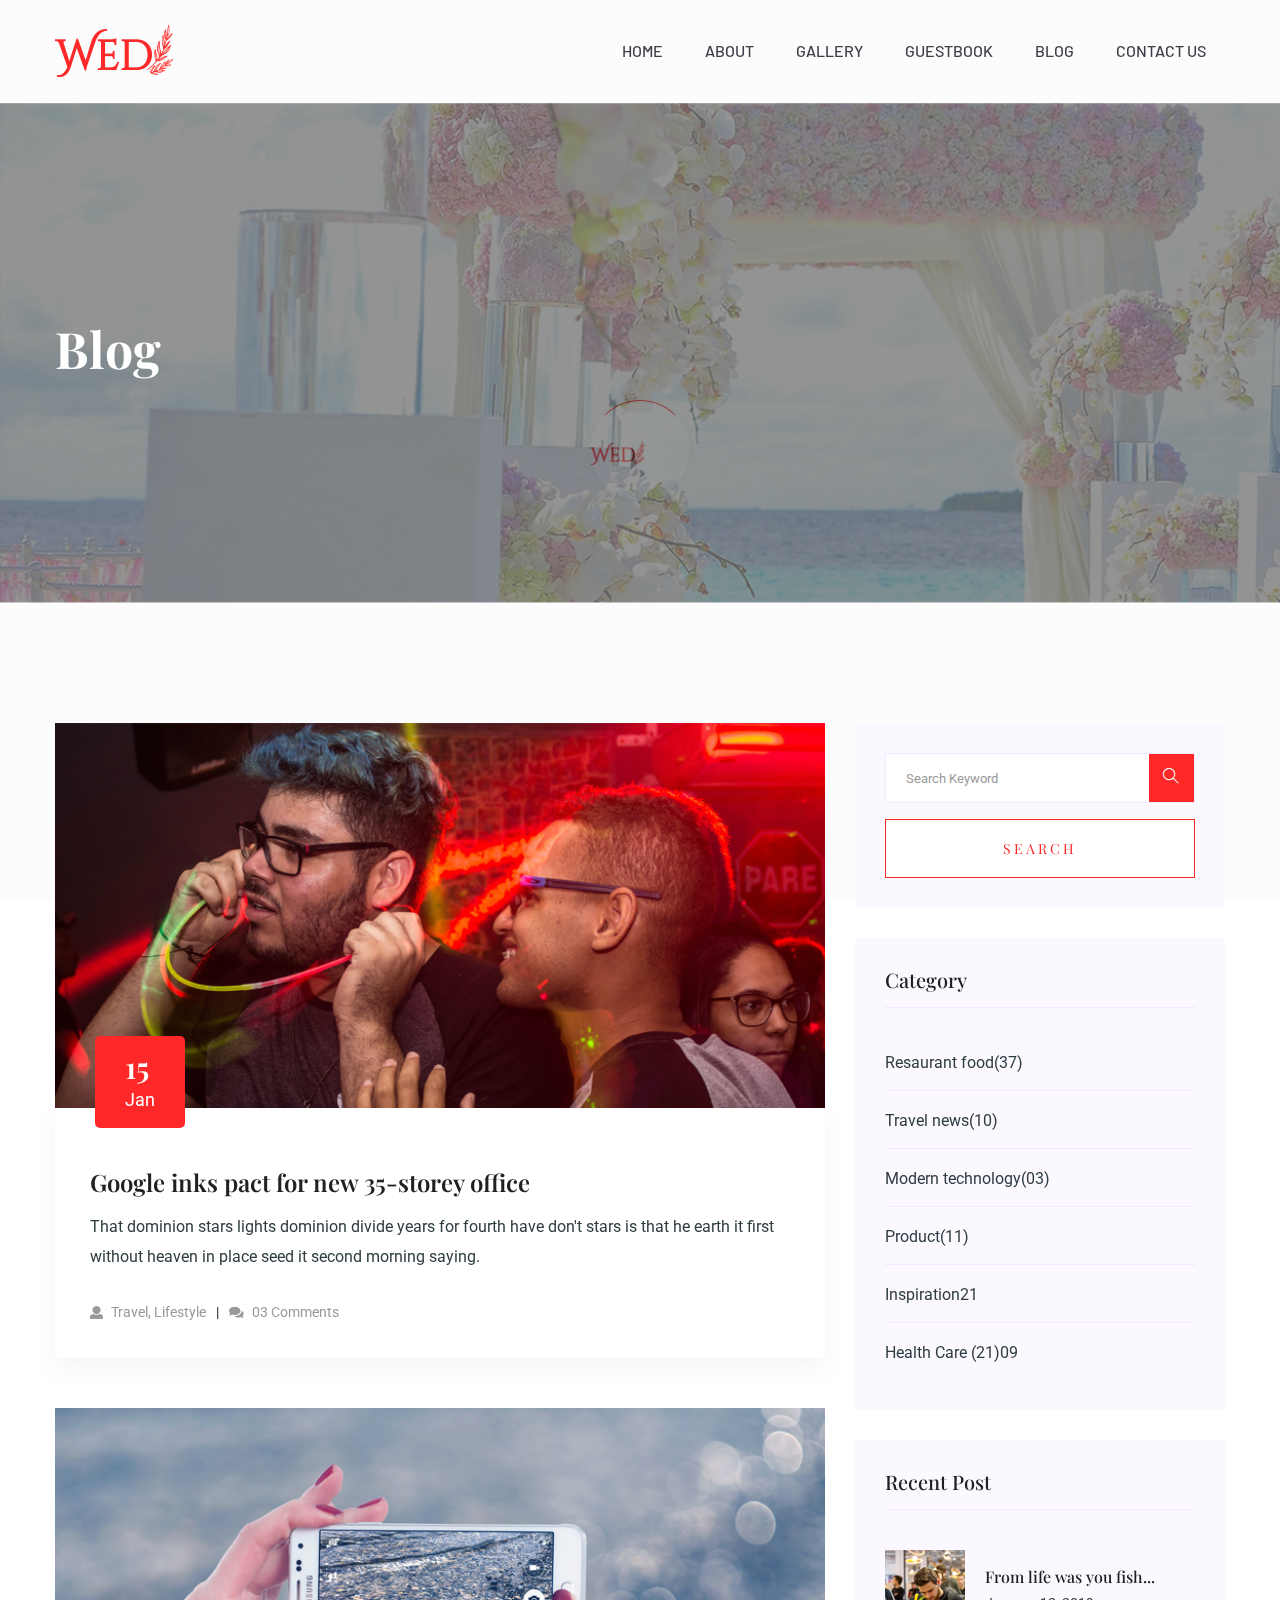
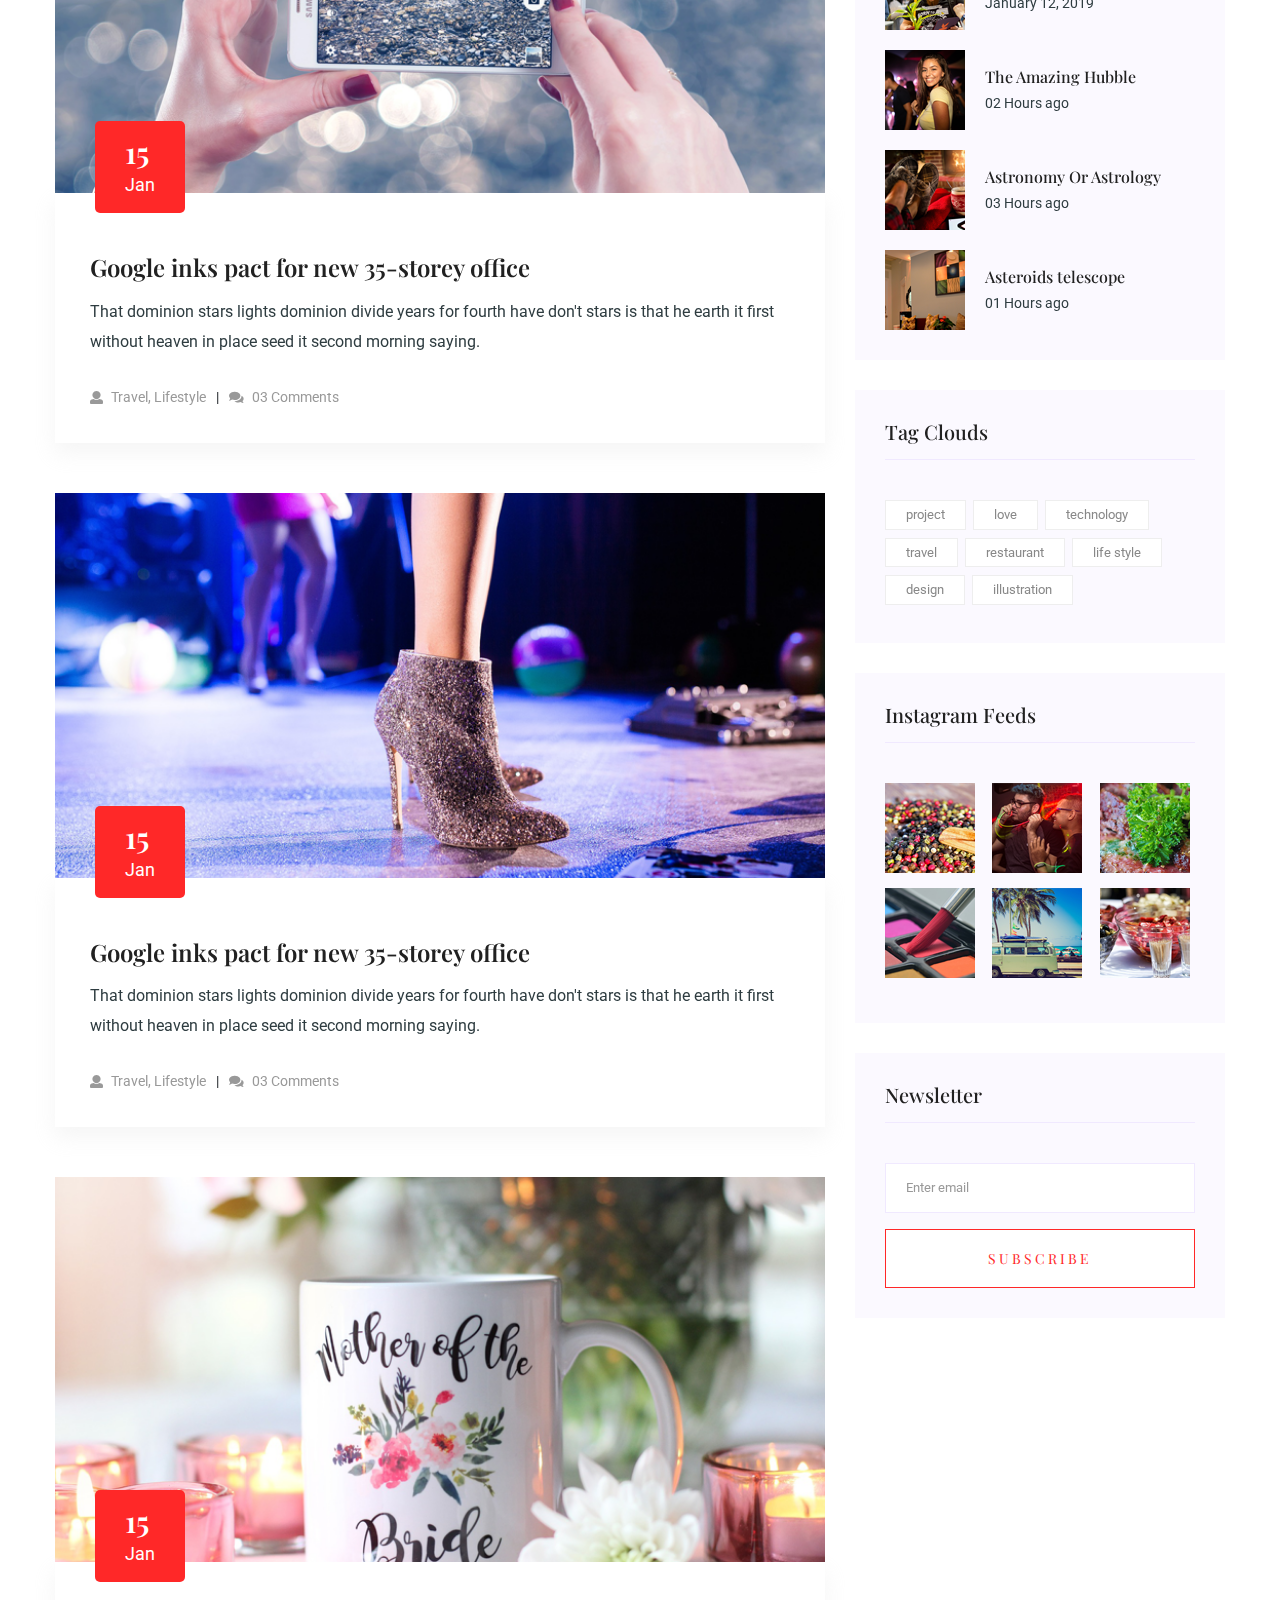
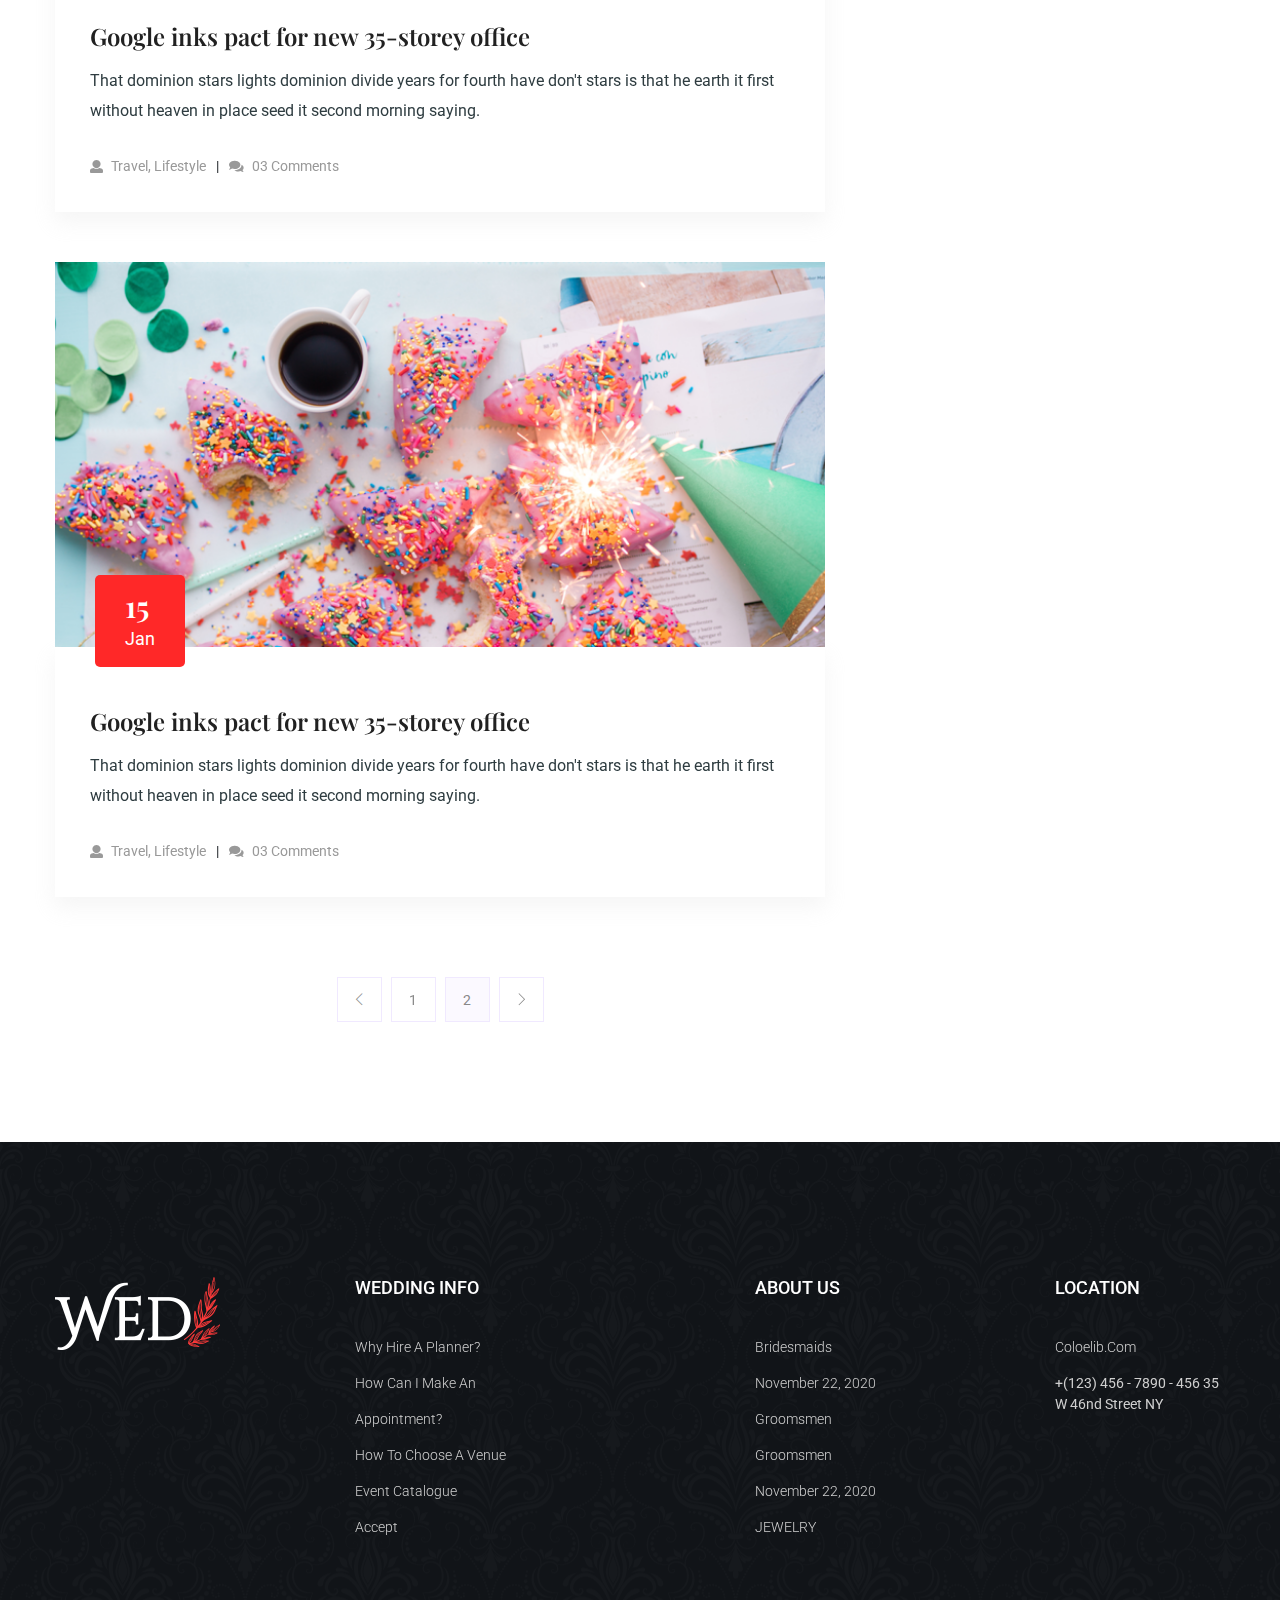
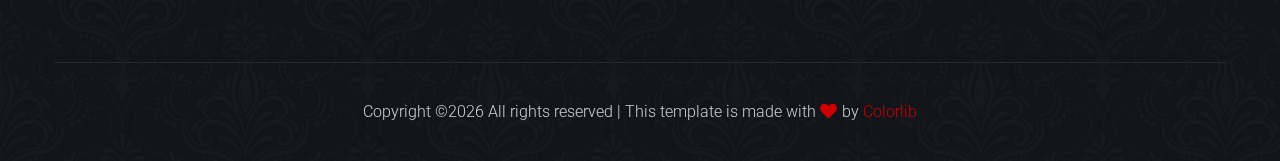
<file: blog.html>
<!doctype html>
<html class="no-js" lang="zxx">
<head>
    <meta charset="utf-8">
    <meta http-equiv="x-ua-compatible" content="ie=edge">
    <title>Wedding | Template </title>
    <meta name="description" content="">
    <meta name="viewport" content="width=device-width, initial-scale=1">
    <link rel="manifest" href="site.webmanifest">
    <link rel="shortcut icon" type="image/x-icon" href="assets/img/favicon.ico">

    <!-- CSS here -->
    <link rel="stylesheet" href="assets/css/bootstrap.min.css">
    <link rel="stylesheet" href="assets/css/owl.carousel.min.css">
    <link rel="stylesheet" href="assets/css/flaticon.css">
    <link rel="stylesheet" href="assets/css/slicknav.css">
    <link rel="stylesheet" href="assets/css/animate.min.css">
    <link rel="stylesheet" href="assets/css/magnific-popup.css">
    <link rel="stylesheet" href="assets/css/fontawesome-all.min.css">
    <link rel="stylesheet" href="assets/css/themify-icons.css">
    <link rel="stylesheet" href="assets/css/slick.css">
    <link rel="stylesheet" href="assets/css/nice-select.css">
    <link rel="stylesheet" href="assets/css/style.css">
</head>
<body>
<!-- Preloader Start -->
<div id="preloader-active">
    <div class="preloader d-flex align-items-center justify-content-center">
        <div class="preloader-inner position-relative">
            <div class="preloader-circle"></div>
            <div class="preloader-img pere-text">
                <img src="assets/img/logo/logo.png" alt="">
            </div>
        </div>
    </div>
</div>
<!-- Preloader Start-->
<header>
    <!-- Header Start -->
    <div class="header-area">
            <div class="main-header header-sticky">
                <div class="container">
                    <div class="row align-items-center">
                        <!-- Logo -->
                        <div class="col-xl-2 col-lg-2">
                            <div class="logo">
                                <a href="index.html"><img src="assets/img/logo/logo.png" alt=""></a>
                            </div>
                        </div>
                        <div class="col-xl-10 col-lg-10 col-md-10">
                            <!-- Main-menu -->
                            <div class="main-menu f-right d-none d-lg-block">
                                <nav>                              
                                    <ul id="navigation">                                                          
                                        <li><a href="index.html"> home</a></li>
                                        <li><a href="about.html">About</a></li>
                                        <li><a href="gallery.html">gallery</a></li>
                                        <li><a href="booking.html">Guestbook</a></li>
                                        <li><a href="blog.html">Blog</a>
                                            <ul class="submenu">
                                                <li><a href="blog.html">Blog</a></li>
                                                <li><a href="single-blog.html">Blog Details</a></li>
                                                <li><a href="elements.html">Element</a></li>
                                            </ul>
                                        </li>
                                        <li><a href="contact.html">Contact Us</a></li>
                                    </ul>
                                </nav>
                            </div>
                        </div> 
                        <!-- Mobile Menu -->
                        <div class="col-12">
                            <div class="mobile_menu d-block d-lg-none"></div>
                        </div>
                    </div>
                </div>
            </div>
    </div>
    <!-- Header End -->
</header>
<main>  
    <!--? slider Area Start-->
    <div class="slider-area2 ">
        <div class="single-slider slider-height2  hero-overly d-flex align-items-center">
            <div class="container">
                <div class="row">
                    <div class="col-xl-12">
                        <div class="hero-cap">
                            <h2>Blog</h2>
                        </div>
                    </div>
                </div>
            </div>
        </div>
    </div>
    <!--================Blog Area =================-->
    <section class="blog_area section-padding">
        <div class="container">
            <div class="row">
                <div class="col-lg-8 mb-5 mb-lg-0">
                    <div class="blog_left_sidebar">
                        <article class="blog_item">
                            <div class="blog_item_img">
                                <img class="card-img rounded-0" src="assets/img/blog/single_blog_1.png" alt="">
                                <a href="#" class="blog_item_date">
                                    <h3>15</h3>
                                    <p>Jan</p>
                                </a>
                            </div>

                            <div class="blog_details">
                                <a class="d-inline-block" href="single-blog.html">
                                    <h2>Google inks pact for new 35-storey office</h2>
                                </a>
                                <p>That dominion stars lights dominion divide years for fourth have don't stars is that
                                    he earth it first without heaven in place seed it second morning saying.</p>
                                <ul class="blog-info-link">
                                    <li><a href="#"><i class="fa fa-user"></i> Travel, Lifestyle</a></li>
                                    <li><a href="#"><i class="fa fa-comments"></i> 03 Comments</a></li>
                                </ul>
                            </div>
                        </article>

                        <article class="blog_item">
                            <div class="blog_item_img">
                                <img class="card-img rounded-0" src="assets/img/blog/single_blog_2.png" alt="">
                                <a href="#" class="blog_item_date">
                                    <h3>15</h3>
                                    <p>Jan</p>
                                </a>
                            </div>

                            <div class="blog_details">
                                <a class="d-inline-block" href="single-blog.html">
                                    <h2>Google inks pact for new 35-storey office</h2>
                                </a>
                                <p>That dominion stars lights dominion divide years for fourth have don't stars is that
                                    he earth it first without heaven in place seed it second morning saying.</p>
                                <ul class="blog-info-link">
                                    <li><a href="#"><i class="fa fa-user"></i> Travel, Lifestyle</a></li>
                                    <li><a href="#"><i class="fa fa-comments"></i> 03 Comments</a></li>
                                </ul>
                            </div>
                        </article>

                        <article class="blog_item">
                            <div class="blog_item_img">
                                <img class="card-img rounded-0" src="assets/img/blog/single_blog_3.png" alt="">
                                <a href="#" class="blog_item_date">
                                    <h3>15</h3>
                                    <p>Jan</p>
                                </a>
                            </div>

                            <div class="blog_details">
                                <a class="d-inline-block" href="single-blog.html">
                                    <h2>Google inks pact for new 35-storey office</h2>
                                </a>
                                <p>That dominion stars lights dominion divide years for fourth have don't stars is that
                                    he earth it first without heaven in place seed it second morning saying.</p>
                                <ul class="blog-info-link">
                                    <li><a href="#"><i class="fa fa-user"></i> Travel, Lifestyle</a></li>
                                    <li><a href="#"><i class="fa fa-comments"></i> 03 Comments</a></li>
                                </ul>
                            </div>
                        </article>

                        <article class="blog_item">
                            <div class="blog_item_img">
                                <img class="card-img rounded-0" src="assets/img/blog/single_blog_4.png" alt="">
                                <a href="#" class="blog_item_date">
                                    <h3>15</h3>
                                    <p>Jan</p>
                                </a>
                            </div>

                            <div class="blog_details">
                                <a class="d-inline-block" href="single-blog.html">
                                    <h2>Google inks pact for new 35-storey office</h2>
                                </a>
                                <p>That dominion stars lights dominion divide years for fourth have don't stars is that
                                    he earth it first without heaven in place seed it second morning saying.</p>
                                <ul class="blog-info-link">
                                    <li><a href="#"><i class="fa fa-user"></i> Travel, Lifestyle</a></li>
                                    <li><a href="#"><i class="fa fa-comments"></i> 03 Comments</a></li>
                                </ul>
                            </div>
                        </article>

                        <article class="blog_item">
                            <div class="blog_item_img">
                                <img class="card-img rounded-0" src="assets/img/blog/single_blog_5.png" alt="">
                                <a href="#" class="blog_item_date">
                                    <h3>15</h3>
                                    <p>Jan</p>
                                </a>
                            </div>

                            <div class="blog_details">
                                <a class="d-inline-block" href="single-blog.html">
                                    <h2>Google inks pact for new 35-storey office</h2>
                                </a>
                                <p>That dominion stars lights dominion divide years for fourth have don't stars is that
                                    he earth it first without heaven in place seed it second morning saying.</p>
                                <ul class="blog-info-link">
                                    <li><a href="#"><i class="fa fa-user"></i> Travel, Lifestyle</a></li>
                                    <li><a href="#"><i class="fa fa-comments"></i> 03 Comments</a></li>
                                </ul>
                            </div>
                        </article>

                        <nav class="blog-pagination justify-content-center d-flex">
                            <ul class="pagination">
                                <li class="page-item">
                                    <a href="#" class="page-link" aria-label="Previous">
                                        <i class="ti-angle-left"></i>
                                    </a>
                                </li>
                                <li class="page-item">
                                    <a href="#" class="page-link">1</a>
                                </li>
                                <li class="page-item active">
                                    <a href="#" class="page-link">2</a>
                                </li>
                                <li class="page-item">
                                    <a href="#" class="page-link" aria-label="Next">
                                        <i class="ti-angle-right"></i>
                                    </a>
                                </li>
                            </ul>
                        </nav>
                    </div>
                </div>
                <div class="col-lg-4">
                    <div class="blog_right_sidebar">
                        <aside class="single_sidebar_widget search_widget">
                            <form action="#">
                                <div class="form-group">
                                    <div class="input-group mb-3">
                                        <input type="text" class="form-control" placeholder='Search Keyword'
                                            onfocus="this.placeholder = ''"
                                            onblur="this.placeholder = 'Search Keyword'">
                                        <div class="input-group-append">
                                            <button class="btns" type="button"><i class="ti-search"></i></button>
                                        </div>
                                    </div>
                                </div>
                                <button class="button rounded-0 primary-bg text-white w-100 btn_1 boxed-btn"
                                    type="submit">Search</button>
                            </form>
                        </aside>

                        <aside class="single_sidebar_widget post_category_widget">
                            <h4 class="widget_title">Category</h4>
                            <ul class="list cat-list">
                                <li>
                                    <a href="#" class="d-flex">
                                        <p>Resaurant food</p>
                                        <p>(37)</p>
                                    </a>
                                </li>
                                <li>
                                    <a href="#" class="d-flex">
                                        <p>Travel news</p>
                                        <p>(10)</p>
                                    </a>
                                </li>
                                <li>
                                    <a href="#" class="d-flex">
                                        <p>Modern technology</p>
                                        <p>(03)</p>
                                    </a>
                                </li>
                                <li>
                                    <a href="#" class="d-flex">
                                        <p>Product</p>
                                        <p>(11)</p>
                                    </a>
                                </li>
                                <li>
                                    <a href="#" class="d-flex">
                                        <p>Inspiration</p>
                                        <p>21</p>
                                    </a>
                                </li>
                                <li>
                                    <a href="#" class="d-flex">
                                        <p>Health Care (21)</p>
                                        <p>09</p>
                                    </a>
                                </li>
                            </ul>
                        </aside>

                        <aside class="single_sidebar_widget popular_post_widget">
                            <h3 class="widget_title">Recent Post</h3>
                            <div class="media post_item">
                                <img src="assets/img/post/post_1.png" alt="post">
                                <div class="media-body">
                                    <a href="single-blog.html">
                                        <h3>From life was you fish...</h3>
                                    </a>
                                    <p>January 12, 2019</p>
                                </div>
                            </div>
                            <div class="media post_item">
                                <img src="assets/img/post/post_2.png" alt="post">
                                <div class="media-body">
                                    <a href="single-blog.html">
                                        <h3>The Amazing Hubble</h3>
                                    </a>
                                    <p>02 Hours ago</p>
                                </div>
                            </div>
                            <div class="media post_item">
                                <img src="assets/img/post/post_3.png" alt="post">
                                <div class="media-body">
                                    <a href="single-blog.html">
                                        <h3>Astronomy Or Astrology</h3>
                                    </a>
                                    <p>03 Hours ago</p>
                                </div>
                            </div>
                            <div class="media post_item">
                                <img src="assets/img/post/post_4.png" alt="post">
                                <div class="media-body">
                                    <a href="single-blog.html">
                                        <h3>Asteroids telescope</h3>
                                    </a>
                                    <p>01 Hours ago</p>
                                </div>
                            </div>
                        </aside>
                        <aside class="single_sidebar_widget tag_cloud_widget">
                            <h4 class="widget_title">Tag Clouds</h4>
                            <ul class="list">
                                <li>
                                    <a href="#">project</a>
                                </li>
                                <li>
                                    <a href="#">love</a>
                                </li>
                                <li>
                                    <a href="#">technology</a>
                                </li>
                                <li>
                                    <a href="#">travel</a>
                                </li>
                                <li>
                                    <a href="#">restaurant</a>
                                </li>
                                <li>
                                    <a href="#">life style</a>
                                </li>
                                <li>
                                    <a href="#">design</a>
                                </li>
                                <li>
                                    <a href="#">illustration</a>
                                </li>
                            </ul>
                        </aside>

                        <aside class="single_sidebar_widget instagram_feeds">
                            <h4 class="widget_title">Instagram Feeds</h4>
                            <ul class="instagram_row flex-wrap">
                                <li>
                                    <a href="#">
                                        <img class="img-fluid" src="assets/img/post/post_5.png" alt="">
                                    </a>
                                </li>
                                <li>
                                    <a href="#">
                                        <img class="img-fluid" src="assets/img/post/post_6.png" alt="">
                                    </a>
                                </li>
                                <li>
                                    <a href="#">
                                        <img class="img-fluid" src="assets/img/post/post_7.png" alt="">
                                    </a>
                                </li>
                                <li>
                                    <a href="#">
                                        <img class="img-fluid" src="assets/img/post/post_8.png" alt="">
                                    </a>
                                </li>
                                <li>
                                    <a href="#">
                                        <img class="img-fluid" src="assets/img/post/post_9.png" alt="">
                                    </a>
                                </li>
                                <li>
                                    <a href="#">
                                        <img class="img-fluid" src="assets/img/post/post_10.png" alt="">
                                    </a>
                                </li>
                            </ul>
                        </aside>


                        <aside class="single_sidebar_widget newsletter_widget">
                            <h4 class="widget_title">Newsletter</h4>

                            <form action="#">
                                <div class="form-group">
                                    <input type="email" class="form-control" onfocus="this.placeholder = ''"
                                        onblur="this.placeholder = 'Enter email'" placeholder='Enter email' required>
                                </div>
                                <button class="button rounded-0 primary-bg text-white w-100 btn_1 boxed-btn"
                                    type="submit">Subscribe</button>
                            </form>
                        </aside>
                    </div>
                </div>
            </div>
        </div>
    </section>
    <!--================Blog Area =================-->
</main>
<footer>
    <!-- Footer Start-->
    <div class="footer-main" data-background="assets/img/gallery/section_bg4.png">
        <div class="footer-area footer-padding">
            <div class="container">
                <div class="row d-flex justify-content-between">
                    <div class="col-xl-2  col-lg-3 col-md-5 col-sm-6">
                        <div class="single-footer-caption mb-50">
                            <div class="single-footer-caption mb-30">
                                <!-- logo -->
                                <div class="footer-logo">
                                    <a href="index.html"><img src="assets/img/logo/logo2_footer.png" alt=""></a>
                                </div>
                            </div>
                        </div>
                    </div>
                    <div class="col-xl-3  col-lg-3 col-lg-2 col-md-5 col-sm-6">
                        <div class="single-footer-caption mb-50">
                            <div class="footer-tittle">
                                <h4>WEDDING INFO</h4>
                                <ul>
                                    <li><a href="#">Why Hire a Planner?</a></li>
                                    <li><a href="#">How Can I Make An</a></li>
                                    <li><a href="#">Appointment?</a></li>
                                    <li><a href="#">How to Choose a Venue</a></li>
                                    <li><a href="#">Event Catalogue</a></li>
                                    <li><a href="#"> Accept</a></li>
                                </ul>
                            </div>
                        </div>
                    </div>
                    <div class="col-xl-2  col-lg-3 col-md-5 col-sm-6">
                        <div class="single-footer-caption mb-50">
                            <div class="footer-tittle">
                                <h4>ABOUT US</h4>
                                <ul>
                                    <li><a href="#">Bridesmaids</a></li>
                                    <li><a href="#">November 22, 2020</a></li>
                                    <li><a href="#">Groomsmen</a></li>
                                    <li><a href="#">Groomsmen</a></li>
                                    <li><a href="#">November 22, 2020</a></li>
                                    <li><a href="#">JEWELRY</a></li>
                                </ul>
                            </div>
                        </div>
                    </div>
                    <div class="col-xl-2  col-lg-3 col-md-5 col-sm-6">
                        <div class="single-footer-caption mb-50">
                            <div class="footer-tittle">
                                <h4>LOCATION</h4>
                                <ul>
                                    <li><a href="#">Coloelib.com</a></li>
                                    <li>+(123) 456 - 7890 - 456 35 W 46nd Street NY</li>
                                </ul>
                            </div>
                        </div>
                    </div>
                </div>
            </div>
        </div>
        <!-- footer-bottom area -->
        <div class="footer-bottom-area">
            <div class="container">
                <div class="footer-border">
                        <div class="row d-flex align-items-center">
                            <div class="col-xl-12 ">
                                <div class="footer-copy-right text-center">
                                    <p><!-- Link back to Colorlib can't be removed. Template is licensed under CC BY 3.0. -->
  Copyright &copy;<script>document.write(new Date().getFullYear());</script> All rights reserved | This template is made with <i class="fa fa-heart" aria-hidden="true"></i> by <a href="https://colorlib.com" target="_blank">Colorlib</a>
  <!-- Link back to Colorlib can't be removed. Template is licensed under CC BY 3.0. --></p>
                                </div>
                            </div>
                        </div>
                </div>
            </div>
        </div>
    </div>
    <!-- Footer End-->
</footer>

<!-- JS here -->

    <script src="./assets/js/vendor/modernizr-3.5.0.min.js"></script>
    <!-- Jquery, Popper, Bootstrap -->
    <script src="./assets/js/vendor/jquery-1.12.4.min.js"></script>
    <script src="./assets/js/popper.min.js"></script>
    <script src="./assets/js/bootstrap.min.js"></script>
    <!-- Jquery Mobile Menu -->
    <script src="./assets/js/jquery.slicknav.min.js"></script>

    <!-- Jquery Slick , Owl-Carousel Plugins -->
    <script src="./assets/js/owl.carousel.min.js"></script>
    <script src="./assets/js/slick.min.js"></script>

    <!-- One Page, Animated-HeadLin -->
    <script src="./assets/js/wow.min.js"></script>
    <script src="./assets/js/animated.headline.js"></script>

    <!-- Scrollup, nice-select, sticky -->
    <script src="./assets/js/jquery.scrollUp.min.js"></script>
    <script src="./assets/js/jquery.nice-select.min.js"></script>
    <script src="./assets/js/jquery.sticky.js"></script>
    <script src="./assets/js/jquery.magnific-popup.js"></script>

    <!-- contact js -->
    <script src="./assets/js/contact.js"></script>
    <script src="./assets/js/jquery.form.js"></script>
    <script src="./assets/js/jquery.validate.min.js"></script>
    <script src="./assets/js/mail-script.js"></script>
    <script src="./assets/js/jquery.ajaxchimp.min.js"></script>

    <!-- Jquery Plugins, main Jquery -->	
    <script src="./assets/js/plugins.js"></script>
    <script src="./assets/js/main.js"></script>

</body>
</html>
</file>
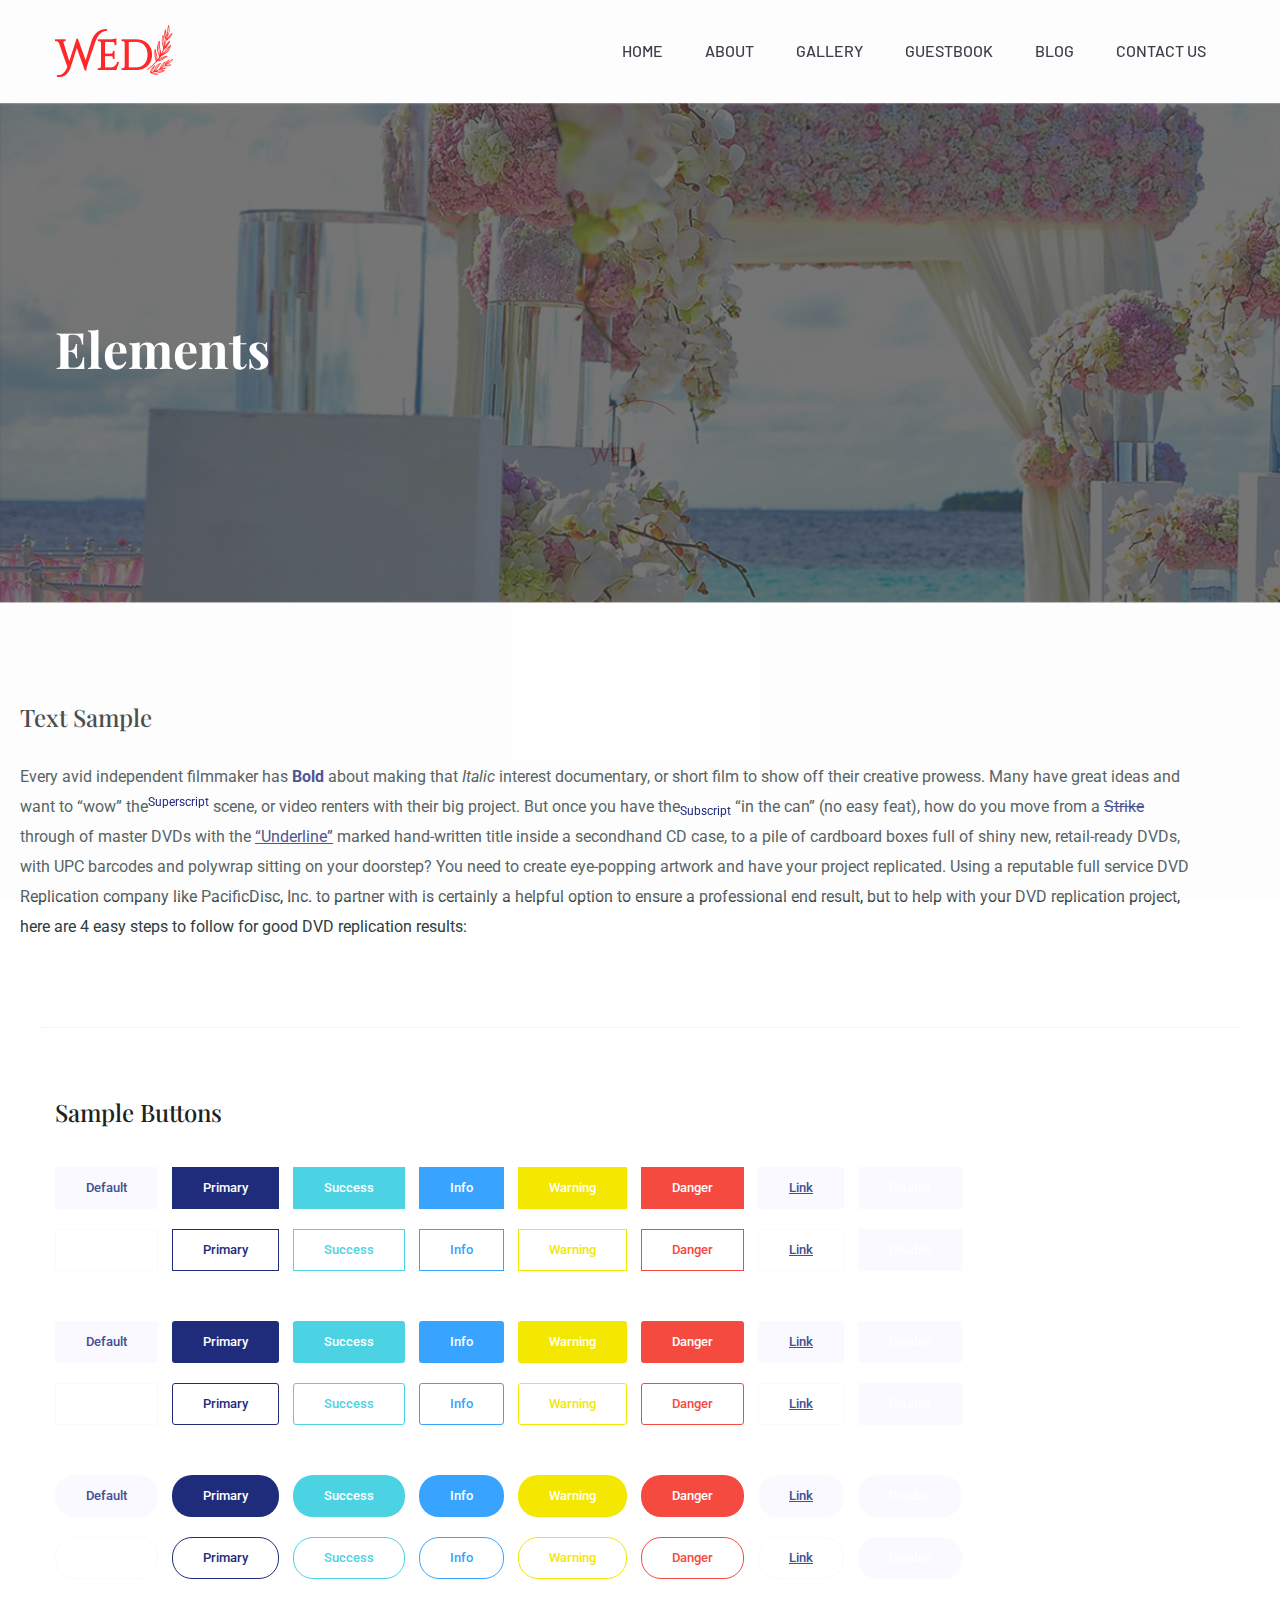
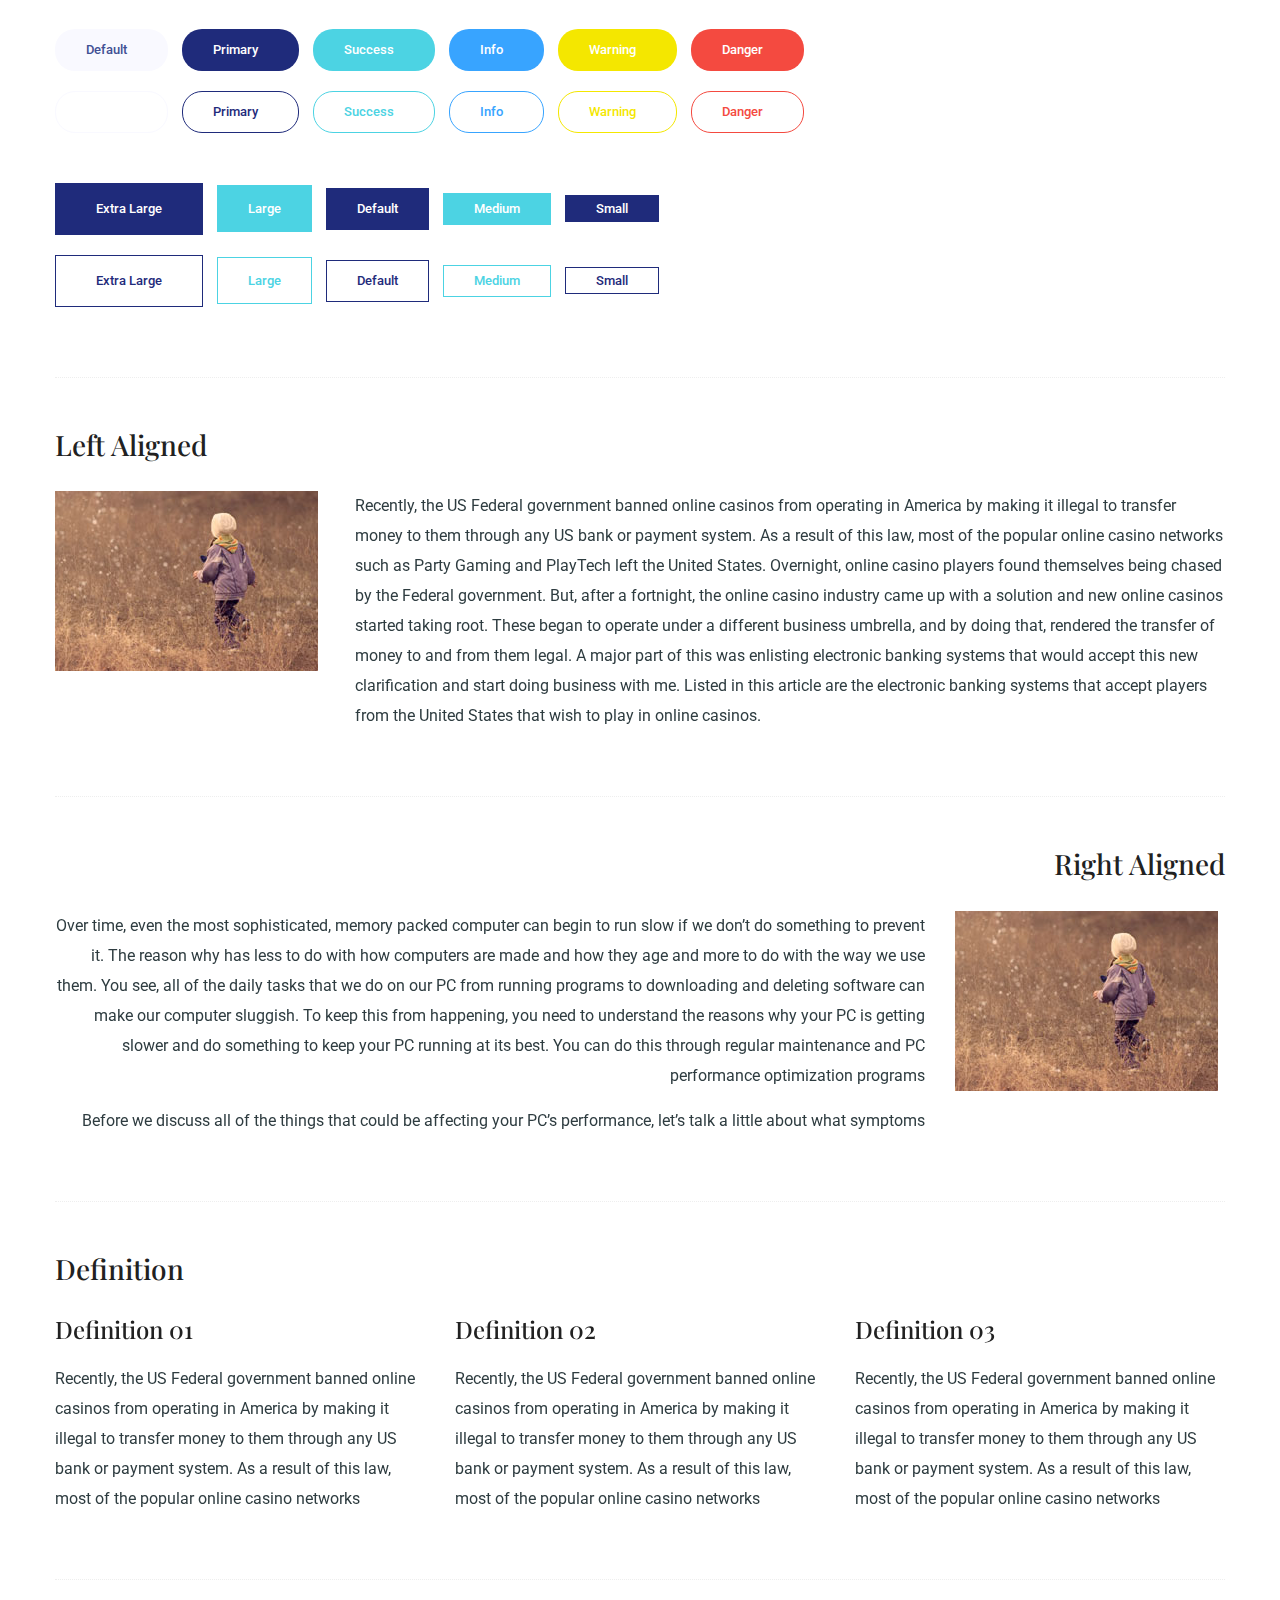
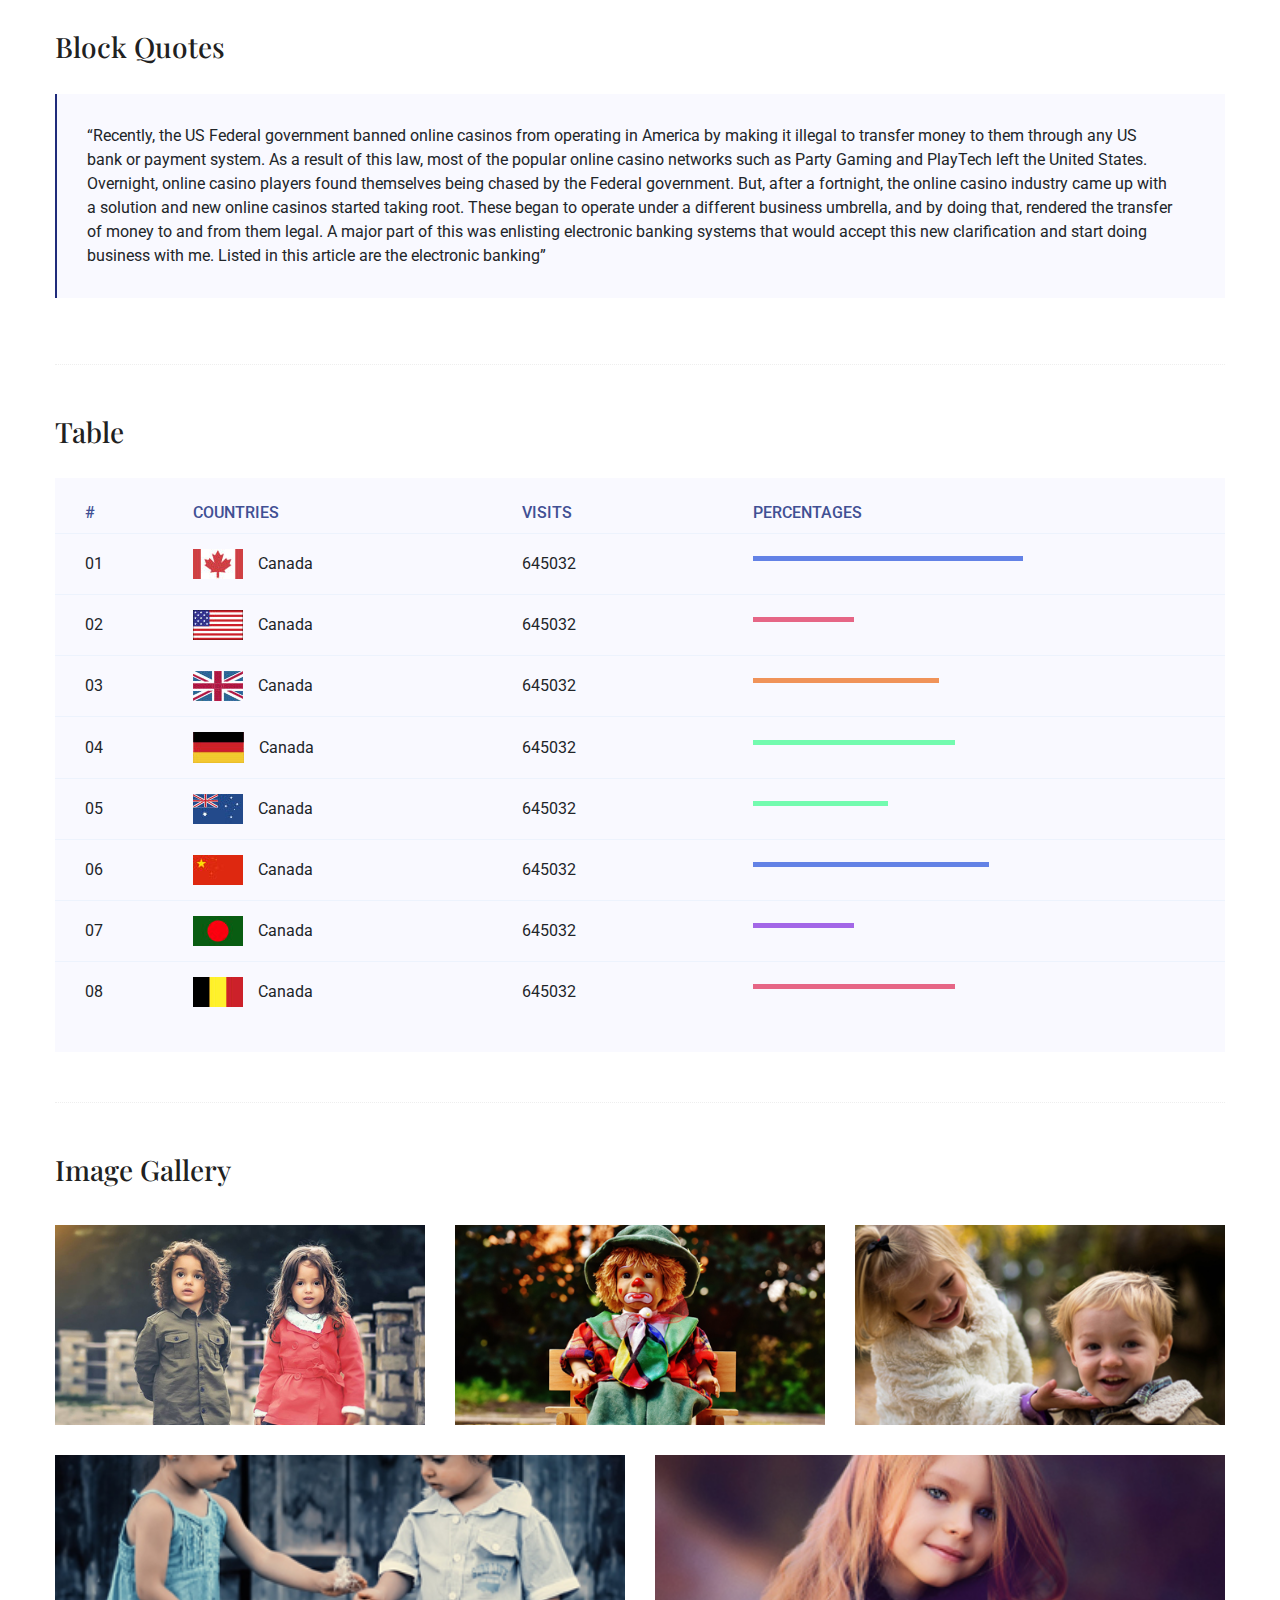
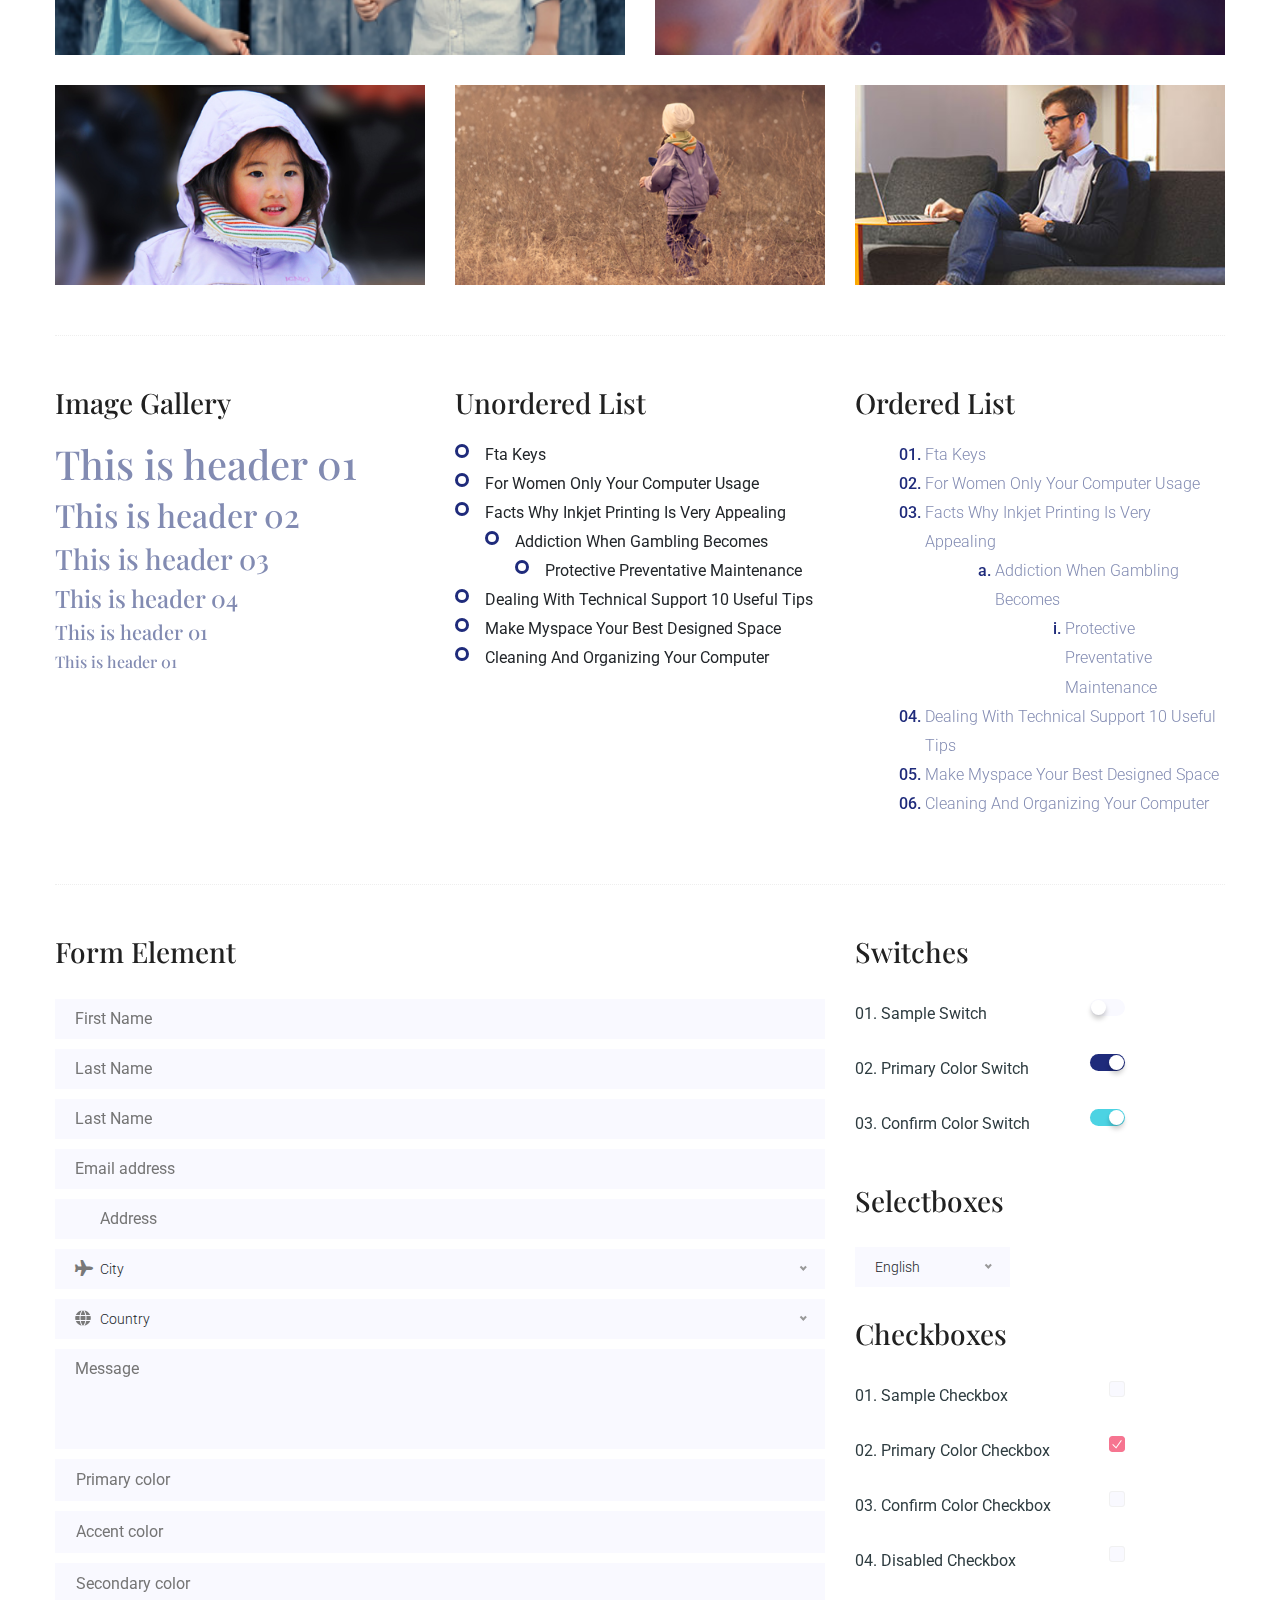
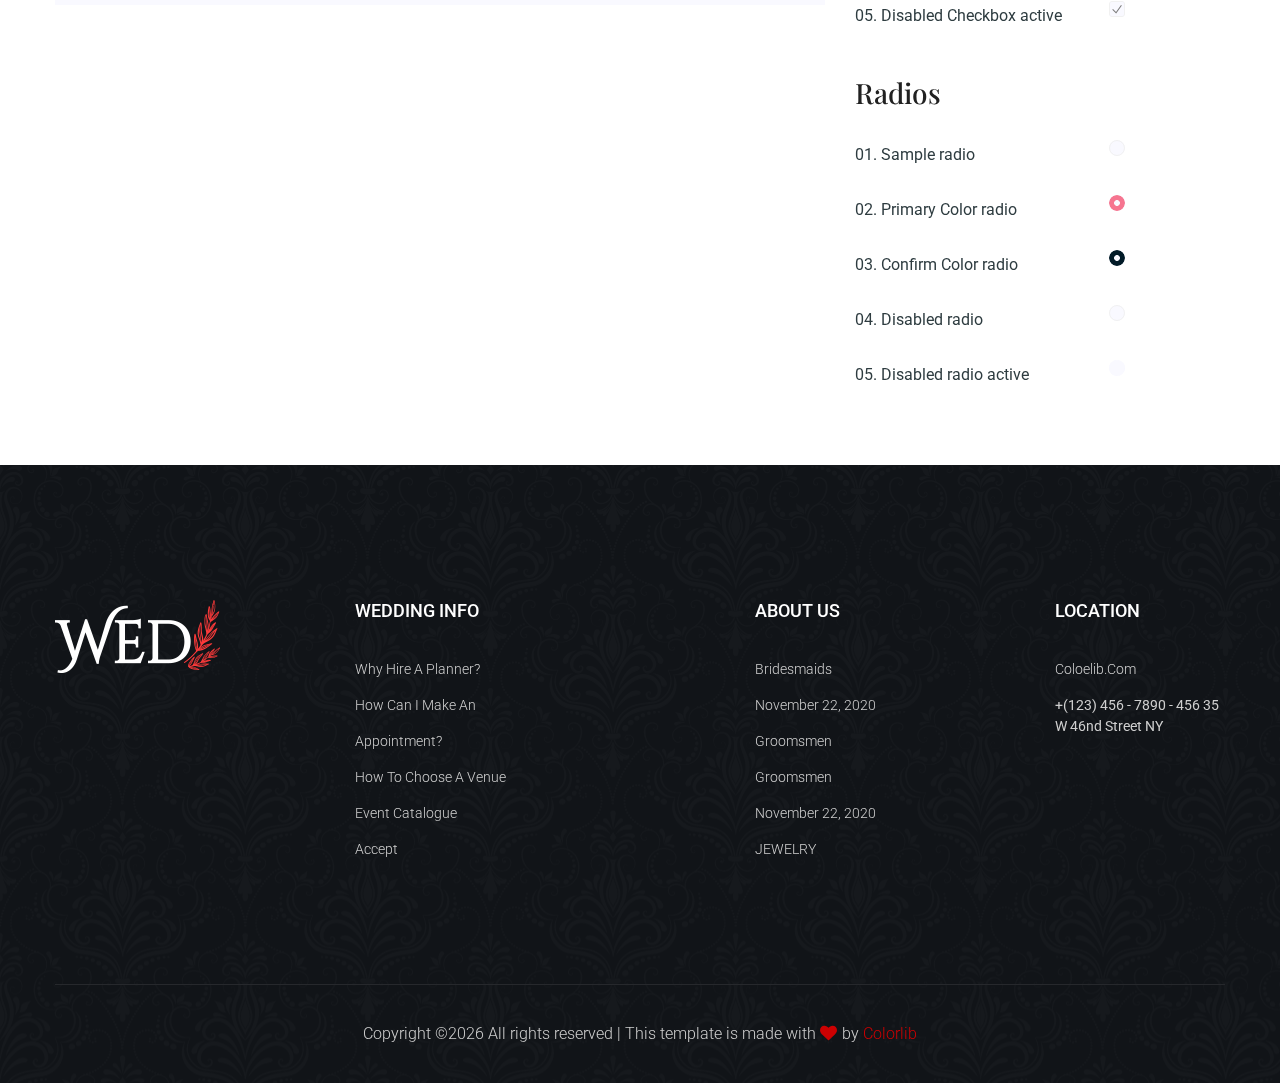
<file: elements.html>
<!doctype html>
<html class="no-js" lang="zxx">
<head>
	<meta charset="utf-8">
	<meta http-equiv="x-ua-compatible" content="ie=edge">
	<title>Wedding | Template </title>
	<meta name="description" content="">
	<meta name="viewport" content="width=device-width, initial-scale=1">
	<link rel="manifest" href="site.webmanifest">
	<link rel="shortcut icon" type="image/x-icon" href="assets/img/favicon.ico">

	<!-- CSS here -->
	<link rel="stylesheet" href="assets/css/bootstrap.min.css">
	<link rel="stylesheet" href="assets/css/owl.carousel.min.css">
	<link rel="stylesheet" href="assets/css/flaticon.css">
	<link rel="stylesheet" href="assets/css/slicknav.css">
	<link rel="stylesheet" href="assets/css/animate.min.css">
	<link rel="stylesheet" href="assets/css/magnific-popup.css">
	<link rel="stylesheet" href="assets/css/fontawesome-all.min.css">
	<link rel="stylesheet" href="assets/css/themify-icons.css">
	<link rel="stylesheet" href="assets/css/slick.css">
	<link rel="stylesheet" href="assets/css/nice-select.css">
	<link rel="stylesheet" href="assets/css/style.css">
</head>
<body>
    <!-- Preloader Start -->
    <div id="preloader-active">
        <div class="preloader d-flex align-items-center justify-content-center">
            <div class="preloader-inner position-relative">
                <div class="preloader-circle"></div>
                <div class="preloader-img pere-text">
                    <img src="assets/img/logo/logo.png" alt="">
                </div>
            </div>
        </div>
    </div>
    <!-- Preloader Start -->
    <header>
        <!-- Header Start -->
        <div class="header-area">
                <div class="main-header header-sticky">
                    <div class="container">
                        <div class="row align-items-center">
                            <!-- Logo -->
                            <div class="col-xl-2 col-lg-2">
                                <div class="logo">
                                    <a href="index.html"><img src="assets/img/logo/logo.png" alt=""></a>
                                </div>
                            </div>
                            <div class="col-xl-10 col-lg-10 col-md-10">
                                <!-- Main-menu -->
                                <div class="main-menu f-right d-none d-lg-block">
                                    <nav>                              
                                        <ul id="navigation">                                                          
                                            <li><a href="index.html"> home</a></li>
                                            <li><a href="about.html">About</a></li>
                                            <li><a href="gallery.html">gallery</a></li>
                                            <li><a href="booking.html">Guestbook</a></li>
                                            <li><a href="blog.html">Blog</a>
                                                <ul class="submenu">
                                                    <li><a href="blog.html">Blog</a></li>
                                                    <li><a href="single-blog.html">Blog Details</a></li>
                                                    <li><a href="elements.html">Element</a></li>
                                                </ul>
                                            </li>
                                            <li><a href="contact.html">Contact Us</a></li>
                                        </ul>
                                    </nav>
                                </div>
                            </div> 
                            <!-- Mobile Menu -->
                            <div class="col-12">
                                <div class="mobile_menu d-block d-lg-none"></div>
                            </div>
                        </div>
                    </div>
                </div>
        </div>
        <!-- Header End -->
	</header>
	<main>
		<!--? slider Area Start-->
		<div class="slider-area2 ">
			<div class="single-slider slider-height2  hero-overly d-flex align-items-center">
				<div class="container">
					<div class="row">
						<div class="col-xl-12">
							<div class="hero-cap">
								<h2>Elements</h2>
							</div>
						</div>
					</div>
				</div>
			</div>
		</div>
		<!-- Start Sample Area -->
		<section class="sample-text-area">
			<div class="container box_1170">
				<h3 class="text-heading">Text Sample</h3>
				<p class="sample-text">
					Every avid independent filmmaker has <b>Bold</b> about making that <i>Italic</i> interest documentary,
					or short
					film to show off their creative prowess. Many have great ideas and want to “wow”
					the<sup>Superscript</sup> scene,
					or video renters with their big project. But once you have the<sub>Subscript</sub> “in the can” (no easy
					feat), how
					do you move from a <del>Strike</del> through of master DVDs with the <u>“Underline”</u> marked
					hand-written title
					inside a secondhand CD case, to a pile of cardboard boxes full of shiny new, retail-ready DVDs, with UPC
					barcodes
					and polywrap sitting on your doorstep? You need to create eye-popping artwork and have your project
					replicated.
					Using a reputable full service DVD Replication company like PacificDisc, Inc. to partner with is
					certainly a
					helpful option to ensure a professional end result, but to help with your DVD replication project, here
					are 4 easy
					steps to follow for good DVD replication results:

				</p>
			</div>
		</section>
		<!-- End Sample Area -->
		<!-- Start Button -->
		<section class="button-area">
			<div class="container box_1170 border-top-generic">
				<h3 class="text-heading">Sample Buttons</h3>
				<div class="button-group-area">
					<a href="#" class="genric-btn default">Default</a>
					<a href="#" class="genric-btn primary">Primary</a>
					<a href="#" class="genric-btn success">Success</a>
					<a href="#" class="genric-btn info">Info</a>
					<a href="#" class="genric-btn warning">Warning</a>
					<a href="#" class="genric-btn danger">Danger</a>
					<a href="#" class="genric-btn link">Link</a>
					<a href="#" class="genric-btn disable">Disable</a>
				</div>
				<div class="button-group-area mt-10">
					<a href="#" class="genric-btn default-border">Default</a>
					<a href="#" class="genric-btn primary-border">Primary</a>
					<a href="#" class="genric-btn success-border">Success</a>
					<a href="#" class="genric-btn info-border">Info</a>
					<a href="#" class="genric-btn warning-border">Warning</a>
					<a href="#" class="genric-btn danger-border">Danger</a>
					<a href="#" class="genric-btn link-border">Link</a>
					<a href="#" class="genric-btn disable">Disable</a>
				</div>
				<div class="button-group-area mt-40">
					<a href="#" class="genric-btn default radius">Default</a>
					<a href="#" class="genric-btn primary radius">Primary</a>
					<a href="#" class="genric-btn success radius">Success</a>
					<a href="#" class="genric-btn info radius">Info</a>
					<a href="#" class="genric-btn warning radius">Warning</a>
					<a href="#" class="genric-btn danger radius">Danger</a>
					<a href="#" class="genric-btn link radius">Link</a>
					<a href="#" class="genric-btn disable radius">Disable</a>
				</div>
				<div class="button-group-area mt-10">
					<a href="#" class="genric-btn default-border radius">Default</a>
					<a href="#" class="genric-btn primary-border radius">Primary</a>
					<a href="#" class="genric-btn success-border radius">Success</a>
					<a href="#" class="genric-btn info-border radius">Info</a>
					<a href="#" class="genric-btn warning-border radius">Warning</a>
					<a href="#" class="genric-btn danger-border radius">Danger</a>
					<a href="#" class="genric-btn link-border radius">Link</a>
					<a href="#" class="genric-btn disable radius">Disable</a>
				</div>
				<div class="button-group-area mt-40">
					<a href="#" class="genric-btn default circle">Default</a>
					<a href="#" class="genric-btn primary circle">Primary</a>
					<a href="#" class="genric-btn success circle">Success</a>
					<a href="#" class="genric-btn info circle">Info</a>
					<a href="#" class="genric-btn warning circle">Warning</a>
					<a href="#" class="genric-btn danger circle">Danger</a>
					<a href="#" class="genric-btn link circle">Link</a>
					<a href="#" class="genric-btn disable circle">Disable</a>
				</div>
				<div class="button-group-area mt-10">
					<a href="#" class="genric-btn default-border circle">Default</a>
					<a href="#" class="genric-btn primary-border circle">Primary</a>
					<a href="#" class="genric-btn success-border circle">Success</a>
					<a href="#" class="genric-btn info-border circle">Info</a>
					<a href="#" class="genric-btn warning-border circle">Warning</a>
					<a href="#" class="genric-btn danger-border circle">Danger</a>
					<a href="#" class="genric-btn link-border circle">Link</a>
					<a href="#" class="genric-btn disable circle">Disable</a>
				</div>
				<div class="button-group-area mt-40">
					<a href="#" class="genric-btn default circle arrow">Default<span class="lnr lnr-arrow-right"></span></a>
					<a href="#" class="genric-btn primary circle arrow">Primary<span class="lnr lnr-arrow-right"></span></a>
					<a href="#" class="genric-btn success circle arrow">Success<span class="lnr lnr-arrow-right"></span></a>
					<a href="#" class="genric-btn info circle arrow">Info<span class="lnr lnr-arrow-right"></span></a>
					<a href="#" class="genric-btn warning circle arrow">Warning<span class="lnr lnr-arrow-right"></span></a>
					<a href="#" class="genric-btn danger circle arrow">Danger<span class="lnr lnr-arrow-right"></span></a>
				</div>
				<div class="button-group-area mt-10">
					<a href="#" class="genric-btn default-border circle arrow">Default<span
							class="lnr lnr-arrow-right"></span></a>
					<a href="#" class="genric-btn primary-border circle arrow">Primary<span
							class="lnr lnr-arrow-right"></span></a>
					<a href="#" class="genric-btn success-border circle arrow">Success<span
							class="lnr lnr-arrow-right"></span></a>
					<a href="#" class="genric-btn info-border circle arrow">Info<span
							class="lnr lnr-arrow-right"></span></a>
					<a href="#" class="genric-btn warning-border circle arrow">Warning<span
							class="lnr lnr-arrow-right"></span></a>
					<a href="#" class="genric-btn danger-border circle arrow">Danger<span
							class="lnr lnr-arrow-right"></span></a>
				</div>
				<div class="button-group-area mt-40">
					<a href="#" class="genric-btn primary e-large">Extra Large</a>
					<a href="#" class="genric-btn success large">Large</a>
					<a href="#" class="genric-btn primary">Default</a>
					<a href="#" class="genric-btn success medium">Medium</a>
					<a href="#" class="genric-btn primary small">Small</a>
				</div>
				<div class="button-group-area mt-10">
					<a href="#" class="genric-btn primary-border e-large">Extra Large</a>
					<a href="#" class="genric-btn success-border large">Large</a>
					<a href="#" class="genric-btn primary-border">Default</a>
					<a href="#" class="genric-btn success-border medium">Medium</a>
					<a href="#" class="genric-btn primary-border small">Small</a>
				</div>
			</div>
		</section>
		<!-- End Button -->
		<!-- Start Align Area -->
		<div class="whole-wrap">
			<div class="container box_1170">
				<div class="section-top-border">
					<h3 class="mb-30">Left Aligned</h3>
					<div class="row">
						<div class="col-md-3">
							<img src="assets/img/elements/d.jpg" alt="" class="img-fluid">
						</div>
						<div class="col-md-9 mt-sm-20">
							<p>Recently, the US Federal government banned online casinos from operating in America by making
								it illegal to
								transfer money to them through any US bank or payment system. As a result of this law, most
								of the popular
								online casino networks such as Party Gaming and PlayTech left the United States. Overnight,
								online casino
								players found themselves being chased by the Federal government. But, after a fortnight, the
								online casino
								industry came up with a solution and new online casinos started taking root. These began to
								operate under a
								different business umbrella, and by doing that, rendered the transfer of money to and from
								them legal. A major
								part of this was enlisting electronic banking systems that would accept this new
								clarification and start doing
								business with me. Listed in this article are the electronic banking systems that accept
								players from the United
								States that wish to play in online casinos.</p>
						</div>
					</div>
				</div>
				<div class="section-top-border text-right">
					<h3 class="mb-30">Right Aligned</h3>
					<div class="row">
						<div class="col-md-9">
							<p class="text-right">Over time, even the most sophisticated, memory packed computer can begin
								to run slow if we
								don’t do something to prevent it. The reason why has less to do with how computers are made
								and how they age and
								more to do with the way we use them. You see, all of the daily tasks that we do on our PC
								from running programs
								to downloading and deleting software can make our computer sluggish. To keep this from
								happening, you need to
								understand the reasons why your PC is getting slower and do something to keep your PC
								running at its best. You
								can do this through regular maintenance and PC performance optimization programs</p>
							<p class="text-right">Before we discuss all of the things that could be affecting your PC’s
								performance, let’s
								talk a little about what symptoms</p>
						</div>
						<div class="col-md-3">
							<img src="assets/img/elements/d.jpg" alt="" class="img-fluid">
						</div>
					</div>
				</div>
				<div class="section-top-border">
					<h3 class="mb-30">Definition</h3>
					<div class="row">
						<div class="col-md-4">
							<div class="single-defination">
								<h4 class="mb-20">Definition 01</h4>
								<p>Recently, the US Federal government banned online casinos from operating in America by
									making it illegal to
									transfer money to them through any US bank or payment system. As a result of this law,
									most of the popular
									online casino networks</p>
							</div>
						</div>
						<div class="col-md-4">
							<div class="single-defination">
								<h4 class="mb-20">Definition 02</h4>
								<p>Recently, the US Federal government banned online casinos from operating in America by
									making it illegal to
									transfer money to them through any US bank or payment system. As a result of this law,
									most of the popular
									online casino networks</p>
							</div>
						</div>
						<div class="col-md-4">
							<div class="single-defination">
								<h4 class="mb-20">Definition 03</h4>
								<p>Recently, the US Federal government banned online casinos from operating in America by
									making it illegal to
									transfer money to them through any US bank or payment system. As a result of this law,
									most of the popular
									online casino networks</p>
							</div>
						</div>
					</div>
				</div>
				<div class="section-top-border">
					<h3 class="mb-30">Block Quotes</h3>
					<div class="row">
						<div class="col-lg-12">
							<blockquote class="generic-blockquote">
								“Recently, the US Federal government banned online casinos from operating in America by
								making it illegal to
								transfer money to them through any US bank or payment system. As a result of this law, most
								of the popular
								online casino networks such as Party Gaming and PlayTech left the United States. Overnight,
								online casino
								players found themselves being chased by the Federal government. But, after a fortnight, the
								online casino
								industry came up with a solution and new online casinos started taking root. These began to
								operate under a
								different business umbrella, and by doing that, rendered the transfer of money to and from
								them legal. A major
								part of this was enlisting electronic banking systems that would accept this new
								clarification and start doing
								business with me. Listed in this article are the electronic banking”
							</blockquote>
						</div>
					</div>
				</div>
				<div class="section-top-border">
					<h3 class="mb-30">Table</h3>
					<div class="progress-table-wrap">
						<div class="progress-table">
							<div class="table-head">
								<div class="serial">#</div>
								<div class="country">Countries</div>
								<div class="visit">Visits</div>
								<div class="percentage">Percentages</div>
							</div>
							<div class="table-row">
								<div class="serial">01</div>
								<div class="country"> <img src="assets/img/elements/f1.jpg" alt="flag">Canada</div>
								<div class="visit">645032</div>
								<div class="percentage">
									<div class="progress">
										<div class="progress-bar color-1" role="progressbar" style="width: 80%"
											aria-valuenow="80" aria-valuemin="0" aria-valuemax="100"></div>
									</div>
								</div>
							</div>
							<div class="table-row">
								<div class="serial">02</div>
								<div class="country"> <img src="assets/img/elements/f2.jpg" alt="flag">Canada</div>
								<div class="visit">645032</div>
								<div class="percentage">
									<div class="progress">
										<div class="progress-bar color-2" role="progressbar" style="width: 30%"
											aria-valuenow="30" aria-valuemin="0" aria-valuemax="100"></div>
									</div>
								</div>
							</div>
							<div class="table-row">
								<div class="serial">03</div>
								<div class="country"> <img src="assets/img/elements/f3.jpg" alt="flag">Canada</div>
								<div class="visit">645032</div>
								<div class="percentage">
									<div class="progress">
										<div class="progress-bar color-3" role="progressbar" style="width: 55%"
											aria-valuenow="55" aria-valuemin="0" aria-valuemax="100"></div>
									</div>
								</div>
							</div>
							<div class="table-row">
								<div class="serial">04</div>
								<div class="country"> <img src="assets/img/elements/f4.jpg" alt="flag">Canada</div>
								<div class="visit">645032</div>
								<div class="percentage">
									<div class="progress">
										<div class="progress-bar color-4" role="progressbar" style="width: 60%"
											aria-valuenow="60" aria-valuemin="0" aria-valuemax="100"></div>
									</div>
								</div>
							</div>
							<div class="table-row">
								<div class="serial">05</div>
								<div class="country"> <img src="assets/img/elements/f5.jpg" alt="flag">Canada</div>
								<div class="visit">645032</div>
								<div class="percentage">
									<div class="progress">
										<div class="progress-bar color-5" role="progressbar" style="width: 40%"
											aria-valuenow="40" aria-valuemin="0" aria-valuemax="100"></div>
									</div>
								</div>
							</div>
							<div class="table-row">
								<div class="serial">06</div>
								<div class="country"> <img src="assets/img/elements/f6.jpg" alt="flag">Canada</div>
								<div class="visit">645032</div>
								<div class="percentage">
									<div class="progress">
										<div class="progress-bar color-6" role="progressbar" style="width: 70%"
											aria-valuenow="70" aria-valuemin="0" aria-valuemax="100"></div>
									</div>
								</div>
							</div>
							<div class="table-row">
								<div class="serial">07</div>
								<div class="country"> <img src="assets/img/elements/f7.jpg" alt="flag">Canada</div>
								<div class="visit">645032</div>
								<div class="percentage">
									<div class="progress">
										<div class="progress-bar color-7" role="progressbar" style="width: 30%"
											aria-valuenow="30" aria-valuemin="0" aria-valuemax="100"></div>
									</div>
								</div>
							</div>
							<div class="table-row">
								<div class="serial">08</div>
								<div class="country"> <img src="assets/img/elements/f8.jpg" alt="flag">Canada</div>
								<div class="visit">645032</div>
								<div class="percentage">
									<div class="progress">
										<div class="progress-bar color-8" role="progressbar" style="width: 60%"
											aria-valuenow="60" aria-valuemin="0" aria-valuemax="100"></div>
									</div>
								</div>
							</div>
						</div>
					</div>
				</div>
				<div class="section-top-border">
					<h3>Image Gallery</h3>
					<div class="row gallery-item">
						<div class="col-md-4">
							<a href="assets/img/elements/g1.jpg" class="img-pop-up">
								<div class="single-gallery-image" style="background: url(assets/img/elements/g1.jpg);"></div>
							</a>
						</div>
						<div class="col-md-4">
							<a href="assets/img/elements/g2.jpg" class="img-pop-up">
								<div class="single-gallery-image" style="background: url(assets/img/elements/g2.jpg);"></div>
							</a>
						</div>
						<div class="col-md-4">
							<a href="assets/img/elements/g3.jpg" class="img-pop-up">
								<div class="single-gallery-image" style="background: url(assets/img/elements/g3.jpg);"></div>
							</a>
						</div>
						<div class="col-md-6">
							<a href="assets/img/elements/g4.jpg" class="img-pop-up">
								<div class="single-gallery-image" style="background: url(assets/img/elements/g4.jpg);"></div>
							</a>
						</div>
						<div class="col-md-6">
							<a href="assets/img/elements/g5.jpg" class="img-pop-up">
								<div class="single-gallery-image" style="background: url(assets/img/elements/g5.jpg);"></div>
							</a>
						</div>
						<div class="col-md-4">
							<a href="assets/img/elements/g6.jpg" class="img-pop-up">
								<div class="single-gallery-image" style="background: url(assets/img/elements/g6.jpg);"></div>
							</a>
						</div>
						<div class="col-md-4">
							<a href="assets/img/elements/g7.jpg" class="img-pop-up">
								<div class="single-gallery-image" style="background: url(assets/img/elements/g7.jpg);"></div>
							</a>
						</div>
						<div class="col-md-4">
							<a href="assets/img/elements/g8.jpg" class="img-pop-up">
								<div class="single-gallery-image" style="background: url(assets/img/elements/g8.jpg);"></div>
							</a>
						</div>
					</div>
				</div>
				<div class="section-top-border">
					<div class="row">
						<div class="col-md-4">
							<h3 class="mb-20">Image Gallery</h3>
							<div class="typography">
								<h1>This is header 01</h1>
								<h2>This is header 02</h2>
								<h3>This is header 03</h3>
								<h4>This is header 04</h4>
								<h5>This is header 01</h5>
								<h6>This is header 01</h6>
							</div>
						</div>
						<div class="col-md-4 mt-sm-30">
							<h3 class="mb-20">Unordered List</h3>
							<div class="">
								<ul class="unordered-list">
									<li>Fta Keys</li>
									<li>For Women Only Your Computer Usage</li>
									<li>Facts Why Inkjet Printing Is Very Appealing
										<ul>
											<li>Addiction When Gambling Becomes
												<ul>
													<li>Protective Preventative Maintenance</li>
												</ul>
											</li>
										</ul>
									</li>
									<li>Dealing With Technical Support 10 Useful Tips</li>
									<li>Make Myspace Your Best Designed Space</li>
									<li>Cleaning And Organizing Your Computer</li>
								</ul>
							</div>
						</div>
						<div class="col-md-4 mt-sm-30">
							<h3 class="mb-20">Ordered List</h3>
							<div class="">
								<ol class="ordered-list">
									<li><span>Fta Keys</span></li>
									<li><span>For Women Only Your Computer Usage</span></li>
									<li><span>Facts Why Inkjet Printing Is Very Appealing</span>
										<ol class="ordered-list-alpha">
											<li><span>Addiction When Gambling Becomes</span>
												<ol class="ordered-list-roman">
													<li><span>Protective Preventative Maintenance</span></li>
												</ol>
											</li>
										</ol>
									</li>
									<li><span>Dealing With Technical Support 10 Useful Tips</span></li>
									<li><span>Make Myspace Your Best Designed Space</span></li>
									<li><span>Cleaning And Organizing Your Computer</span></li>
								</ol>
							</div>
						</div>
					</div>
				</div>
				<div class="section-top-border">
					<div class="row">
						<div class="col-lg-8 col-md-8">
							<h3 class="mb-30">Form Element</h3>
							<form action="#">
								<div class="mt-10">
									<input type="text" name="first_name" placeholder="First Name"
										onfocus="this.placeholder = ''" onblur="this.placeholder = 'First Name'" required
										class="single-input">
								</div>
								<div class="mt-10">
									<input type="text" name="last_name" placeholder="Last Name"
										onfocus="this.placeholder = ''" onblur="this.placeholder = 'Last Name'" required
										class="single-input">
								</div>
								<div class="mt-10">
									<input type="text" name="last_name" placeholder="Last Name"
										onfocus="this.placeholder = ''" onblur="this.placeholder = 'Last Name'" required
										class="single-input">
								</div>
								<div class="mt-10">
									<input type="email" name="EMAIL" placeholder="Email address"
										onfocus="this.placeholder = ''" onblur="this.placeholder = 'Email address'" required
										class="single-input">
								</div>
								<div class="input-group-icon mt-10">
									<div class="icon"><i class="fa fa-thumb-tack" aria-hidden="true"></i></div>
									<input type="text" name="address" placeholder="Address" onfocus="this.placeholder = ''"
										onblur="this.placeholder = 'Address'" required class="single-input">
								</div>
								<div class="input-group-icon mt-10">
									<div class="icon"><i class="fa fa-plane" aria-hidden="true"></i></div>
									<div class="form-select" id="default-select"">
												<select>
													<option value=" 1">City</option>
										<option value="1">Dhaka</option>
										<option value="1">Dilli</option>
										<option value="1">Newyork</option>
										<option value="1">Islamabad</option>
										</select>
									</div>
								</div>
								<div class="input-group-icon mt-10">
									<div class="icon"><i class="fa fa-globe" aria-hidden="true"></i></div>
									<div class="form-select" id="default-select"">
												<select>
													<option value=" 1">Country</option>
										<option value="1">Bangladesh</option>
										<option value="1">India</option>
										<option value="1">England</option>
										<option value="1">Srilanka</option>
										</select>
									</div>
								</div>

								<div class="mt-10">
									<textarea class="single-textarea" placeholder="Message" onfocus="this.placeholder = ''"
										onblur="this.placeholder = 'Message'" required></textarea>
								</div>
								<!-- For Gradient Border Use -->
								<!-- <div class="mt-10">
											<div class="primary-input">
												<input id="primary-input" type="text" name="first_name" placeholder="Primary color" onfocus="this.placeholder = ''" onblur="this.placeholder = 'Primary color'">
												<label for="primary-input"></label>
											</div>
										</div> -->
								<div class="mt-10">
									<input type="text" name="first_name" placeholder="Primary color"
										onfocus="this.placeholder = ''" onblur="this.placeholder = 'Primary color'" required
										class="single-input-primary">
								</div>
								<div class="mt-10">
									<input type="text" name="first_name" placeholder="Accent color"
										onfocus="this.placeholder = ''" onblur="this.placeholder = 'Accent color'" required
										class="single-input-accent">
								</div>
								<div class="mt-10">
									<input type="text" name="first_name" placeholder="Secondary color"
										onfocus="this.placeholder = ''" onblur="this.placeholder = 'Secondary color'"
										required class="single-input-secondary">
								</div>
							</form>
						</div>
						<div class="col-lg-3 col-md-4 mt-sm-30">
							<div class="single-element-widget">
								<h3 class="mb-30">Switches</h3>
								<div class="switch-wrap d-flex justify-content-between">
									<p>01. Sample Switch</p>
									<div class="primary-switch">
										<input type="checkbox" id="default-switch">
										<label for="default-switch"></label>
									</div>
								</div>
								<div class="switch-wrap d-flex justify-content-between">
									<p>02. Primary Color Switch</p>
									<div class="primary-switch">
										<input type="checkbox" id="primary-switch" checked>
										<label for="primary-switch"></label>
									</div>
								</div>
								<div class="switch-wrap d-flex justify-content-between">
									<p>03. Confirm Color Switch</p>
									<div class="confirm-switch">
										<input type="checkbox" id="confirm-switch" checked>
										<label for="confirm-switch"></label>
									</div>
								</div>
							</div>
							<div class="single-element-widget mt-30">
								<h3 class="mb-30">Selectboxes</h3>
								<div class="default-select" id="default-select"">
											<select>
												<option value=" 1">English</option>
									<option value="1">Spanish</option>
									<option value="1">Arabic</option>
									<option value="1">Portuguise</option>
									<option value="1">Bengali</option>
									</select>
								</div>
							</div>
							<div class="single-element-widget mt-30">
								<h3 class="mb-30">Checkboxes</h3>
								<div class="switch-wrap d-flex justify-content-between">
									<p>01. Sample Checkbox</p>
									<div class="primary-checkbox">
										<input type="checkbox" id="default-checkbox">
										<label for="default-checkbox"></label>
									</div>
								</div>
								<div class="switch-wrap d-flex justify-content-between">
									<p>02. Primary Color Checkbox</p>
									<div class="primary-checkbox">
										<input type="checkbox" id="primary-checkbox" checked>
										<label for="primary-checkbox"></label>
									</div>
								</div>
								<div class="switch-wrap d-flex justify-content-between">
									<p>03. Confirm Color Checkbox</p>
									<div class="confirm-checkbox">
										<input type="checkbox" id="confirm-checkbox">
										<label for="confirm-checkbox"></label>
									</div>
								</div>
								<div class="switch-wrap d-flex justify-content-between">
									<p>04. Disabled Checkbox</p>
									<div class="disabled-checkbox">
										<input type="checkbox" id="disabled-checkbox" disabled>
										<label for="disabled-checkbox"></label>
									</div>
								</div>
								<div class="switch-wrap d-flex justify-content-between">
									<p>05. Disabled Checkbox active</p>
									<div class="disabled-checkbox">
										<input type="checkbox" id="disabled-checkbox-active" checked disabled>
										<label for="disabled-checkbox-active"></label>
									</div>
								</div>
							</div>
							<div class="single-element-widget mt-30">
								<h3 class="mb-30">Radios</h3>
								<div class="switch-wrap d-flex justify-content-between">
									<p>01. Sample radio</p>
									<div class="primary-radio">
										<input type="checkbox" id="default-radio">
										<label for="default-radio"></label>
									</div>
								</div>
								<div class="switch-wrap d-flex justify-content-between">
									<p>02. Primary Color radio</p>
									<div class="primary-radio">
										<input type="checkbox" id="primary-radio" checked>
										<label for="primary-radio"></label>
									</div>
								</div>
								<div class="switch-wrap d-flex justify-content-between">
									<p>03. Confirm Color radio</p>
									<div class="confirm-radio">
										<input type="checkbox" id="confirm-radio" checked>
										<label for="confirm-radio"></label>
									</div>
								</div>
								<div class="switch-wrap d-flex justify-content-between">
									<p>04. Disabled radio</p>
									<div class="disabled-radio">
										<input type="checkbox" id="disabled-radio" disabled>
										<label for="disabled-radio"></label>
									</div>
								</div>
								<div class="switch-wrap d-flex justify-content-between">
									<p>05. Disabled radio active</p>
									<div class="disabled-radio">
										<input type="checkbox" id="disabled-radio-active" checked disabled>
										<label for="disabled-radio-active"></label>
									</div>
								</div>
							</div>
						</div>
					</div>
				</div>
			</div>
		</div>
		<!-- End Align Area -->
	</main>
    <footer>
        <!-- Footer Start-->
		<div class="footer-main" data-background="assets/img/gallery/section_bg4.png">
            <div class="footer-area footer-padding">
                <div class="container">
                    <div class="row d-flex justify-content-between">
                        <div class="col-xl-2  col-lg-3 col-md-5 col-sm-6">
                            <div class="single-footer-caption mb-50">
                                <div class="single-footer-caption mb-30">
                                    <!-- logo -->
                                    <div class="footer-logo">
                                        <a href="index.html"><img src="assets/img/logo/logo2_footer.png" alt=""></a>
                                    </div>
                                </div>
                            </div>
                        </div>
                        <div class="col-xl-3  col-lg-3 col-lg-2 col-md-5 col-sm-6">
                            <div class="single-footer-caption mb-50">
                                <div class="footer-tittle">
                                    <h4>WEDDING INFO</h4>
                                    <ul>
                                        <li><a href="#">Why Hire a Planner?</a></li>
                                        <li><a href="#">How Can I Make An</a></li>
                                        <li><a href="#">Appointment?</a></li>
                                        <li><a href="#">How to Choose a Venue</a></li>
                                        <li><a href="#">Event Catalogue</a></li>
                                        <li><a href="#"> Accept</a></li>
                                    </ul>
                                </div>
                            </div>
                        </div>
                        <div class="col-xl-2  col-lg-3 col-md-5 col-sm-6">
                            <div class="single-footer-caption mb-50">
                                <div class="footer-tittle">
                                    <h4>ABOUT US</h4>
                                    <ul>
                                        <li><a href="#">Bridesmaids</a></li>
                                        <li><a href="#">November 22, 2020</a></li>
                                        <li><a href="#">Groomsmen</a></li>
                                        <li><a href="#">Groomsmen</a></li>
                                        <li><a href="#">November 22, 2020</a></li>
                                        <li><a href="#">JEWELRY</a></li>
                                    </ul>
                                </div>
                            </div>
                        </div>
                        <div class="col-xl-2  col-lg-3 col-md-5 col-sm-6">
                            <div class="single-footer-caption mb-50">
                                <div class="footer-tittle">
                                    <h4>LOCATION</h4>
                                    <ul>
                                        <li><a href="#">Coloelib.com</a></li>
                                        <li>+(123) 456 - 7890 - 456 35 W 46nd Street NY</li>
                                    </ul>
                                </div>
                            </div>
                        </div>
                    </div>
                </div>
            </div>
            <!-- footer-bottom area -->
            <div class="footer-bottom-area">
                <div class="container">
                    <div class="footer-border">
                            <div class="row d-flex align-items-center">
                                <div class="col-xl-12 ">
                                    <div class="footer-copy-right text-center">
                                        <p><!-- Link back to Colorlib can't be removed. Template is licensed under CC BY 3.0. -->
  Copyright &copy;<script>document.write(new Date().getFullYear());</script> All rights reserved | This template is made with <i class="fa fa-heart" aria-hidden="true"></i> by <a href="https://colorlib.com" target="_blank">Colorlib</a>
  <!-- Link back to Colorlib can't be removed. Template is licensed under CC BY 3.0. --></p>
                                    </div>
                                </div>
                            </div>
                    </div>
                </div>
            </div>
        </div>
        <!-- Footer End-->
    </footer>

	<!-- JS here -->

	<script src="./assets/js/vendor/modernizr-3.5.0.min.js"></script>
	
	<!-- Jquery, Popper, Bootstrap -->
	<script src="./assets/js/vendor/jquery-1.12.4.min.js"></script>
	<script src="./assets/js/popper.min.js"></script>
	<script src="./assets/js/bootstrap.min.js"></script>
	<!-- Jquery Mobile Menu -->
	<script src="./assets/js/jquery.slicknav.min.js"></script>

	<!-- Jquery Slick , Owl-Carousel Plugins -->
	<script src="./assets/js/owl.carousel.min.js"></script>
	<script src="./assets/js/slick.min.js"></script>
	
	<!-- One Page, Animated-HeadLin -->
	<script src="./assets/js/wow.min.js"></script>
	<script src="./assets/js/animated.headline.js"></script>
	<script src="./assets/js/jquery.magnific-popup.js"></script>
	
	<!-- Scrollup, nice-select, sticky -->
	<script src="./assets/js/jquery.scrollUp.min.js"></script>
	<script src="./assets/js/jquery.nice-select.min.js"></script>
	<script src="./assets/js/jquery.sticky.js"></script>
	
	<!-- contact js -->
	<script src="./assets/js/contact.js"></script>
	<script src="./assets/js/jquery.form.js"></script>
	<script src="./assets/js/jquery.validate.min.js"></script>
	<script src="./assets/js/mail-script.js"></script>
	<script src="./assets/js/jquery.ajaxchimp.min.js"></script>
	
	<!-- Jquery Plugins, main Jquery -->	
	<script src="./assets/js/plugins.js"></script>
	<script src="./assets/js/main.js"></script>
        
</body>
</html>
</file>
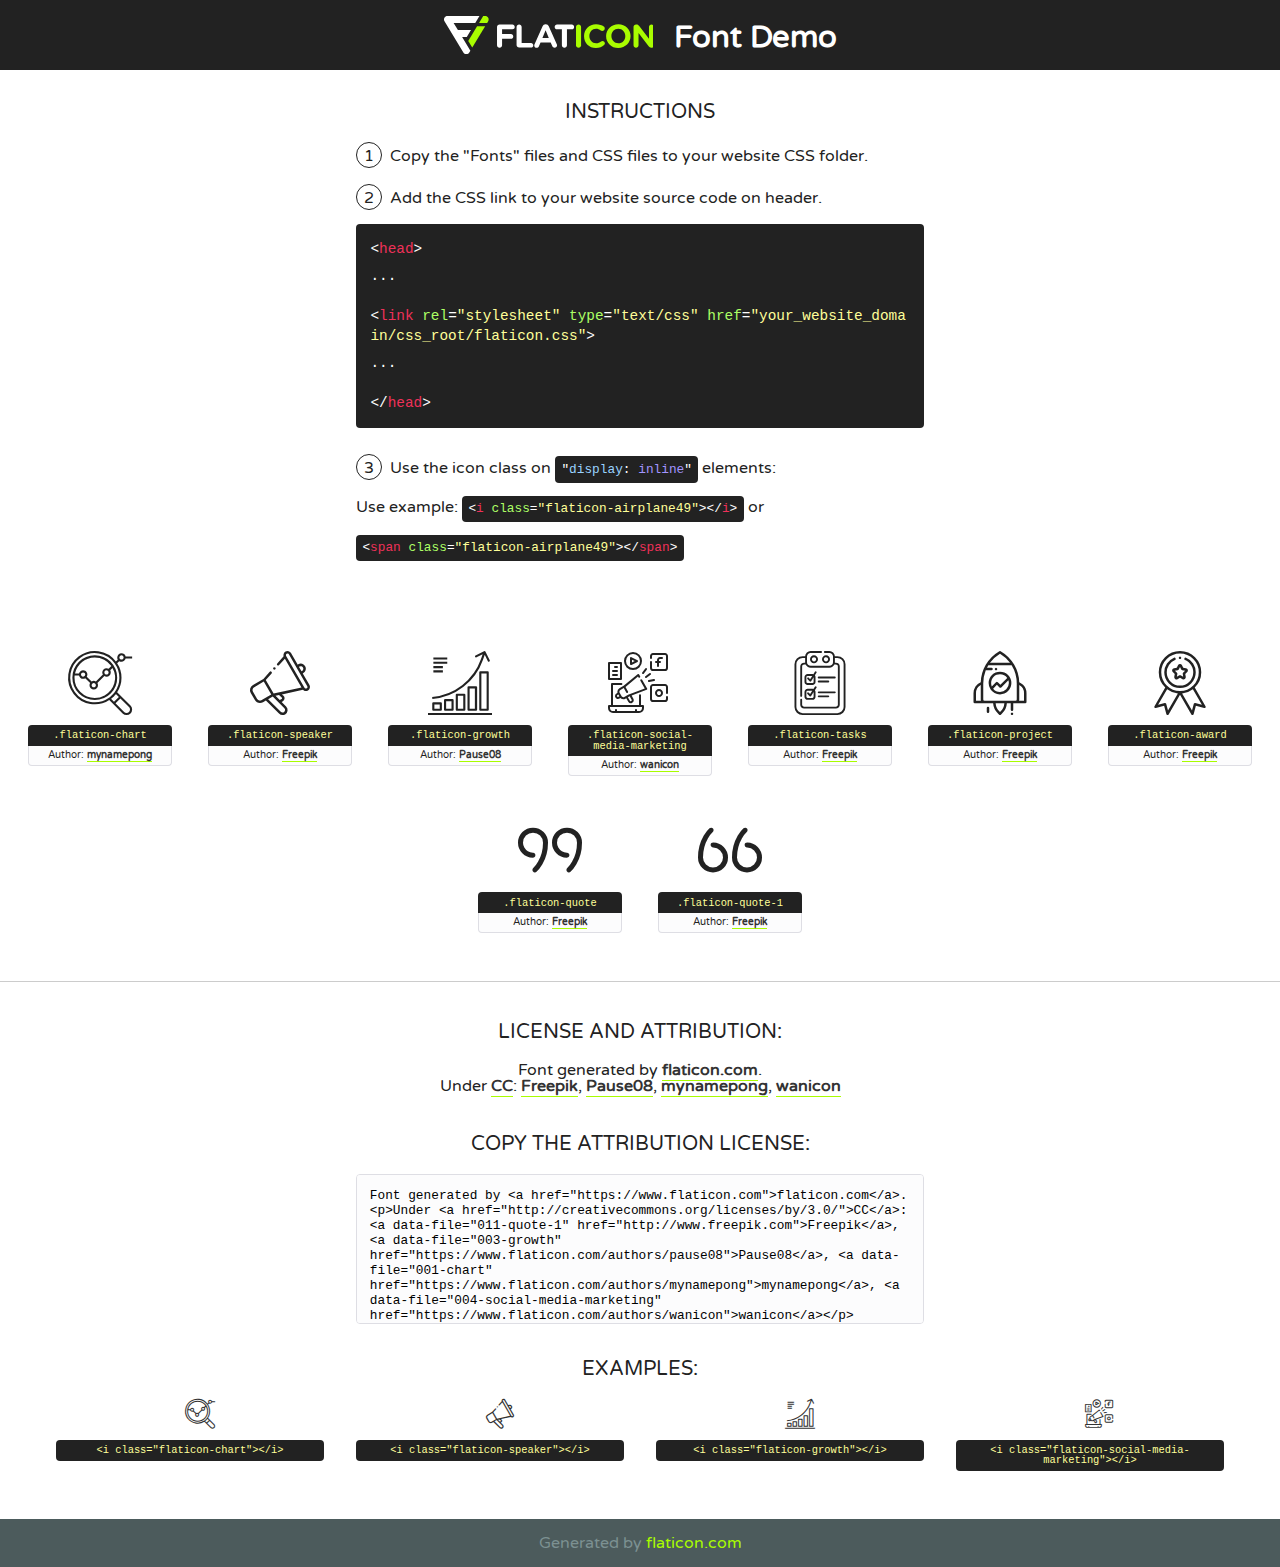
<file: assets/fonts/flaticon.html>
<!DOCTYPE html>
<!--
  Flaticon icon font: Flaticon
  Creation date: 03/02/2020 09:43
-->
<html>
<!DOCTYPE html>
<html>

<head>
    <title>Flaticon WebFont</title>
    <link href="http://fonts.googleapis.com/css?family=Varela+Round" rel="stylesheet" type="text/css" />
    <link rel="stylesheet" type="text/css" href="flaticon.css">
    <meta charset="UTF-8">
    <style>
    html, body, div, span, applet, object, iframe,
    h1, h2, h3, h4, h5, h6, p, blockquote, pre,
    a, abbr, acronym, address, big, cite, code,
    del, dfn, em, img, ins, kbd, q, s, samp,
    small, strike, strong, sub, sup, tt, var,
    b, u, i, center,
    dl, dt, dd, ol, ul, li,
    fieldset, form, label, legend,
    table, caption, tbody, tfoot, thead, tr, th, td,
    article, aside, canvas, details, embed, 
    figure, figcaption, footer, header, hgroup, 
    menu, nav, output, ruby, section, summary,
    time, mark, audio, video {
        margin: 0;
        padding: 0;
        border: 0;
        font-size: 100%;
        font: inherit;
        vertical-align: baseline;
    }
    /* HTML5 display-role reset for older browsers */
    article, aside, details, figcaption, figure, 
    footer, header, hgroup, menu, nav, section {
        display: block;
    }
    body {
        line-height: 1;
    }
    ol, ul {
        list-style: none;
    }
    blockquote, q {
        quotes: none;
    }
    blockquote:before, blockquote:after,
    q:before, q:after {
        content: '';
        content: none;
    }
    table {
        border-collapse: collapse;
        border-spacing: 0;
    }
    body {
        font-family: 'Varela Round', Helvetica, Arial, sans-serif;
        font-size: 16px;
        color: #222;
    }
    a {
        color: #333;
        border-bottom: 1px solid #a9fd00;
        font-weight: bold;
        text-decoration: none;
    }
    * {
        -moz-box-sizing: border-box;
        -webkit-box-sizing: border-box;
        box-sizing: border-box;
        margin: 0;
        padding: 0;
    }
    [class^="flaticon-"]:before, [class*=" flaticon-"]:before, [class^="flaticon-"]:after, [class*=" flaticon-"]:after {
        font-family: Flaticon;
        font-size: 30px;
        font-style: normal;
        margin-left: 20px;
        color: #333;
    }
    .wrapper {
        max-width: 600px;
        margin: auto;
        padding: 0 1em;
    }
    .title {
        font-size: 1.25em;
        text-align: center;
        margin-bottom: 1em;
        text-transform: uppercase;
    }
    header {
        text-align: center;
        background-color: #222;
        color: #fff;
        padding: 1em;
    }
    header .logo {
        width: 210px;
        height: 38px;
        display: inline-block;
        vertical-align: middle;
        margin-right: 1em;
        border: none;
    }
    header strong {
        font-size: 1.95em;
        font-weight: bold;
        vertical-align: middle;
        margin-top: 5px;
        display: inline-block;
    }
    .demo {
        margin: 2em auto;
        line-height: 1.25em;
    }
    .demo ul li {
        margin-bottom: 1em;
    }
    .demo ul li .num {
        color: #222;
        border-radius: 20px;
        display: inline-block;
        width: 26px;
        padding: 3px;
        height: 26px;
        text-align: center;
        margin-right: 0.5em;
        border: 1px solid #222;
    }
    .demo ul li code {
        background-color: #222;
        border-radius: 4px;
        padding: 0.25em 0.5em;
        display: inline-block;
        color: #fff;
        font-family: Consolas,Monaco,Lucida Console,Liberation Mono,DejaVu Sans Mono,Bitstream Vera Sans Mono,Courier New, monospace;
        font-weight: lighter;
        margin-top: 1em;
        font-size: 0.8em;
        word-break: break-all;
    }
    .demo ul li code.big {
        padding: 1em;
        font-size: 0.9em;
    }
    .demo ul li code .red {
        color: #EF3159;
    }
    .demo ul li code .green {
        color: #ACFF65;
    }
    .demo ul li code .yellow {
        color: #FFFF99;
    }
    .demo ul li code .blue {
        color: #99D3FF;
    }
    .demo ul li code .purple {
        color: #A295FF;
    }
    .demo ul li code .dots {
        margin-top: 0.5em;
        display: block;
    }
    #glyphs {
        border-bottom: 1px solid #ccc;
        padding: 2em 0;
        text-align: center;
    }
    .glyph {
        display: inline-block;
        width: 9em;
        margin: 1em;
        text-align: center;
        vertical-align: top;
        background: #FFF;
    }
    .glyph .glyph-icon {
        padding: 10px;
        display: block;
        font-family:"Flaticon";
        font-size: 64px;
        line-height: 1;
    }
    .glyph .glyph-icon:before {
        font-size: 64px;
        color: #222;
        margin-left: 0;
    }
    .class-name {
        font-size: 0.65em;
        background-color: #222;
        color: #fff;
        border-radius: 4px 4px 0 0;
        padding: 0.5em;
        color: #FFFF99;
        font-family: Consolas,Monaco,Lucida Console,Liberation Mono,DejaVu Sans Mono,Bitstream Vera Sans Mono,Courier New, monospace;
    }
    .author-name {
        font-size: 0.6em;
        background-color: #fcfcfd;
        border: 1px solid #DEDEE4;
        border-top: 0;
        border-radius: 0 0 4px 4px;
        padding: 0.5em;
    }
    .class-name:last-child {
        font-size: 10px;
        color:#888;
    }
    .class-name:last-child a {
        font-size: 10px;
        color:#555;
    }
    .class-name:last-child a:hover {
        color:#a9fd00;
    }
    .glyph > input {
        display: block;
        width: 100px;
        margin: 5px auto;
        text-align: center;
        font-size: 12px;
        cursor: text;
    }
    .glyph > input.icon-input {
        font-family:"Flaticon";
        font-size: 16px;
        margin-bottom: 10px;
    }
    .attribution .title {
        margin-top: 2em;
    }
    .attribution textarea {
        background-color: #fcfcfd;
        padding: 1em;
        border: none;
        box-shadow: none;
        border: 1px solid #DEDEE4;
        border-radius: 4px;
        resize: none;
        width: 100%;
        height: 150px;
        font-size: 0.8em;
        font-family: Consolas,Monaco,Lucida Console,Liberation Mono,DejaVu Sans Mono,Bitstream Vera Sans Mono,Courier New, monospace;
        -webkit-appearance: none;
    }
    .iconsuse {
        margin: 2em auto;
        text-align: center;
        max-width: 1200px;
    }
    .iconsuse:after {
        content: '';
        display: table;
        clear: both;
    }
    .iconsuse .image {
        float: left;
        width: 25%;
        padding: 0 1em;
    }
    .iconsuse .image p {
        margin-bottom: 1em;
    }
    .iconsuse .image span {
        display: block;
        font-size: 0.65em;
        background-color: #222;
        color: #fff;
        border-radius: 4px;
        padding: 0.5em;
        color: #FFFF99;
        margin-top: 1em;
        font-family: Consolas,Monaco,Lucida Console,Liberation Mono,DejaVu Sans Mono,Bitstream Vera Sans Mono,Courier New, monospace;
    }
    #footer {
        text-align: center;
        background-color: #4C5B5C;
        color: #7c9192;
        padding: 1em;
    }
    #footer a {
        border: none;
        color: #a9fd00;
        font-weight: normal;
    }
    @media (max-width: 960px) {
        .iconsuse .image {
            width: 50%;
        }
    }
    @media (max-width: 560px) {
        .iconsuse .image {
            width: 100%;
        }
    }
    </style>
</head>

<body class="characters-off">

    <header>
        <a href="https://www.flaticon.com" target="_blank" class="logo">
            <svg version="1.1" xmlns="http://www.w3.org/2000/svg" xmlns:xlink="http://www.w3.org/1999/xlink" xmlns:a="http://ns.adobe.com/AdobeSVGViewerExtensions/3.0/" viewBox="0 0 560.875 102.036" enable-background="new 0 0 560.875 102.036" xml:space="preserve">
                <defs>
                </defs>
                <g>
                    <g class="letters">
                        <path fill="#ffffff" d="M141.596,29.675c0-3.777,2.985-6.767,6.764-6.767h34.438c3.426,0,6.15,2.728,6.15,6.15
                        c0,3.43-2.724,6.149-6.15,6.149h-27.674v13.091h23.719c3.429,0,6.151,2.724,6.151,6.15c0,3.43-2.723,6.149-6.151,6.149h-23.719
                        v17.574c0,3.773-2.986,6.761-6.764,6.761c-3.779,0-6.764-2.989-6.764-6.761V29.675z"></path>
                        <path fill="#ffffff" d="M193.844,29.149c0-3.781,2.985-6.767,6.764-6.767c3.776,0,6.763,2.985,6.763,6.767v42.957h25.039
                        c3.426,0,6.149,2.726,6.149,6.153c0,3.425-2.723,6.15-6.149,6.15h-31.802c-3.779,0-6.764-2.986-6.764-6.768V29.149z"></path>
                        <path fill="#ffffff" d="M241.891,75.71l21.438-48.407c1.492-3.341,4.215-5.357,7.906-5.357h0.792
                        c3.686,0,6.323,2.017,7.815,5.357l21.439,48.407c0.436,0.967,0.701,1.845,0.701,2.723c0,3.602-2.809,6.501-6.414,6.501
                        c-3.161,0-5.269-1.845-6.499-4.655l-4.132-9.661h-27.059l-4.301,10.102c-1.144,2.631-3.426,4.214-6.237,4.214
                        c-3.517,0-6.24-2.81-6.24-6.325C241.1,77.64,241.451,76.677,241.891,75.71z M279.932,58.666l-8.521-20.297l-8.526,20.297H279.932
                        z"></path>
                        <path fill="#ffffff" d="M314.864,35.387H301.86c-3.429,0-6.239-2.813-6.239-6.238c0-3.429,2.811-6.24,6.239-6.24h39.533
                        c3.426,0,6.237,2.811,6.237,6.24c0,3.425-2.811,6.238-6.237,6.238h-13.001v42.785c0,3.773-2.99,6.761-6.764,6.761
                        c-3.779,0-6.764-2.989-6.764-6.761V35.387z"></path>
                        <path fill="#A9FD00" d="M352.615,29.149c0-3.781,2.985-6.767,6.767-6.767c3.774,0,6.761,2.985,6.761,6.767v49.024
                        c0,3.773-2.987,6.761-6.761,6.761c-3.781,0-6.767-2.989-6.767-6.761V29.149z"></path>
                        <path fill="#A9FD00" d="M374.132,53.836v-0.179c0-17.481,13.178-31.801,32.065-31.801c9.22,0,15.459,2.458,20.557,6.238
                        c1.402,1.054,2.637,2.985,2.637,5.357c0,3.692-2.985,6.59-6.681,6.59c-1.845,0-3.071-0.702-4.044-1.319
                        c-3.776-2.813-7.729-4.393-12.562-4.393c-10.364,0-17.831,8.611-17.831,19.154v0.173c0,10.542,7.291,19.329,17.831,19.329
                        c5.715,0,9.492-1.756,13.359-4.834c1.049-0.874,2.458-1.491,4.039-1.491c3.429,0,6.325,2.813,6.325,6.236
                        c0,2.106-1.056,3.78-2.282,4.834c-5.539,4.834-12.036,7.733-21.878,7.733C387.572,85.464,374.132,71.493,374.132,53.836z"></path>
                        <path fill="#A9FD00" d="M433.009,53.836v-0.179c0-17.481,13.79-31.801,32.766-31.801c18.981,0,32.592,14.143,32.592,31.628v0.173
                        c0,17.483-13.785,31.807-32.769,31.807C446.625,85.464,433.009,71.32,433.009,53.836z M484.224,53.836v-0.179
                        c0-10.539-7.725-19.326-18.626-19.326c-10.893,0-18.449,8.611-18.449,19.154v0.173c0,10.542,7.73,19.329,18.626,19.329
                        C476.676,72.986,484.224,64.378,484.224,53.836z"></path>
                        <path fill="#A9FD00" d="M506.233,29.321c0-3.774,2.99-6.763,6.767-6.763h1.401c3.252,0,5.183,1.583,7.029,3.953l26.093,34.265
                        V29.059c0-3.692,2.99-6.677,6.681-6.677c3.683,0,6.671,2.985,6.671,6.677v48.934c0,3.78-2.987,6.765-6.764,6.765h-0.436
                        c-3.257,0-5.188-1.581-7.034-3.953l-27.056-35.492v32.944c0,3.687-2.985,6.676-6.678,6.676c-3.683,0-6.673-2.989-6.673-6.676
                        V29.321z"></path>
                    </g>
                    <g class="insignia">
                        <path fill="#ffffff" d="M48.372,56.137h12.517l11.156-18.537H37.186L25.688,18.539h57.825L94.668,0H9.271
                        C5.925,0,2.842,1.801,1.198,4.716c-1.644,2.907-1.593,6.482,0.134,9.343l50.38,83.501c1.678,2.781,4.689,4.476,7.938,4.476
                        c3.246,0,6.257-1.695,7.935-4.476l2.898-4.804L48.372,56.137z"></path>
                        <g class="i">
                            <path fill="#A9FD00" d="M93.575,18.539h0.031v0.004l21.652,0.004l2.705-4.488c1.727-2.861,1.778-6.436,0.133-9.343
                            C116.454,1.801,113.371,0,110.026,0h-5.294L93.575,18.539z"></path>
                            <polygon fill="#A9FD00" points="88.291,27.356 64.725,66.486 75.519,84.404 109.942,27.356"></polygon>
                        </g>
                    </g>
                </g>
            </svg>
        </a>
        <strong>Font Demo</strong>
    </header>


    <section class="demo wrapper">

        <p class="title">Instructions</p>

        <ul>
            <li>
                <span class="num">1</span>Copy the "Fonts" files and CSS files to your website CSS folder.
            </li>
            <li>
                <span class="num">2</span>Add the CSS link to your website source code on header.
                <code class="big">
                    &lt;<span class="red">head</span>&gt;
                    <br/><span class="dots">...</span>
                    <br/>&lt;<span class="red">link</span> <span class="green">rel</span>=<span class="yellow">"stylesheet"</span> <span class="green">type</span>=<span class="yellow">"text/css"</span> <span class="green">href</span>=<span class="yellow">"your_website_domain/css_root/flaticon.css"</span>&gt;
                    <br/><span class="dots">...</span>
                    <br/>&lt;/<span class="red">head</span>&gt;
                </code>
            </li>

            <li>
                <p>
                    <span class="num">3</span>Use the icon class on <code>"<span class="blue">display</span>:<span class="purple"> inline</span>"</code> elements:
                    <br />
                    Use example: <code>&lt;<span class="red">i</span> <span class="green">class</span>=<span class="yellow">&quot;flaticon-airplane49&quot;</span>&gt;&lt;/<span class="red">i</span>&gt;</code> or <code>&lt;<span class="red">span</span> <span class="green">class</span>=<span class="yellow">&quot;flaticon-airplane49&quot;</span>&gt;&lt;/<span class="red">span</span>&gt;</code>
            </li>
        </ul>

    </section>




   <section id="glyphs">          
    
      
        <div class="glyph"><div class="glyph-icon flaticon-chart"></div>
            <div class="class-name">.flaticon-chart</div>
            <div class="author-name">Author: <a data-file="001-chart" href="https://www.flaticon.com/authors/mynamepong">mynamepong</a> </div> 
        </div>        
        
        <div class="glyph"><div class="glyph-icon flaticon-speaker"></div>
            <div class="class-name">.flaticon-speaker</div>
            <div class="author-name">Author: <a data-file="002-speaker" href="http://www.freepik.com">Freepik</a> </div> 
        </div>        
        
        <div class="glyph"><div class="glyph-icon flaticon-growth"></div>
            <div class="class-name">.flaticon-growth</div>
            <div class="author-name">Author: <a data-file="003-growth" href="https://www.flaticon.com/authors/pause08">Pause08</a> </div> 
        </div>        
        
        <div class="glyph"><div class="glyph-icon flaticon-social-media-marketing"></div>
            <div class="class-name">.flaticon-social-media-marketing</div>
            <div class="author-name">Author: <a data-file="004-social-media-marketing" href="https://www.flaticon.com/authors/wanicon">wanicon</a> </div> 
        </div>        
        
        <div class="glyph"><div class="glyph-icon flaticon-tasks"></div>
            <div class="class-name">.flaticon-tasks</div>
            <div class="author-name">Author: <a data-file="005-tasks" href="http://www.freepik.com">Freepik</a> </div> 
        </div>        
        
        <div class="glyph"><div class="glyph-icon flaticon-project"></div>
            <div class="class-name">.flaticon-project</div>
            <div class="author-name">Author: <a data-file="006-project" href="http://www.freepik.com">Freepik</a> </div> 
        </div>        
        
        <div class="glyph"><div class="glyph-icon flaticon-award"></div>
            <div class="class-name">.flaticon-award</div>
            <div class="author-name">Author: <a data-file="008-award" href="http://www.freepik.com">Freepik</a> </div> 
        </div>        
        
        <div class="glyph"><div class="glyph-icon flaticon-quote"></div>
            <div class="class-name">.flaticon-quote</div>
            <div class="author-name">Author: <a data-file="010-quote" href="http://www.freepik.com">Freepik</a> </div> 
        </div>        
        
        <div class="glyph"><div class="glyph-icon flaticon-quote-1"></div>
            <div class="class-name">.flaticon-quote-1</div>
            <div class="author-name">Author: <a data-file="011-quote-1" href="http://www.freepik.com">Freepik</a> </div> 
        </div>        
        

    </section>



    <section class="attribution wrapper"   style="text-align:center;">

      <div class="title">License and attribution:</div><div class="attrDiv">Font generated by <a href="https://www.flaticon.com">flaticon.com</a>. <div><p>Under <a href="http://creativecommons.org/licenses/by/3.0/">CC</a>: <a data-file="011-quote-1" href="http://www.freepik.com">Freepik</a>, <a data-file="003-growth" href="https://www.flaticon.com/authors/pause08">Pause08</a>, <a data-file="001-chart" href="https://www.flaticon.com/authors/mynamepong">mynamepong</a>, <a data-file="004-social-media-marketing" href="https://www.flaticon.com/authors/wanicon">wanicon</a></p>  </div>
      </div>
      <div class="title">Copy the Attribution License:</div>

    <textarea onclick="this.focus();this.select();">Font generated by &lt;a href=&quot;https://www.flaticon.com&quot;&gt;flaticon.com&lt;/a&gt;. <p>Under <a href="http://creativecommons.org/licenses/by/3.0/">CC</a>: <a data-file="011-quote-1" href="http://www.freepik.com">Freepik</a>, <a data-file="003-growth" href="https://www.flaticon.com/authors/pause08">Pause08</a>, <a data-file="001-chart" href="https://www.flaticon.com/authors/mynamepong">mynamepong</a>, <a data-file="004-social-media-marketing" href="https://www.flaticon.com/authors/wanicon">wanicon</a></p>  
     </textarea>

    </section>

    <section class="iconsuse">

          <div class="title">Examples:</div>            
             
            <div class="image">
                <p>
                    <i class="glyph-icon flaticon-chart"></i> 
                    <span>&lt;i class=&quot;flaticon-chart&quot;&gt;&lt;/i&gt;</span>
                </p>
            </div>
            
            <div class="image">
                <p>
                    <i class="glyph-icon flaticon-speaker"></i> 
                    <span>&lt;i class=&quot;flaticon-speaker&quot;&gt;&lt;/i&gt;</span>
                </p>
            </div>
            
            <div class="image">
                <p>
                    <i class="glyph-icon flaticon-growth"></i> 
                    <span>&lt;i class=&quot;flaticon-growth&quot;&gt;&lt;/i&gt;</span>
                </p>
            </div>
            
            <div class="image">
                <p>
                    <i class="glyph-icon flaticon-social-media-marketing"></i> 
                    <span>&lt;i class=&quot;flaticon-social-media-marketing&quot;&gt;&lt;/i&gt;</span>
                </p>
            </div>
                       
        </div>
                            
    </section>

<div id="footer">
    <div>Generated by <a href="https://www.flaticon.com">flaticon.com</a>
    </div>
</div>



</body>
</html>
</file>
<file: assets/css/flaticon.css>
/*
  	Flaticon icon font: Flaticon
  	Creation date: 03/02/2020 09:43
  	*/

@font-face {
  font-family: "Flaticon";
  src: url("../fonts/Flaticon.eot");
  src: url("../fonts/Flaticon.eot?#iefix") format("embedded-opentype"),
       url("../fonts/Flaticon.woff2") format("woff2"),
       url("../fonts/Flaticon.woff") format("woff"),
       url("../fonts/Flaticon.ttf") format("truetype"),
       url("../fonts/Flaticon.svg#Flaticon") format("svg");
  font-weight: normal;
  font-style: normal;
}

@media screen and (-webkit-min-device-pixel-ratio:0) {
  @font-face {
    font-family: "Flaticon";
    src: url("../fonts/Flaticon.svg#Flaticon") format("svg");
  }
}

[class^="flaticon-"]:before, [class*=" flaticon-"]:before,
[class^="flaticon-"]:after, [class*=" flaticon-"]:after {   
font-family: Flaticon;

}

.flaticon-chart:before { content: "\f100"; }
.flaticon-speaker:before { content: "\f101"; }
.flaticon-growth:before { content: "\f102"; }
.flaticon-social-media-marketing:before { content: "\f103"; }
.flaticon-tasks:before { content: "\f104"; }
.flaticon-project:before { content: "\f105"; }
.flaticon-award:before { content: "\f106"; }
.flaticon-quote:before { content: "\f107"; }
.flaticon-quote-1:before { content: "\f108"; }
</file>
<file: assets/css/themify-icons.css>
@font-face {
	font-family: 'themify';
	src:url('../fonts/themify.eot?-fvbane');


	src:url('../fonts/themify.eot?#iefix-fvbane') format('embedded-opentype'),
		url('../fonts/themify.woff?-fvbane') format('woff'),
		url('../fonts/themify.ttf?-fvbane') format('truetype'),
		url('../fonts/themify.svg?-fvbane#themify') format('svg');
	font-weight: normal;
	font-style: normal;
}

[class^="ti-"], [class*=" ti-"] {
	font-family: 'themify';
	speak: none;
	font-style: normal;
	font-weight: normal;
	font-variant: normal;
	text-transform: none;
	line-height: 1;

	/* Better Font Rendering =========== */
	-webkit-font-smoothing: antialiased;
	-moz-osx-font-smoothing: grayscale;
}

.ti-wand:before {
	content: "\e600";
}
.ti-volume:before {
	content: "\e601";
}
.ti-user:before {
	content: "\e602";
}
.ti-unlock:before {
	content: "\e603";
}
.ti-unlink:before {
	content: "\e604";
}
.ti-trash:before {
	content: "\e605";
}
.ti-thought:before {
	content: "\e606";
}
.ti-target:before {
	content: "\e607";
}
.ti-tag:before {
	content: "\e608";
}
.ti-tablet:before {
	content: "\e609";
}
.ti-star:before {
	content: "\e60a";
}
.ti-spray:before {
	content: "\e60b";
}
.ti-signal:before {
	content: "\e60c";
}
.ti-shopping-cart:before {
	content: "\e60d";
}
.ti-shopping-cart-full:before {
	content: "\e60e";
}
.ti-settings:before {
	content: "\e60f";
}
.ti-search:before {
	content: "\e610";
}
.ti-zoom-in:before {
	content: "\e611";
}
.ti-zoom-out:before {
	content: "\e612";
}
.ti-cut:before {
	content: "\e613";
}
.ti-ruler:before {
	content: "\e614";
}
.ti-ruler-pencil:before {
	content: "\e615";
}
.ti-ruler-alt:before {
	content: "\e616";
}
.ti-bookmark:before {
	content: "\e617";
}
.ti-bookmark-alt:before {
	content: "\e618";
}
.ti-reload:before {
	content: "\e619";
}
.ti-plus:before {
	content: "\e61a";
}
.ti-pin:before {
	content: "\e61b";
}
.ti-pencil:before {
	content: "\e61c";
}
.ti-pencil-alt:before {
	content: "\e61d";
}
.ti-paint-roller:before {
	content: "\e61e";
}
.ti-paint-bucket:before {
	content: "\e61f";
}
.ti-na:before {
	content: "\e620";
}
.ti-mobile:before {
	content: "\e621";
}
.ti-minus:before {
	content: "\e622";
}
.ti-medall:before {
	content: "\e623";
}
.ti-medall-alt:before {
	content: "\e624";
}
.ti-marker:before {
	content: "\e625";
}
.ti-marker-alt:before {
	content: "\e626";
}
.ti-arrow-up:before {
	content: "\e627";
}
.ti-arrow-right:before {
	content: "\e628";
}
.ti-arrow-left:before {
	content: "\e629";
}
.ti-arrow-down:before {
	content: "\e62a";
}
.ti-lock:before {
	content: "\e62b";
}
.ti-location-arrow:before {
	content: "\e62c";
}
.ti-link:before {
	content: "\e62d";
}
.ti-layout:before {
	content: "\e62e";
}
.ti-layers:before {
	content: "\e62f";
}
.ti-layers-alt:before {
	content: "\e630";
}
.ti-key:before {
	content: "\e631";
}
.ti-import:before {
	content: "\e632";
}
.ti-image:before {
	content: "\e633";
}
.ti-heart:before {
	content: "\e634";
}
.ti-heart-broken:before {
	content: "\e635";
}
.ti-hand-stop:before {
	content: "\e636";
}
.ti-hand-open:before {
	content: "\e637";
}
.ti-hand-drag:before {
	content: "\e638";
}
.ti-folder:before {
	content: "\e639";
}
.ti-flag:before {
	content: "\e63a";
}
.ti-flag-alt:before {
	content: "\e63b";
}
.ti-flag-alt-2:before {
	content: "\e63c";
}
.ti-eye:before {
	content: "\e63d";
}
.ti-export:before {
	content: "\e63e";
}
.ti-exchange-vertical:before {
	content: "\e63f";
}
.ti-desktop:before {
	content: "\e640";
}
.ti-cup:before {
	content: "\e641";
}
.ti-crown:before {
	content: "\e642";
}
.ti-comments:before {
	content: "\e643";
}
.ti-comment:before {
	content: "\e644";
}
.ti-comment-alt:before {
	content: "\e645";
}
.ti-close:before {
	content: "\e646";
}
.ti-clip:before {
	content: "\e647";
}
.ti-angle-up:before {
	content: "\e648";
}
.ti-angle-right:before {
	content: "\e649";
}
.ti-angle-left:before {
	content: "\e64a";
}
.ti-angle-down:before {
	content: "\e64b";
}
.ti-check:before {
	content: "\e64c";
}
.ti-check-box:before {
	content: "\e64d";
}
.ti-camera:before {
	content: "\e64e";
}
.ti-announcement:before {
	content: "\e64f";
}
.ti-brush:before {
	content: "\e650";
}
.ti-briefcase:before {
	content: "\e651";
}
.ti-bolt:before {
	content: "\e652";
}
.ti-bolt-alt:before {
	content: "\e653";
}
.ti-blackboard:before {
	content: "\e654";
}
.ti-bag:before {
	content: "\e655";
}
.ti-move:before {
	content: "\e656";
}
.ti-arrows-vertical:before {
	content: "\e657";
}
.ti-arrows-horizontal:before {
	content: "\e658";
}
.ti-fullscreen:before {
	content: "\e659";
}
.ti-arrow-top-right:before {
	content: "\e65a";
}
.ti-arrow-top-left:before {
	content: "\e65b";
}
.ti-arrow-circle-up:before {
	content: "\e65c";
}
.ti-arrow-circle-right:before {
	content: "\e65d";
}
.ti-arrow-circle-left:before {
	content: "\e65e";
}
.ti-arrow-circle-down:before {
	content: "\e65f";
}
.ti-angle-double-up:before {
	content: "\e660";
}
.ti-angle-double-right:before {
	content: "\e661";
}
.ti-angle-double-left:before {
	content: "\e662";
}
.ti-angle-double-down:before {
	content: "\e663";
}
.ti-zip:before {
	content: "\e664";
}
.ti-world:before {
	content: "\e665";
}
.ti-wheelchair:before {
	content: "\e666";
}
.ti-view-list:before {
	content: "\e667";
}
.ti-view-list-alt:before {
	content: "\e668";
}
.ti-view-grid:before {
	content: "\e669";
}
.ti-uppercase:before {
	content: "\e66a";
}
.ti-upload:before {
	content: "\e66b";
}
.ti-underline:before {
	content: "\e66c";
}
.ti-truck:before {
	content: "\e66d";
}
.ti-timer:before {
	content: "\e66e";
}
.ti-ticket:before {
	content: "\e66f";
}
.ti-thumb-up:before {
	content: "\e670";
}
.ti-thumb-down:before {
	content: "\e671";
}
.ti-text:before {
	content: "\e672";
}
.ti-stats-up:before {
	content: "\e673";
}
.ti-stats-down:before {
	content: "\e674";
}
.ti-split-v:before {
	content: "\e675";
}
.ti-split-h:before {
	content: "\e676";
}
.ti-smallcap:before {
	content: "\e677";
}
.ti-shine:before {
	content: "\e678";
}
.ti-shift-right:before {
	content: "\e679";
}
.ti-shift-left:before {
	content: "\e67a";
}
.ti-shield:before {
	content: "\e67b";
}
.ti-notepad:before {
	content: "\e67c";
}
.ti-server:before {
	content: "\e67d";
}
.ti-quote-right:before {
	content: "\e67e";
}
.ti-quote-left:before {
	content: "\e67f";
}
.ti-pulse:before {
	content: "\e680";
}
.ti-printer:before {
	content: "\e681";
}
.ti-power-off:before {
	content: "\e682";
}
.ti-plug:before {
	content: "\e683";
}
.ti-pie-chart:before {
	content: "\e684";
}
.ti-paragraph:before {
	content: "\e685";
}
.ti-panel:before {
	content: "\e686";
}
.ti-package:before {
	content: "\e687";
}
.ti-music:before {
	content: "\e688";
}
.ti-music-alt:before {
	content: "\e689";
}
.ti-mouse:before {
	content: "\e68a";
}
.ti-mouse-alt:before {
	content: "\e68b";
}
.ti-money:before {
	content: "\e68c";
}
.ti-microphone:before {
	content: "\e68d";
}
.ti-menu:before {
	content: "\e68e";
}
.ti-menu-alt:before {
	content: "\e68f";
}
.ti-map:before {
	content: "\e690";
}
.ti-map-alt:before {
	content: "\e691";
}
.ti-loop:before {
	content: "\e692";
}
.ti-location-pin:before {
	content: "\e693";
}
.ti-list:before {
	content: "\e694";
}
.ti-light-bulb:before {
	content: "\e695";
}
.ti-Italic:before {
	content: "\e696";
}
.ti-info:before {
	content: "\e697";
}
.ti-infinite:before {
	content: "\e698";
}
.ti-id-badge:before {
	content: "\e699";
}
.ti-hummer:before {
	content: "\e69a";
}
.ti-home:before {
	content: "\e69b";
}
.ti-help:before {
	content: "\e69c";
}
.ti-headphone:before {
	content: "\e69d";
}
.ti-harddrives:before {
	content: "\e69e";
}
.ti-harddrive:before {
	content: "\e69f";
}
.ti-gift:before {
	content: "\e6a0";
}
.ti-game:before {
	content: "\e6a1";
}
.ti-filter:before {
	content: "\e6a2";
}
.ti-files:before {
	content: "\e6a3";
}
.ti-file:before {
	content: "\e6a4";
}
.ti-eraser:before {
	content: "\e6a5";
}
.ti-envelope:before {
	content: "\e6a6";
}
.ti-download:before {
	content: "\e6a7";
}
.ti-direction:before {
	content: "\e6a8";
}
.ti-direction-alt:before {
	content: "\e6a9";
}
.ti-dashboard:before {
	content: "\e6aa";
}
.ti-control-stop:before {
	content: "\e6ab";
}
.ti-control-shuffle:before {
	content: "\e6ac";
}
.ti-control-play:before {
	content: "\e6ad";
}
.ti-control-pause:before {
	content: "\e6ae";
}
.ti-control-forward:before {
	content: "\e6af";
}
.ti-control-backward:before {
	content: "\e6b0";
}
.ti-cloud:before {
	content: "\e6b1";
}
.ti-cloud-up:before {
	content: "\e6b2";
}
.ti-cloud-down:before {
	content: "\e6b3";
}
.ti-clipboard:before {
	content: "\e6b4";
}
.ti-car:before {
	content: "\e6b5";
}
.ti-calendar:before {
	content: "\e6b6";
}
.ti-book:before {
	content: "\e6b7";
}
.ti-bell:before {
	content: "\e6b8";
}
.ti-basketball:before {
	content: "\e6b9";
}
.ti-bar-chart:before {
	content: "\e6ba";
}
.ti-bar-chart-alt:before {
	content: "\e6bb";
}
.ti-back-right:before {
	content: "\e6bc";
}
.ti-back-left:before {
	content: "\e6bd";
}
.ti-arrows-corner:before {
	content: "\e6be";
}
.ti-archive:before {
	content: "\e6bf";
}
.ti-anchor:before {
	content: "\e6c0";
}
.ti-align-right:before {
	content: "\e6c1";
}
.ti-align-left:before {
	content: "\e6c2";
}
.ti-align-justify:before {
	content: "\e6c3";
}
.ti-align-center:before {
	content: "\e6c4";
}
.ti-alert:before {
	content: "\e6c5";
}
.ti-alarm-clock:before {
	content: "\e6c6";
}
.ti-agenda:before {
	content: "\e6c7";
}
.ti-write:before {
	content: "\e6c8";
}
.ti-window:before {
	content: "\e6c9";
}
.ti-widgetized:before {
	content: "\e6ca";
}
.ti-widget:before {
	content: "\e6cb";
}
.ti-widget-alt:before {
	content: "\e6cc";
}
.ti-wallet:before {
	content: "\e6cd";
}
.ti-video-clapper:before {
	content: "\e6ce";
}
.ti-video-camera:before {
	content: "\e6cf";
}
.ti-vector:before {
	content: "\e6d0";
}
.ti-themify-logo:before {
	content: "\e6d1";
}
.ti-themify-favicon:before {
	content: "\e6d2";
}
.ti-themify-favicon-alt:before {
	content: "\e6d3";
}
.ti-support:before {
	content: "\e6d4";
}
.ti-stamp:before {
	content: "\e6d5";
}
.ti-split-v-alt:before {
	content: "\e6d6";
}
.ti-slice:before {
	content: "\e6d7";
}
.ti-shortcode:before {
	content: "\e6d8";
}
.ti-shift-right-alt:before {
	content: "\e6d9";
}
.ti-shift-left-alt:before {
	content: "\e6da";
}
.ti-ruler-alt-2:before {
	content: "\e6db";
}
.ti-receipt:before {
	content: "\e6dc";
}
.ti-pin2:before {
	content: "\e6dd";
}
.ti-pin-alt:before {
	content: "\e6de";
}
.ti-pencil-alt2:before {
	content: "\e6df";
}
.ti-palette:before {
	content: "\e6e0";
}
.ti-more:before {
	content: "\e6e1";
}
.ti-more-alt:before {
	content: "\e6e2";
}
.ti-microphone-alt:before {
	content: "\e6e3";
}
.ti-magnet:before {
	content: "\e6e4";
}
.ti-line-double:before {
	content: "\e6e5";
}
.ti-line-dotted:before {
	content: "\e6e6";
}
.ti-line-dashed:before {
	content: "\e6e7";
}
.ti-layout-width-full:before {
	content: "\e6e8";
}
.ti-layout-width-default:before {
	content: "\e6e9";
}
.ti-layout-width-default-alt:before {
	content: "\e6ea";
}
.ti-layout-tab:before {
	content: "\e6eb";
}
.ti-layout-tab-window:before {
	content: "\e6ec";
}
.ti-layout-tab-v:before {
	content: "\e6ed";
}
.ti-layout-tab-min:before {
	content: "\e6ee";
}
.ti-layout-slider:before {
	content: "\e6ef";
}
.ti-layout-slider-alt:before {
	content: "\e6f0";
}
.ti-layout-sidebar-right:before {
	content: "\e6f1";
}
.ti-layout-sidebar-none:before {
	content: "\e6f2";
}
.ti-layout-sidebar-left:before {
	content: "\e6f3";
}
.ti-layout-placeholder:before {
	content: "\e6f4";
}
.ti-layout-menu:before {
	content: "\e6f5";
}
.ti-layout-menu-v:before {
	content: "\e6f6";
}
.ti-layout-menu-separated:before {
	content: "\e6f7";
}
.ti-layout-menu-full:before {
	content: "\e6f8";
}
.ti-layout-media-right-alt:before {
	content: "\e6f9";
}
.ti-layout-media-right:before {
	content: "\e6fa";
}
.ti-layout-media-overlay:before {
	content: "\e6fb";
}
.ti-layout-media-overlay-alt:before {
	content: "\e6fc";
}
.ti-layout-media-overlay-alt-2:before {
	content: "\e6fd";
}
.ti-layout-media-left-alt:before {
	content: "\e6fe";
}
.ti-layout-media-left:before {
	content: "\e6ff";
}
.ti-layout-media-center-alt:before {
	content: "\e700";
}
.ti-layout-media-center:before {
	content: "\e701";
}
.ti-layout-list-thumb:before {
	content: "\e702";
}
.ti-layout-list-thumb-alt:before {
	content: "\e703";
}
.ti-layout-list-post:before {
	content: "\e704";
}
.ti-layout-list-large-image:before {
	content: "\e705";
}
.ti-layout-line-solid:before {
	content: "\e706";
}
.ti-layout-grid4:before {
	content: "\e707";
}
.ti-layout-grid3:before {
	content: "\e708";
}
.ti-layout-grid2:before {
	content: "\e709";
}
.ti-layout-grid2-thumb:before {
	content: "\e70a";
}
.ti-layout-cta-right:before {
	content: "\e70b";
}
.ti-layout-cta-left:before {
	content: "\e70c";
}
.ti-layout-cta-center:before {
	content: "\e70d";
}
.ti-layout-cta-btn-right:before {
	content: "\e70e";
}
.ti-layout-cta-btn-left:before {
	content: "\e70f";
}
.ti-layout-column4:before {
	content: "\e710";
}
.ti-layout-column3:before {
	content: "\e711";
}
.ti-layout-column2:before {
	content: "\e712";
}
.ti-layout-accordion-separated:before {
	content: "\e713";
}
.ti-layout-accordion-merged:before {
	content: "\e714";
}
.ti-layout-accordion-list:before {
	content: "\e715";
}
.ti-ink-pen:before {
	content: "\e716";
}
.ti-info-alt:before {
	content: "\e717";
}
.ti-help-alt:before {
	content: "\e718";
}
.ti-headphone-alt:before {
	content: "\e719";
}
.ti-hand-point-up:before {
	content: "\e71a";
}
.ti-hand-point-right:before {
	content: "\e71b";
}
.ti-hand-point-left:before {
	content: "\e71c";
}
.ti-hand-point-down:before {
	content: "\e71d";
}
.ti-gallery:before {
	content: "\e71e";
}
.ti-face-smile:before {
	content: "\e71f";
}
.ti-face-sad:before {
	content: "\e720";
}
.ti-credit-card:before {
	content: "\e721";
}
.ti-control-skip-forward:before {
	content: "\e722";
}
.ti-control-skip-backward:before {
	content: "\e723";
}
.ti-control-record:before {
	content: "\e724";
}
.ti-control-eject:before {
	content: "\e725";
}
.ti-comments-smiley:before {
	content: "\e726";
}
.ti-brush-alt:before {
	content: "\e727";
}
.ti-youtube:before {
	content: "\e728";
}
.ti-vimeo:before {
	content: "\e729";
}
.ti-twitter:before {
	content: "\e72a";
}
.ti-time:before {
	content: "\e72b";
}
.ti-tumblr:before {
	content: "\e72c";
}
.ti-skype:before {
	content: "\e72d";
}
.ti-share:before {
	content: "\e72e";
}
.ti-share-alt:before {
	content: "\e72f";
}
.ti-rocket:before {
	content: "\e730";
}
.ti-pinterest:before {
	content: "\e731";
}
.ti-new-window:before {
	content: "\e732";
}
.ti-microsoft:before {
	content: "\e733";
}
.ti-list-ol:before {
	content: "\e734";
}
.ti-linkedin:before {
	content: "\e735";
}
.ti-layout-sidebar-2:before {
	content: "\e736";
}
.ti-layout-grid4-alt:before {
	content: "\e737";
}
.ti-layout-grid3-alt:before {
	content: "\e738";
}
.ti-layout-grid2-alt:before {
	content: "\e739";
}
.ti-layout-column4-alt:before {
	content: "\e73a";
}
.ti-layout-column3-alt:before {
	content: "\e73b";
}
.ti-layout-column2-alt:before {
	content: "\e73c";
}
.ti-instagram:before {
	content: "\e73d";
}
.ti-google:before {
	content: "\e73e";
}
.ti-github:before {
	content: "\e73f";
}
.ti-flickr:before {
	content: "\e740";
}
.ti-facebook:before {
	content: "\e741";
}
.ti-dropbox:before {
	content: "\e742";
}
.ti-dribbble:before {
	content: "\e743";
}
.ti-apple:before {
	content: "\e744";
}
.ti-android:before {
	content: "\e745";
}
.ti-save:before {
	content: "\e746";
}
.ti-save-alt:before {
	content: "\e747";
}
.ti-yahoo:before {
	content: "\e748";
}
.ti-wordpress:before {
	content: "\e749";
}
.ti-vimeo-alt:before {
	content: "\e74a";
}
.ti-twitter-alt:before {
	content: "\e74b";
}
.ti-tumblr-alt:before {
	content: "\e74c";
}
.ti-trello:before {
	content: "\e74d";
}
.ti-stack-overflow:before {
	content: "\e74e";
}
.ti-soundcloud:before {
	content: "\e74f";
}
.ti-sharethis:before {
	content: "\e750";
}
.ti-sharethis-alt:before {
	content: "\e751";
}
.ti-reddit:before {
	content: "\e752";
}
.ti-pinterest-alt:before {
	content: "\e753";
}
.ti-microsoft-alt:before {
	content: "\e754";
}
.ti-linux:before {
	content: "\e755";
}
.ti-jsfiddle:before {
	content: "\e756";
}
.ti-joomla:before {
	content: "\e757";
}
.ti-html5:before {
	content: "\e758";
}
.ti-flickr-alt:before {
	content: "\e759";
}
.ti-email:before {
	content: "\e75a";
}
.ti-drupal:before {
	content: "\e75b";
}
.ti-dropbox-alt:before {
	content: "\e75c";
}
.ti-css3:before {
	content: "\e75d";
}
.ti-rss:before {
	content: "\e75e";
}
.ti-rss-alt:before {
	content: "\e75f";
}
</file>
<file: assets/css/nice-select.css>
.nice-select {
  -webkit-tap-highlight-color: transparent;
  background-color: #fff;
  border-radius: 5px;
  border: solid 1px #e8e8e8;
  box-sizing: border-box;
  clear: both;
  cursor: pointer;
  display: block;
  float: left;
  font-family: inherit;
  font-size: 14px;
  font-weight: normal;
  height: 42px;
  line-height: 40px;
  outline: none;
  padding-left: 18px;
  padding-right: 30px;
  position: relative;
  text-align: left !important;
  -webkit-transition: all 0.2s ease-in-out;
  transition: all 0.2s ease-in-out;
  -webkit-user-select: none;
     -moz-user-select: none;
      -ms-user-select: none;
          user-select: none;
  white-space: nowrap;
  width: auto; }
  .nice-select:hover {
    border-color: #dbdbdb; }
  .nice-select:active, .nice-select.open, .nice-select:focus {
    border-color: #999; }
  .nice-select:after {
    border-bottom: 2px solid #999;
    border-right: 2px solid #999;
    content: '';
    display: block;
    height: 5px;
    margin-top: -4px;
    pointer-events: none;
    position: absolute;
    right: 12px;
    top: 50%;
    -webkit-transform-origin: 66% 66%;
        -ms-transform-origin: 66% 66%;
            transform-origin: 66% 66%;
    -webkit-transform: rotate(45deg);
        -ms-transform: rotate(45deg);
            transform: rotate(45deg);
    -webkit-transition: all 0.15s ease-in-out;
    transition: all 0.15s ease-in-out;
    width: 5px; }
  .nice-select.open:after {
    -webkit-transform: rotate(-135deg);
        -ms-transform: rotate(-135deg);
            transform: rotate(-135deg); }
  .nice-select.open .list {
    opacity: 1;
    pointer-events: auto;
    -webkit-transform: scale(1) translateY(0);
        -ms-transform: scale(1) translateY(0);
            transform: scale(1) translateY(0); }
  .nice-select.disabled {
    border-color: #ededed;
    color: #999;
    pointer-events: none; }
    .nice-select.disabled:after {
      border-color: #cccccc; }
  .nice-select.wide {
    width: 100%; }
    .nice-select.wide .list {
      left: 0 !important;
      right: 0 !important; }
  .nice-select.right {
    float: right; }
    .nice-select.right .list {
      left: auto;
      right: 0; }
  .nice-select.small {
    font-size: 12px;
    height: 36px;
    line-height: 34px; }
    .nice-select.small:after {
      height: 4px;
      width: 4px; }
    .nice-select.small .option {
      line-height: 34px;
      min-height: 34px; }
  .nice-select .list {
    background-color: #fff;
    border-radius: 5px;
    box-shadow: 0 0 0 1px rgba(68, 68, 68, 0.11);
    box-sizing: border-box;
    margin-top: 4px;
    opacity: 0;
    overflow: hidden;
    padding: 0;
    pointer-events: none;
    position: absolute;
    top: 100%;
    left: 0;
    -webkit-transform-origin: 50% 0;
        -ms-transform-origin: 50% 0;
            transform-origin: 50% 0;
    -webkit-transform: scale(0.75) translateY(-21px);
        -ms-transform: scale(0.75) translateY(-21px);
            transform: scale(0.75) translateY(-21px);
    -webkit-transition: all 0.2s cubic-bezier(0.5, 0, 0, 1.25), opacity 0.15s ease-out;
    transition: all 0.2s cubic-bezier(0.5, 0, 0, 1.25), opacity 0.15s ease-out;
    z-index: 9; }
    .nice-select .list:hover .option:not(:hover) {
      background-color: transparent !important; }
  .nice-select .option {
    cursor: pointer;
    font-weight: 400;
    line-height: 40px;
    list-style: none;
    min-height: 40px;
    outline: none;
    padding-left: 18px;
    padding-right: 29px;
    text-align: left;
    -webkit-transition: all 0.2s;
    transition: all 0.2s; }
    .nice-select .option:hover, .nice-select .option.focus, .nice-select .option.selected.focus {
      background-color: #f6f6f6; }
    .nice-select .option.selected {
      font-weight: bold; }
    .nice-select .option.disabled {
      background-color: transparent;
      color: #999;
      cursor: default; }

.no-csspointerevents .nice-select .list {
  display: none; }

.no-csspointerevents .nice-select.open .list {
  display: block; }
</file>
<file: assets/css/style.css>
@import url("https://fonts.googleapis.com/css?family=Barlow:300,400,500,600,700|Playfair+Display:400,500,600,700,800,900|Roboto:300,400,500,700&display=swap");.white-bg{background:#ffffff}.gray-bg{background:#f5f5f5}.section-bg1{background:#13151b}.gray-bg{background:#f7f7fd}.white-bg{background:#fff}.black-bg{background:#16161a}.theme-bg{background:#ff2828}.brand-bg{background:#f1f4fa}.testimonial-bg{background:#f9fafc}.white-color{color:#fff}.black-color{color:#16161a}.theme-color{color:#ff2828}.boxed-btn{background:#fff;color:#ff2828 !important;display:inline-block;padding:18px 44px;font-family:"Playfair Display",serif;font-size:14px;font-weight:400;border:0;border:1px solid #ff2828;letter-spacing:3px;text-align:center;color:#ff2828;text-transform:uppercase;cursor:pointer}.boxed-btn:hover{background:#ff2828;color:#fff !important;border:1px solid #ff2828}.boxed-btn:focus{outline:none}.boxed-btn.large-width{width:220px}[data-overlay]{position:relative;background-size:cover;background-repeat:no-repeat;background-position:center center}[data-overlay]::before{position:absolute;left:0;top:0;right:0;bottom:0;content:""}[data-opacity="1"]::before{opacity:0.1}[data-opacity="2"]::before{opacity:0.2}[data-opacity="3"]::before{opacity:0.3}[data-opacity="4"]::before{opacity:0.4}[data-opacity="5"]::before{opacity:0.5}[data-opacity="6"]::before{opacity:0.6}[data-opacity="7"]::before{opacity:0.7}[data-opacity="8"]::before{opacity:0.8}[data-opacity="9"]::before{opacity:0.9}body{font-family:"Roboto",sans-serif;font-weight:normal;font-style:normal}h1,h2,h3,h3,h4,h5,h6{font-family:"Playfair Display",serif;color:#212121;margin-top:0px;font-style:normal;font-weight:500;text-transform:normal}p{font-family:"Roboto",sans-serif;color:#2e3c40;font-size:16px;line-height:30px;margin-bottom:15px;font-weight:normal}.bg-img-1{background-image:url(../img/slider/slider-img-1.jpg)}.bg-img-2{background-image:url(../img/background-img/bg-img-2.jpg)}.cta-bg-1{background-image:url(../img/background-img/bg-img-3.jpg)}.img{max-width:100%;-webkit-transition:all .3s ease-out 0s;-moz-transition:all .3s ease-out 0s;-ms-transition:all .3s ease-out 0s;-o-transition:all .3s ease-out 0s;transition:all .3s ease-out 0s}.f-left{float:left}.f-right{float:right}.fix{overflow:hidden}.clear{clear:both}a,.button{-webkit-transition:all .3s ease-out 0s;-moz-transition:all .3s ease-out 0s;-ms-transition:all .3s ease-out 0s;-o-transition:all .3s ease-out 0s;transition:all .3s ease-out 0s}a:focus,.button:focus{text-decoration:none;outline:none}a{color:#635c5c}a:hover{color:#fff}a:focus,a:hover,.portfolio-cat a:hover,.footer -menu li a:hover{text-decoration:none}a,button{color:#fff;outline:medium none}button:focus,input:focus,input:focus,textarea,textarea:focus{outline:0}.uppercase{text-transform:uppercase}input:focus::-moz-placeholder{opacity:0;-webkit-transition:.4s;-o-transition:.4s;transition:.4s}.capitalize{text-transform:capitalize}h1 a,h2 a,h3 a,h4 a,h5 a,h6 a{color:inherit}ul{margin:0px;padding:0px}li{list-style:none}hr{border-bottom:1px solid #eceff8;border-top:0 none;margin:30px 0;padding:0}.theme-overlay{position:relative}.theme-overlay::before{background:#1696e7 none repeat scroll 0 0;content:"";height:100%;left:0;opacity:0.6;position:absolute;top:0;width:100%}.overlay{position:relative;z-index:0}.overlay::before{position:absolute;content:"";top:0;left:0;width:100%;height:100%;z-index:-1}.overlay2{position:relative;z-index:0}.overlay2::before{position:absolute;content:"";background-color:#2E2200;top:0;left:0;width:100%;height:100%;z-index:-1;opacity:0.5}.section-padding{padding-top:120px;padding-bottom:120px}.separator{border-top:1px solid #f2f2f2}.mb-90{margin-bottom:90px}@media (max-width: 767px){.mb-90{margin-bottom:30px}}@media (min-width: 768px) and (max-width: 991px){.mb-90{margin-bottom:45px}}.owl-carousel .owl-nav div{background:rgba(255,255,255,0.8) none repeat scroll 0 0;height:40px;left:20px;line-height:40px;font-size:22px;color:#646464;opacity:1;visibility:visible;position:absolute;text-align:center;top:50%;transform:translateY(-50%);transition:all 0.3s ease 0s;width:40px}.owl-carousel .owl-nav div.owl-next{left:auto;right:-30px}.owl-carousel .owl-nav div.owl-next i{position:relative;right:0;top:1px}.owl-carousel .owl-nav div.owl-prev i{position:relative;right:1px;top:0px}.owl-carousel:hover .owl-nav div{opacity:1;visibility:visible}.owl-carousel:hover .owl-nav div:hover{color:#fff;background:#ff3500}.btn{background:#ff2828;text-transform:uppercase;color:#fff;font-size:16px;font-weight:400;padding:30px 44px;padding:30px 27px;border-radius:30px;letter-spacing:1px;line-height:0;margin-bottom:0;cursor:pointer;display:inline-block;-moz-user-select:none;cursor:pointer;transition:color 0.4s linear;position:relative;z-index:1;border:0;overflow:hidden;margin:0}.btn::before{content:"";position:absolute;left:0;top:0;width:100%;height:100%;background:#da1b1b;z-index:1;border-radius:5px;transition:transform 0.5s;transition-timing-function:ease;transform-origin:0 0;transition-timing-function:cubic-bezier(0.5, 1.6, 0.4, 0.7);transform:scaleX(0)}.btn:hover::before{transform:scaleX(1);color:#fff !important;z-index:-1}.header-btn{background:#4043bc;padding:20px 11px;min-width:120px;position:relative}.header-btn::before{background:#ec4683}.btn-whit{background:#fff;text-transform:uppercase;color:#362d2b;font-size:16px;font-weight:400;padding:30px 44px;border-radius:30px}.btn.focus,.btn:focus{outline:0;box-shadow:none}.hero-btn{padding:30px 56px}.border-btn{background:none;-moz-user-select:none;border:2px solid #ff2828;padding:18px 38px;margin:10px;text-transform:capitalize;color:#ff2828;cursor:pointer;display:inline-block;font-size:14px;font-weight:500;letter-spacing:1px;margin-bottom:0;border-radius:5px;position:relative;transition:color 0.4s linear;position:relative;overflow:hidden;margin:0}.border-btn::before{border:2px solid transparent;content:"";position:absolute;left:0;top:0;width:100%;height:100%;background:#ff2828;z-index:-1;transition:transform 0.5s;transition-timing-function:ease;transform-origin:0 0;transition-timing-function:cubic-bezier(0.5, 1.6, 0.4, 0.7);transform:scaleY(0)}.border-btn:hover::before{transform:scaleY(1);order:2px solid transparent}.border-btn.border-btn2{padding:17px 52px}.send-btn{background:#ff2828;color:#fff;font-size:14px;width:100%;height:55px;border:none;border-radius:5px;cursor:pointer;transition:color 0.4s linear;position:relative;overflow:hidden;z-index:1}.send-btn::before{border:2px solid transparent;content:"";position:absolute;left:0;top:0;width:100%;height:100%;background:#e6373d;color:#ff2828;z-index:-1;transition:transform 0.5s;transition-timing-function:ease;transform-origin:0 0;transition-timing-function:cubic-bezier(0.5, 1.6, 0.4, 0.7);transform:scaleX(0)}.send-btn:hover::before{transform:scaleY(1);order:2px solid transparent;color:red}.breadcrumb>.active{color:#888}#scrollUp{background:#ff2828;height:50px;width:50px;right:31px;bottom:18px;color:#fff;font-size:20px;text-align:center;border-radius:50%;line-height:48px;border:2px solid transparent}@media (max-width: 575px){#scrollUp{right:16px}}#scrollUp:hover{color:#fff}.sticky-bar{left:0;margin:auto;position:fixed;top:0;width:100%;-webkit-box-shadow:0 10px 15px rgba(25,25,25,0.1);box-shadow:0 10px 15px rgba(25,25,25,0.1);z-index:9999;-webkit-animation:500ms ease-in-out 0s normal none 1 running fadeInDown;animation:500ms ease-in-out 0s normal none 1 running fadeInDown;-webkit-box-shadow:0 10px 15px rgba(25,25,25,0.1);background:#fff}.mt-5{margin-top:5px}.mt-10{margin-top:10px}.mt-15{margin-top:15px}.mt-20{margin-top:20px}.mt-25{margin-top:25px}.mt-30{margin-top:30px}.mt-35{margin-top:35px}.mt-40{margin-top:40px}.mt-45{margin-top:45px}.mt-50{margin-top:50px}.mt-55{margin-top:55px}.mt-60{margin-top:60px}.mt-65{margin-top:65px}.mt-70{margin-top:70px}.mt-75{margin-top:75px}.mt-80{margin-top:80px}.mt-85{margin-top:85px}.mt-90{margin-top:90px}.mt-95{margin-top:95px}.mt-100{margin-top:100px}.mt-105{margin-top:105px}.mt-110{margin-top:110px}.mt-115{margin-top:115px}.mt-120{margin-top:120px}.mt-125{margin-top:125px}.mt-130{margin-top:130px}.mt-135{margin-top:135px}.mt-140{margin-top:140px}.mt-145{margin-top:145px}.mt-150{margin-top:150px}.mt-155{margin-top:155px}.mt-160{margin-top:160px}.mt-165{margin-top:165px}.mt-170{margin-top:170px}.mt-175{margin-top:175px}.mt-180{margin-top:180px}.mt-185{margin-top:185px}.mt-190{margin-top:190px}.mt-195{margin-top:195px}.mt-200{margin-top:200px}.mb-5{margin-bottom:5px}.mb-10{margin-bottom:10px}.mb-15{margin-bottom:15px}.mb-20{margin-bottom:20px}.mb-25{margin-bottom:25px}.mb-30{margin-bottom:30px}.mb-35{margin-bottom:35px}.mb-40{margin-bottom:40px}.mb-45{margin-bottom:45px}.mb-50{margin-bottom:50px}.mb-55{margin-bottom:55px}.mb-60{margin-bottom:60px}.mb-65{margin-bottom:65px}.mb-70{margin-bottom:70px}.mb-75{margin-bottom:75px}.mb-80{margin-bottom:80px}.mb-85{margin-bottom:85px}.mb-90{margin-bottom:90px}.mb-95{margin-bottom:95px}.mb-100{margin-bottom:100px}.mb-105{margin-bottom:105px}.mb-110{margin-bottom:110px}.mb-115{margin-bottom:115px}.mb-120{margin-bottom:120px}.mb-125{margin-bottom:125px}.mb-130{margin-bottom:130px}.mb-135{margin-bottom:135px}.mb-140{margin-bottom:140px}.mb-145{margin-bottom:145px}.mb-150{margin-bottom:150px}.mb-155{margin-bottom:155px}.mb-160{margin-bottom:160px}.mb-165{margin-bottom:165px}.mb-170{margin-bottom:170px}.mb-175{margin-bottom:175px}.mb-180{margin-bottom:180px}.mb-185{margin-bottom:185px}.mb-190{margin-bottom:190px}.mb-195{margin-bottom:195px}.mb-200{margin-bottom:200px}.ml-5{margin-left:5px}.ml-10{margin-left:10px}.ml-15{margin-left:15px}.ml-20{margin-left:20px}.ml-25{margin-left:25px}.ml-30{margin-left:30px}.ml-35{margin-left:35px}.ml-40{margin-left:40px}.ml-45{margin-left:45px}.ml-50{margin-left:50px}.ml-55{margin-left:55px}.ml-60{margin-left:60px}.ml-65{margin-left:65px}.ml-70{margin-left:70px}.ml-75{margin-left:75px}.ml-80{margin-left:80px}.ml-85{margin-left:85px}.ml-90{margin-left:90px}.ml-95{margin-left:95px}.ml-100{margin-left:100px}.ml-105{margin-left:105px}.ml-110{margin-left:110px}.ml-115{margin-left:115px}.ml-120{margin-left:120px}.ml-125{margin-left:125px}.ml-130{margin-left:130px}.ml-135{margin-left:135px}.ml-140{margin-left:140px}.ml-145{margin-left:145px}.ml-150{margin-left:150px}.ml-155{margin-left:155px}.ml-160{margin-left:160px}.ml-165{margin-left:165px}.ml-170{margin-left:170px}.ml-175{margin-left:175px}.ml-180{margin-left:180px}.ml-185{margin-left:185px}.ml-190{margin-left:190px}.ml-195{margin-left:195px}.ml-200{margin-left:200px}.mr-5{margin-right:5px}.mr-10{margin-right:10px}.mr-15{margin-right:15px}.mr-20{margin-right:20px}.mr-25{margin-right:25px}.mr-30{margin-right:30px}.mr-35{margin-right:35px}.mr-40{margin-right:40px}.mr-45{margin-right:45px}.mr-50{margin-right:50px}.mr-55{margin-right:55px}.mr-60{margin-right:60px}.mr-65{margin-right:65px}.mr-70{margin-right:70px}.mr-75{margin-right:75px}.mr-80{margin-right:80px}.mr-85{margin-right:85px}.mr-90{margin-right:90px}.mr-95{margin-right:95px}.mr-100{margin-right:100px}.mr-105{margin-right:105px}.mr-110{margin-right:110px}.mr-115{margin-right:115px}.mr-120{margin-right:120px}.mr-125{margin-right:125px}.mr-130{margin-right:130px}.mr-135{margin-right:135px}.mr-140{margin-right:140px}.mr-145{margin-right:145px}.mr-150{margin-right:150px}.mr-155{margin-right:155px}.mr-160{margin-right:160px}.mr-165{margin-right:165px}.mr-170{margin-right:170px}.mr-175{margin-right:175px}.mr-180{margin-right:180px}.mr-185{margin-right:185px}.mr-190{margin-right:190px}.mr-195{margin-right:195px}.mr-200{margin-right:200px}.pt-5{padding-top:5px}.pt-10{padding-top:10px}.pt-15{padding-top:15px}.pt-20{padding-top:20px}.pt-25{padding-top:25px}.pt-30{padding-top:30px}.pt-35{padding-top:35px}.pt-40{padding-top:40px}.pt-45{padding-top:45px}.pt-50{padding-top:50px}.pt-55{padding-top:55px}.pt-60{padding-top:60px}.pt-65{padding-top:65px}.pt-70{padding-top:70px}.pt-75{padding-top:75px}.pt-80{padding-top:80px}.pt-85{padding-top:85px}.pt-90{padding-top:90px}.pt-95{padding-top:95px}.pt-100{padding-top:100px}.pt-105{padding-top:105px}.pt-110{padding-top:110px}.pt-115{padding-top:115px}.pt-120{padding-top:120px}.pt-125{padding-top:125px}.pt-130{padding-top:130px}.pt-135{padding-top:135px}.pt-140{padding-top:140px}.pt-145{padding-top:145px}.pt-150{padding-top:150px}.pt-155{padding-top:155px}.pt-160{padding-top:160px}.pt-165{padding-top:165px}.pt-170{padding-top:170px}.pt-175{padding-top:175px}.pt-180{padding-top:180px}.pt-185{padding-top:185px}.pt-190{padding-top:190px}.pt-195{padding-top:195px}.pt-200{padding-top:200px}.pt-260{padding-top:260px}.pb-5{padding-bottom:5px}.pb-10{padding-bottom:10px}.pb-15{padding-bottom:15px}.pb-20{padding-bottom:20px}.pb-25{padding-bottom:25px}.pb-30{padding-bottom:30px}.pb-35{padding-bottom:35px}.pb-40{padding-bottom:40px}.pb-45{padding-bottom:45px}.pb-50{padding-bottom:50px}.pb-55{padding-bottom:55px}.pb-60{padding-bottom:60px}.pb-65{padding-bottom:65px}.pb-70{padding-bottom:70px}.pb-75{padding-bottom:75px}.pb-80{padding-bottom:80px}.pb-85{padding-bottom:85px}.pb-90{padding-bottom:90px}.pb-95{padding-bottom:95px}.pb-100{padding-bottom:100px}.pb-105{padding-bottom:105px}.pb-110{padding-bottom:110px}.pb-115{padding-bottom:115px}.pb-120{padding-bottom:120px}.pb-125{padding-bottom:125px}.pb-130{padding-bottom:130px}.pb-135{padding-bottom:135px}.pb-140{padding-bottom:140px}.pb-145{padding-bottom:145px}.pb-150{padding-bottom:150px}.pb-155{padding-bottom:155px}.pb-160{padding-bottom:160px}.pb-165{padding-bottom:165px}.pb-170{padding-bottom:170px}.pb-175{padding-bottom:175px}.pb-180{padding-bottom:180px}.pb-185{padding-bottom:185px}.pb-190{padding-bottom:190px}.pb-195{padding-bottom:195px}.pb-200{padding-bottom:200px}.pl-5{padding-left:5px}.pl-10{padding-left:10px}.pl-15{padding-left:15px}.pl-20{padding-left:20px}.pl-25{padding-left:25px}.pl-30{padding-left:30px}.pl-35{padding-left:35px}.pl-40{padding-left:40px}.pl-45{padding-left:45px}.pl-50{padding-left:50px}.pl-55{padding-left:55px}.pl-60{padding-left:60px}.pl-65{padding-left:65px}.pl-70{padding-left:70px}.pl-75{padding-left:75px}.pl-80{padding-left:80px}.pl-85{padding-left:85px}.pl-90{padding-left:90px}.pl-95{padding-left:95px}.pl-100{padding-left:100px}.pl-105{padding-left:105px}.pl-110{padding-left:110px}.pl-115{padding-left:115px}.pl-120{padding-left:120px}.pl-125{padding-left:125px}.pl-130{padding-left:130px}.pl-135{padding-left:135px}.pl-140{padding-left:140px}.pl-145{padding-left:145px}.pl-150{padding-left:150px}.pl-155{padding-left:155px}.pl-160{padding-left:160px}.pl-165{padding-left:165px}.pl-170{padding-left:170px}.pl-175{padding-left:175px}.pl-180{padding-left:180px}.pl-185{padding-left:185px}.pl-190{padding-left:190px}.pl-195{padding-left:195px}.pl-200{padding-left:200px}.pr-5{padding-right:5px}.pr-10{padding-right:10px}.pr-15{padding-right:15px}.pr-20{padding-right:20px}.pr-25{padding-right:25px}.pr-30{padding-right:30px}.pr-35{padding-right:35px}.pr-40{padding-right:40px}.pr-45{padding-right:45px}.pr-50{padding-right:50px}.pr-55{padding-right:55px}.pr-60{padding-right:60px}.pr-65{padding-right:65px}.pr-70{padding-right:70px}.pr-75{padding-right:75px}.pr-80{padding-right:80px}.pr-85{padding-right:85px}.pr-90{padding-right:90px}.pr-95{padding-right:95px}.pr-100{padding-right:100px}.pr-105{padding-right:105px}.pr-110{padding-right:110px}.pr-115{padding-right:115px}.pr-120{padding-right:120px}.pr-125{padding-right:125px}.pr-130{padding-right:130px}.pr-135{padding-right:135px}.pr-140{padding-right:140px}.pr-145{padding-right:145px}.pr-150{padding-right:150px}.pr-155{padding-right:155px}.pr-160{padding-right:160px}.pr-165{padding-right:165px}.pr-170{padding-right:170px}.pr-175{padding-right:175px}.pr-180{padding-right:180px}.pr-185{padding-right:185px}.pr-190{padding-right:190px}.pr-195{padding-right:195px}.pr-200{padding-right:200px}.bounce-animate{animation-name:float-bob;animation-duration:2s;animation-iteration-count:infinite;-moz-animation-name:float-bob;-moz-animation-duration:2s;-moz-animation-iteration-count:infinite;-moz-animation-timing-function:linear;-ms-animation-name:float-bob;-ms-animation-duration:2s;-ms-animation-iteration-count:infinite;-ms-animation-timing-function:linear;-o-animation-name:float-bob;-o-animation-duration:2s;-o-animation-iteration-count:infinite;-o-animation-timing-function:linear}@-webkit-keyframes float-bob{0%{-webkit-transform:translateY(-20px);transform:translateY(-20px)}50%{-webkit-transform:translateY(-10px);transform:translateY(-10px)}100%{-webkit-transform:translateY(-20px);transform:translateY(-20px)}}.heartbeat{animation:heartbeat 1s infinite alternate}@-webkit-keyframes heartbeat{to{-webkit-transform:scale(1.03);transform:scale(1.03)}}.rotateme{-webkit-animation-name:rotateme;animation-name:rotateme;-webkit-animation-duration:30s;animation-duration:30s;-webkit-animation-iteration-count:infinite;animation-iteration-count:infinite;-webkit-animation-timing-function:linear;animation-timing-function:linear}@keyframes rotateme{from{-webkit-transform:rotate(0deg);transform:rotate(0deg)}to{-webkit-transform:rotate(360deg);transform:rotate(360deg)}}@-webkit-keyframes rotateme{from{-webkit-transform:rotate(0deg)}to{-webkit-transform:rotate(360deg)}}.services-img::before{content:"";position:absolute;left:50%;top:50%;height:150px;width:150px;background:#520c0c;z-index:-1;border-radius:50%;transform:translate(-50%, -50%);animation:pulse-border 3000ms ease-out infinite}@keyframes pulse-border{0%{transform:translateX(-50%) translateY(-50%) translateZ(0) scale(1);opacity:1}100%{transform:translateX(-50%) translateY(-50%) translateZ(0) scale(1.5);opacity:0}}@-webkit-keyframes pulse-border{0%{transform:translateX(-50%) translateY(-50%) translateZ(0) scale(1);opacity:1}100%{transform:translateX(-50%) translateY(-50%) translateZ(0) scale(1.5);opacity:0}}.preloader{background-color:#f7f7f7;width:100%;height:100%;position:fixed;top:0;left:0;right:0;bottom:0;z-index:999999;-webkit-transition:.6s;-o-transition:.6s;transition:.6s;margin:0 auto}.preloader .preloader-circle{width:100px;height:100px;position:relative;border-style:solid;border-width:1px;border-top-color:#ff2828;border-bottom-color:transparent;border-left-color:transparent;border-right-color:transparent;z-index:10;border-radius:50%;-webkit-box-shadow:0 1px 5px 0 rgba(35,181,185,0.15);box-shadow:0 1px 5px 0 rgba(35,181,185,0.15);background-color:#ffffff;-webkit-animation:zoom 2000ms infinite ease;animation:zoom 2000ms infinite ease;-webkit-transition:.6s;-o-transition:.6s;transition:.6s}.preloader .preloader-circle2{border-top-color:#0078ff}.preloader .preloader-img{position:absolute;top:50%;z-index:200;left:0;right:0;margin:0 auto;text-align:center;display:inline-block;-webkit-transform:translateY(-50%);-ms-transform:translateY(-50%);transform:translateY(-50%);padding-top:6px;-webkit-transition:.6s;-o-transition:.6s;transition:.6s}.preloader .preloader-img img{max-width:55px}.preloader .pere-text strong{font-weight:800;color:#dca73a;text-transform:uppercase}@-webkit-keyframes zoom{0%{-webkit-transform:rotate(0deg);transform:rotate(0deg);-webkit-transition:.6s;-o-transition:.6s;transition:.6s}100%{-webkit-transform:rotate(360deg);transform:rotate(360deg);-webkit-transition:.6s;-o-transition:.6s;transition:.6s}}@keyframes zoom{0%{-webkit-transform:rotate(0deg);transform:rotate(0deg);-webkit-transition:.6s;-o-transition:.6s;transition:.6s}100%{-webkit-transform:rotate(360deg);transform:rotate(360deg);-webkit-transition:.6s;-o-transition:.6s;transition:.6s}}.section-padding2{padding-top:200px;padding-bottom:200px}@media only screen and (min-width: 1200px) and (max-width: 1600px){.section-padding2{padding-top:200px;padding-bottom:200px}}@media only screen and (min-width: 992px) and (max-width: 1199px){.section-padding2{padding-top:200px;padding-bottom:200px}}@media only screen and (min-width: 768px) and (max-width: 991px){.section-padding2{padding-top:100px;padding-bottom:100px}}@media only screen and (min-width: 576px) and (max-width: 767px){.section-padding2{padding-top:70px;padding-bottom:70px}}@media (max-width: 575px){.section-padding2{padding-top:70px;padding-bottom:70px}}.story-padding{padding-top:190px;padding-bottom:150px}@media only screen and (min-width: 992px) and (max-width: 1199px){.story-padding{padding-top:190px;padding-bottom:150px}}@media only screen and (min-width: 768px) and (max-width: 991px){.story-padding{padding-top:100px;padding-bottom:100px}}@media only screen and (min-width: 576px) and (max-width: 767px){.story-padding{padding-top:80px;padding-bottom:80px}}@media (max-width: 575px){.story-padding{padding-top:80px;padding-bottom:80px}}.gift-padding{padding-top:120px;padding-bottom:130px}@media only screen and (min-width: 992px) and (max-width: 1199px){.gift-padding{padding-top:120px;padding-bottom:130px}}@media only screen and (min-width: 768px) and (max-width: 991px){.gift-padding{padding-top:100px;padding-bottom:100px}}@media only screen and (min-width: 576px) and (max-width: 767px){.gift-padding{padding-top:100px;padding-bottom:100px}}@media (max-width: 575px){.gift-padding{padding-top:100px;padding-bottom:100px}}.section-padding30{padding-top:195px;padding-bottom:170px}@media only screen and (min-width: 1200px) and (max-width: 1600px){.section-padding30{padding-top:195px;padding-bottom:170px}}@media only screen and (min-width: 992px) and (max-width: 1199px){.section-padding30{padding-top:150px;padding-bottom:110px}}@media only screen and (min-width: 768px) and (max-width: 991px){.section-padding30{padding-top:100px;padding-bottom:100px}}@media only screen and (min-width: 576px) and (max-width: 767px){.section-padding30{padding-top:65px;padding-bottom:100px}}@media (max-width: 575px){.section-padding30{padding-top:65px;padding-bottom:100px}}.section-padding4{padding-top:100px;padding-bottom:170px}@media only screen and (min-width: 1200px) and (max-width: 1600px){.section-padding4{padding-top:100px;padding-bottom:170px}}@media only screen and (min-width: 992px) and (max-width: 1199px){.section-padding4{padding-top:100px;padding-bottom:110px}}@media only screen and (min-width: 768px) and (max-width: 991px){.section-padding4{padding-top:100px;padding-bottom:70px}}@media only screen and (min-width: 576px) and (max-width: 767px){.section-padding4{padding-top:0px;padding-bottom:30px}}@media (max-width: 575px){.section-padding4{padding-top:0px;padding-bottom:30px}}.testimonial-padding{padding-top:157px;padding-bottom:157px}@media only screen and (min-width: 1200px) and (max-width: 1600px){.testimonial-padding{padding-top:157px;padding-bottom:157px}}@media only screen and (min-width: 992px) and (max-width: 1199px){.testimonial-padding{padding-top:120px;padding-bottom:120px}}@media only screen and (min-width: 768px) and (max-width: 991px){.testimonial-padding{padding-top:100px;padding-bottom:100px}}@media only screen and (min-width: 576px) and (max-width: 767px){.testimonial-padding{padding-top:80px;padding-bottom:60px}}@media (max-width: 575px){.testimonial-padding{padding-top:80px;padding-bottom:60px}}.footer-padding{padding-top:135px;padding-bottom:74px}@media only screen and (min-width: 992px) and (max-width: 1199px){.footer-padding{padding-top:120px;padding-bottom:74px}}@media only screen and (min-width: 768px) and (max-width: 991px){.footer-padding{padding-top:120px;padding-bottom:0px}}@media only screen and (min-width: 576px) and (max-width: 767px){.footer-padding{padding-top:100px;padding-bottom:0px}}@media (max-width: 575px){.footer-padding{padding-top:100px;padding-bottom:0px}}.section-padding-b{padding-bottom:150px}@media only screen and (min-width: 992px) and (max-width: 1199px){.section-padding-b{padding-bottom:70x}}@media only screen and (min-width: 768px) and (max-width: 991px){.section-padding-b{padding-bottom:50px}}@media only screen and (min-width: 576px) and (max-width: 767px){.section-padding-b{padding-bottom:50px}}@media (max-width: 575px){.section-padding-b{padding-bottom:50px}}.section-tittle img{-webkit-transition:all .6s ease-out 0s;-moz-transition:all .6s ease-out 0s;-ms-transition:all .6s ease-out 0s;-o-transition:all .6s ease-out 0s;transition:all .6s ease-out 0s;position:relative;top:-5px;margin-bottom:25px}@media (max-width: 575px){.section-tittle img{width:95%}}.section-tittle h2{color:#212121;font-size:40px;font-weight:700;line-height:1.3}@media (max-width: 575px){.section-tittle h2{font-size:39px;line-height:1.3}}.section-tittle.tittle-form img{position:relative;top:5px;width:unset}.section-tittle.tittle-form h2{font-size:30px}@media only screen and (min-width: 768px) and (max-width: 991px){.section-tittle.tittle-form h2{font-size:34px;line-height:1.3}}@media (max-width: 575px){.section-tittle.tittle-form h2{font-size:21px;line-height:1.3}}.section-bg{background-size:cover !important;background-repeat:no-repeat !important;background-position:center center !important}.white-bg{background:#ffffff}.gray-bg{background:#f5f5f5}.section-bg1{background:#13151b}.gray-bg{background:#f7f7fd}.white-bg{background:#fff}.black-bg{background:#16161a}.theme-bg{background:#ff2828}.brand-bg{background:#f1f4fa}.testimonial-bg{background:#f9fafc}.white-color{color:#fff}.black-color{color:#16161a}.theme-color{color:#ff2828}.owl-carousel .owl-stage{display:flex}@media only screen and (min-width: 768px) and (max-width: 991px){.main-header{padding:15px 0}}@media only screen and (min-width: 576px) and (max-width: 767px){.main-header{padding:15px 0}}@media (max-width: 575px){.main-header{padding:15px 0}}.main-header .main-menu ul li{display:inline-block;position:relative;z-index:1}.main-header .main-menu ul li a{color:#3c3e48;font-weight:500;padding:39px 19px;text-transform:uppercase;display:block;font-size:16px;font-family:"Barlow",sans-serif;-webkit-transition:all .3s ease-out 0s;-moz-transition:all .3s ease-out 0s;-ms-transition:all .3s ease-out 0s;-o-transition:all .3s ease-out 0s;transition:all .3s ease-out 0s}@media only screen and (min-width: 992px) and (max-width: 1199px){.main-header .main-menu ul li a{padding:39px 15px}}.main-header .main-menu ul li:hover>a{color:#ff2828}.main-header .main-menu ul ul.submenu{position:absolute;width:170px;background:#fff;left:0;top:120%;visibility:hidden;opacity:0;box-shadow:0 0 10px 3px rgba(0,0,0,0.05);padding:17px 0;border-top:5px solid #ff2828;border-bottom:5px solid #ff2828;border-radius:0 37px 0px 24px;-webkit-transition:all .3s ease-out 0s;-moz-transition:all .3s ease-out 0s;-ms-transition:all .3s ease-out 0s;-o-transition:all .3s ease-out 0s;transition:all .3s ease-out 0s}.main-header .main-menu ul ul.submenu>li{margin-left:7px;display:block}.main-header .main-menu ul ul.submenu>li>a{padding:6px 10px !important;font-size:14px;color:#0b1c39;text-transform:capitalize}.main-header .main-menu ul ul.submenu>li>a:hover{color:#ff2828;background:none}.main-header ul>li:hover>ul.submenu{visibility:visible;opacity:1;top:100%}.top-bg{background:#002d5b}.header-sticky ul li a{padding:10px 19px}.header-sticky.sticky-bar.sticky .main-menu ul>li>a{padding:26px 20px}.mobile_menu{position:absolute;right:0px;width:100%;z-index:99;top:-15px}.mobile_menu .slicknav_menu{background:transparent;margin-top:0px !important}.mobile_menu .slicknav_menu .slicknav_btn{top:-21px}.mobile_menu .slicknav_menu .slicknav_btn .slicknav_icon-bar{background-color:red !important}.mobile_menu .slicknav_menu .slicknav_nav{margin-top:24px !important}.mobile_menu .slicknav_menu .slicknav_nav a:hover{background:transparent;color:#ff2828}.mobile_menu .slicknav_menu .slicknav_nav a{font-size:15px;padding:7px 10px}.mobile_menu .slicknav_menu .slicknav_nav .slicknav_item a{padding:0 !important}.slider-height{height:980px}@media only screen and (min-width: 992px) and (max-width: 1199px){.slider-height{height:600px}}@media only screen and (min-width: 768px) and (max-width: 991px){.slider-height{height:500px}}@media only screen and (min-width: 576px) and (max-width: 767px){.slider-height{height:500px}}@media (max-width: 575px){.slider-height{height:350px}}.slider-height2{height:500px;background-size:cover}@media only screen and (min-width: 768px) and (max-width: 991px){.slider-height2{height:350px}}@media only screen and (min-width: 576px) and (max-width: 767px){.slider-height2{height:260px}}@media (max-width: 575px){.slider-height2{height:260px}}.slider-area2{background-image:url(../img/hero/hero2.png);background-repeat:no-repeat;background-size:cover}.slider-area{background-image:url(../img/hero/homeHero_1.jpg);background-repeat:no-repeat;background-position:center center;background-size:cover}.slider-area .hero__caption{overflow:hidden}.slider-area .hero__caption span{color:#fff;text-transform:uppercase;font-size:22px;font-weight:700;font-family:"Barlow",sans-serif;position:relative;display:inline-block;padding-left:50px;line-height:2.1;letter-spacing:0.3em;position:relative}@media only screen and (min-width: 576px) and (max-width: 767px){.slider-area .hero__caption span{font-size:18px;margin-bottom:7px}}@media (max-width: 575px){.slider-area .hero__caption span{font-size:18px;margin-bottom:7px}}.slider-area .hero__caption span::before{content:"";position:absolute;left:0;bottom:0;top:0;background-image:url(../img/hero/hero_shape1.png);width:36px;height:45px;background-repeat:no-repeat}.slider-area .hero__caption h1{font-size:99px;font-weight:700;margin-bottom:14px;color:#fff;font-family:"Playfair Display",serif;line-height:1.2;text-transform:capitalize;margin-bottom:30px;position:relative}.slider-area .hero__caption h1::before{content:"";position:absolute;right:34px;top:-17px;background-image:url(../img/hero/hero_shape2.png);width:80px;height:84px;background-repeat:no-repeat}@media only screen and (min-width: 992px) and (max-width: 1199px){.slider-area .hero__caption h1::before{right:0;top:-39px}}@media only screen and (min-width: 768px) and (max-width: 991px){.slider-area .hero__caption h1::before{right:-2px;top:-42px}}@media only screen and (min-width: 576px) and (max-width: 767px){.slider-area .hero__caption h1::before{display:none}}@media (max-width: 575px){.slider-area .hero__caption h1::before{display:none}}@media only screen and (min-width: 992px) and (max-width: 1199px){.slider-area .hero__caption h1{font-size:50px;line-height:1.2}}@media only screen and (min-width: 768px) and (max-width: 991px){.slider-area .hero__caption h1{font-size:52px;line-height:1.2;margin-bottom:10px}}@media only screen and (min-width: 576px) and (max-width: 767px){.slider-area .hero__caption h1{font-size:47px;line-height:1.4;margin-bottom:8px}}@media (max-width: 575px){.slider-area .hero__caption h1{font-size:33px;line-height:1.4;margin-bottom:8px}}.slider-area .hero__caption h1 strong{font-style:italic;font-size:49px;font-family:"Playfair Display",serif;font-weight:400;padding:0 7px 0 4px}@media only screen and (min-width: 768px) and (max-width: 991px){.slider-area .hero__caption h1 strong{font-size:40px}}@media only screen and (min-width: 576px) and (max-width: 767px){.slider-area .hero__caption h1 strong{font-size:25px}}@media (max-width: 575px){.slider-area .hero__caption h1 strong{font-size:20px}}.slider-area .hero__caption p{color:#fff;text-transform:uppercase;font-size:23px;letter-spacing:0.2em}@media only screen and (min-width: 768px) and (max-width: 991px){.slider-area .hero__caption p{font-size:15px}}@media only screen and (min-width: 576px) and (max-width: 767px){.slider-area .hero__caption p{font-size:15px}}@media (max-width: 575px){.slider-area .hero__caption p{font-size:13px}}.slider-area .hero__img img{max-width:584px;max-height:607px}@media only screen and (min-width: 992px) and (max-width: 1199px){.slider-area .hero__img img{max-width:386px}}.hero-overly{position:relative;z-index:0}.hero-overly::before{position:absolute;content:"";background-color:rgba(0,0,0,0.1);width:100%;height:100%;left:0;top:0;bottom:0;right:0;z-index:1;background-repeat:no-repeat}.slider-area2 .hero-cap{position:relative;z-index:1}.slider-area2 .hero-cap h2{color:#fff;font-size:50px;font-weight:700;text-transform:capitalize}.services-area{padding-top:270px}.header2{background:#fbf7f3}.Our-story-area{position:relative}.Our-story-area .story-img img{width:100%}.Our-story-area .story-img .story2{position:relative;bottom:-51px;left:-30px}@media only screen and (min-width: 768px) and (max-width: 991px){.Our-story-area .story-img .story2{bottom:0px;left:0px}}@media only screen and (min-width: 576px) and (max-width: 767px){.Our-story-area .story-img .story2{bottom:0px;left:0px}}@media (max-width: 575px){.Our-story-area .story-img .story2{bottom:0px;left:0px}}.Our-story-area .story-caption{display:flex;align-items:center}.Our-story-area .story-caption .story-details{padding-left:150px;padding-right:24px}@media only screen and (min-width: 992px) and (max-width: 1199px){.Our-story-area .story-caption .story-details{padding-left:121px;padding-right:24px}}@media (max-width: 575px){.Our-story-area .story-caption .story-details{padding-left:94px;padding-right:5px}}.Our-story-area .story-caption .story-details h4{font-size:30px;font-weight:400;color:#fff;text-transform:capitalize;margin-bottom:21px}.Our-story-area .story-caption .story-details p{color:#fff}@media (max-width: 575px){.Our-story-area .story-caption .story-details p{font-size:15px}}.Our-story-area .story-caption.background-img{width:474px;height:583px;background-repeat:no-repeat;background-size:cover}@media (max-width: 575px){.Our-story-area .story-caption.background-img{width:291px;height:395px}}.pricing-card-area .single-card{background:#fff;padding:70px 25px;padding-bottom:0;box-shadow:0px 0px 9px 0px rgba(131,93,248,0.07);-webkit-transition:all .3s ease-out 0s;-moz-transition:all .3s ease-out 0s;-ms-transition:all .3s ease-out 0s;-o-transition:all .3s ease-out 0s;transition:all .3s ease-out 0s;border:1px solid transparent}.pricing-card-area .single-card .card-top{border-bottom:2px solid #f4f4f4;margin-bottom:46px}.pricing-card-area .single-card .card-top span{font-size:50px;display:block;margin-bottom:10px}.pricing-card-area .single-card .card-top h4{color:#2e3c40;font-size:25px;font-weight:700;margin-bottom:26px}.pricing-card-area .single-card .card-bottom ul li{color:#636363;font-weight:300;margin-bottom:26px;font-size:16px}.pricing-card-area .single-card .card-bottom ul li:last-child{margin-bottom:0px}.pricing-card-area .single-card .card-bottom ul li i{padding-right:7px}.pricing-card-area .single-card .card-buttons{-webkit-transition:all .3s ease-out 0s;-moz-transition:all .3s ease-out 0s;-ms-transition:all .3s ease-out 0s;-o-transition:all .3s ease-out 0s;transition:all .3s ease-out 0s;visibility:hidden;opacity:0}.pricing-card-area .single-card.active{padding-bottom:70px;border:1px solid #ff2828}.pricing-card-area .single-card.active .card-buttons{visibility:visible;opacity:1}.pricing-card-area .single-card:hover{box-shadow:0px 10px 30px 0px rgba(133,66,189,0.1);border:1px solid #ff2828;padding-bottom:70px}.pricing-card-area .single-card:hover .card-buttons{visibility:visible;opacity:1}.count-down-area{position:relative;top:-73px}.count-down-area .count-down-wrapper{background-repeat:no-repeat;background-size:cover;background-position:center center}.count-down-area .count-down-wrapper .single-counter{padding:44px 10px 44px 9px;margin-bottom:30px}.count-down-area .count-down-wrapper .single-counter span{color:#fff;font-size:36px;line-height:1;margin-bottom:12px;display:block;font-weight:600;text-transform:uppercase;font-family:"Barlow",sans-serif}.count-down-area .count-down-wrapper .single-counter p{font-size:18px;color:#fff;line-height:1;margin:0;padding:0;font-weight:600;text-transform:uppercase;font-family:"Barlow",sans-serif}.gallery-area .single-gallery{overflow:hidden}.gallery-area .single-gallery:hover::before{opacity:1;visibility:visible}.gallery-area .single-gallery .gallery-img{position:relative;height:565px;background-size:cover;background-repeat:no-repeat}.gallery-area .single-gallery .thumb-content-box{position:relative}.gallery-area .single-gallery .thumb-content-box .thumb-content{position:absolute;bottom:0;align-items:end;background:#e72526;display:flex;padding:32px 97px 32px 40px;opacity:0;visibility:hidden;-webkit-transition:all .4s ease-out 0s;-moz-transition:all .4s ease-out 0s;-ms-transition:all .4s ease-out 0s;-o-transition:all .4s ease-out 0s;transition:all .4s ease-out 0s;transform:translateX(-70%)}.gallery-area .single-gallery .thumb-content-box .thumb-content::before{content:"";position:absolute;right:0;bottom:0;background-image:url(../img/gallery/shape1.png);width:108px;height:61px;background-repeat:no-repeat}.gallery-area .single-gallery .thumb-content-box .thumb-content h3{color:#ffffff;font-weight:600;font-size:24px;margin:0}@media only screen and (min-width: 1200px) and (max-width: 1600px){.gallery-area .single-gallery .thumb-content-box .thumb-content h3{font-size:32px}}@media only screen and (min-width: 992px) and (max-width: 1199px){.gallery-area .single-gallery .thumb-content-box .thumb-content h3{font-size:32px}}@media only screen and (min-width: 576px) and (max-width: 767px){.gallery-area .single-gallery .thumb-content-box .thumb-content h3{font-size:27px}}@media (max-width: 575px){.gallery-area .single-gallery .thumb-content-box .thumb-content h3{font-size:23px}}.gallery-area .single-gallery .thumb-content-box .thumb-content a{color:#fff;width:30px;height:30px;line-height:30px;border-radius:50%;display:block;text-align:center;border:2px solid #fff;position:relative;right:-34px}.gallery-area .single-gallery .thumb-content-box .thumb-content a:hover{background:#fff;color:#ff0000}.single-gallery:hover .thumb-content-box .thumb-content{opacity:1;visibility:visible;transform:translateX(0)}.single-gallery:hover .memories-img .menorie-icon i{opacity:1;visibility:visible;transform:scale(1)}.gallery-area2 img{width:100%}.gift-area{background-repeat:no-repeat;background-size:cover;background-position:center center}.gift-area .gift-caption h2{font-size:70px;font-weight:700;margin-bottom:14px;color:#fff;font-family:"Playfair Display",serif;line-height:1.2;text-transform:capitalize;margin-bottom:14px}@media only screen and (min-width: 768px) and (max-width: 991px){.gift-area .gift-caption h2{font-size:55px}}@media only screen and (min-width: 576px) and (max-width: 767px){.gift-area .gift-caption h2{margin-bottom:20px;font-size:40px}}@media (max-width: 575px){.gift-area .gift-caption h2{font-size:26px;margin-bottom:20px}}.gift-area .gift-caption p{color:#fff;font-size:30px;margin-bottom:60px;line-height:1.3}@media (max-width: 575px){.gift-area .gift-caption p{font-size:23px}}@media only screen and (min-width: 576px) and (max-width: 767px){.gift-area .gift-caption p{font-size:19px}}@media (max-width: 575px){.gift-area .gift-caption p{font-size:18px}}.contact-form .form-wrapper{background:#fff;padding:125px 70px 115px 70px;box-shadow:0px 0px 86px 0px rgba(0,0,0,0.06);position:relative}.contact-form .form-wrapper #contact-form{position:relative;z-index:1}@media only screen and (min-width: 992px) and (max-width: 1199px){.contact-form .form-wrapper{padding:100px 82px 115px 82px}}@media only screen and (min-width: 768px) and (max-width: 991px){.contact-form .form-wrapper{padding:100px 82px 115px 82px}}@media only screen and (min-width: 576px) and (max-width: 767px){.contact-form .form-wrapper{padding:100px 34px 115px 36px}}@media (max-width: 575px){.contact-form .form-wrapper{padding:100px 34px 115px 36px}}.contact-form .form-wrapper .shape-inner-flower .shpe2{position:absolute;top:17px;left:16px;width:94%;height:839px}@media only screen and (min-width: 992px) and (max-width: 1199px){.contact-form .form-wrapper .shape-inner-flower .shpe2{height:800px}}@media only screen and (min-width: 768px) and (max-width: 991px){.contact-form .form-wrapper .shape-inner-flower .shpe2{height:800px}}@media only screen and (min-width: 576px) and (max-width: 767px){.contact-form .form-wrapper .shape-inner-flower .shpe2{height:780px;width:95%}}@media (max-width: 575px){.contact-form .form-wrapper .shape-inner-flower .shpe2{width:90%;height:778px}}.contact-form .form-wrapper .shape-outer-flower .outer-top{position:absolute;top:-62px;left:-143px;z-index:-1;-webkit-transition:all .6s ease-out 0s;-moz-transition:all .6s ease-out 0s;-ms-transition:all .6s ease-out 0s;-o-transition:all .6s ease-out 0s;transition:all .6s ease-out 0s}.contact-form .form-wrapper .shape-outer-flower .outer-bottom{position:absolute;bottom:2px;right:-133px;z-index:-1;-webkit-transition:all .6s ease-out 0s;-moz-transition:all .6s ease-out 0s;-ms-transition:all .6s ease-out 0s;-o-transition:all .6s ease-out 0s;transition:all .6s ease-out 0s}.contact-form .form-wrapper input{background:none;height:60px;width:100%;padding:10px 25px;padding-right:25px;padding-right:30px;border:0;color:#a3a3a3;font-weight:500;text-transform:capitalize;border-radius:5px;border:1px solid #d9d9d9}.contact-form .form-wrapper .nice-select{background:none;height:60px;width:100%;border:0;color:#a3a3a3;font-weight:500;text-transform:capitalize;padding-top:10px;border-radius:5px;border:1px solid #d9d9d9}.contact-form .form-wrapper .nice-select .option{color:#a3a3a3}.contact-form .form-wrapper .nice-select::after{border-bottom:2px solid #a3a3a3;border-right:2px solid #a3a3a3;height:7px;right:41px;width:7px}.contact-form .form-wrapper .nice-select.open .list{width:100%;border-radius:0}.contact-form .form-wrapper .nice-select .list{width:100%}.contact-form .form-wrapper textarea{color:#a3a3a3;background:none;font-weight:500;letter-spacing:2px;text-transform:capitalize;height:140px;width:100%;padding:30px 50px;border:0;border-radius:5px;border:1px solid #d9d9d9}@media only screen and (min-width: 768px) and (max-width: 991px){.contact-form .form-wrapper textarea{padding:30px 42px}}@media only screen and (min-width: 576px) and (max-width: 767px){.contact-form .form-wrapper textarea{padding:30px 42px}}@media (max-width: 575px){.contact-form .form-wrapper textarea{padding:30px 42px}}.contact-form input::-moz-placeholder,.contact-form input::-moz-placeholder{color:#a3a3a3;-webkit-transition:.4s;-o-transition:.4s;transition:.4s}.contact-form input::-moz-placeholder,.contact-form input::placeholder{color:#a3a3a3;-webkit-transition:.4s;-o-transition:.4s;transition:.4s}.contact-form input:focus::-webkit-input-placeholder{opacity:0;-webkit-transition:.4s;-o-transition:.4s;transition:.4s}.form-wrapper:hover .shape-outer-flower .outer-top{top:-70px}.form-wrapper:hover .shape-outer-flower .outer-bottom{bottom:18px}@media only screen and (min-width: 576px) and (max-width: 767px){.submit-info{text-align:center}}@media (max-width: 575px){.submit-info{text-align:center}}.footer-area .footer-logo{margin-bottom:30px}.footer-area .footer-pera .info1{line-height:1.8;margin-bottom:30px;padding-right:5px}.footer-area .footer-pera .info2{margin-bottom:0}.footer-area .footer-pera.footer-pera2 p{line-height:1.9;padding:0}.footer-area .footer-tittle h4{color:#fff;font-family:"Roboto",sans-serif;font-size:18px;margin-bottom:38px;font-weight:500;text-transform:uppercase}.footer-area .footer-tittle ul li{color:#cfcfcf;margin-bottom:15px;text-transform:capitalize;font-size:14px}.footer-area .footer-tittle ul li a{color:#cfcfcf;font-weight:300}.footer-area .footer-tittle ul li a:hover{padding-left:5px}.footer-bottom-area .footer-border{border-top:1px solid #26282c;padding:33px 0px 33px}.footer-bottom-area .footer-copy-right p{font-weight:300;font-size:16px;line-height:2;margin:0;color:#cfcfcf}.footer-bottom-area .footer-copy-right p i{color:#cd0102}.footer-bottom-area .footer-copy-right p a{color:#cd0102}.footer-bottom-area .footer-copy-right p a:hover{color:#fff}.hero-caption span{color:#fff;font-size:16px;display:block;margin-bottom:24px;font-weight:600;padding-left:95px;position:relative}.hero-caption span::before{position:absolute;content:"";width:75px;height:3px;background:#ff2828;left:0;top:52%;transform:translateY(-50%)}.hero-caption h2{color:#fff;font-size:50px;font-weight:700}.latest-blog-area .area-heading{margin-bottom:70px}.blog_area a{color:"Playfair Display",serif !important;text-decoration:none;transition:.4s}.blog_area a:hover,.blog_area a :hover{background:-webkit-linear-gradient(131deg, #ff2828 0%, #ff2828 99%);-webkit-background-clip:text;-webkit-text-fill-color:transparent;text-decoration:none;transition:.4s}.single-blog{overflow:hidden;margin-bottom:30px}.single-blog:hover{box-shadow:0px 10px 20px 0px rgba(42,34,123,0.1)}.single-blog .thumb{overflow:hidden;position:relative}.single-blog .thumb:after{content:'';position:absolute;left:0;top:0;width:100%;height:100%;background:#000;opacity:0;-webkit-transition:all .3s ease-out 0s;-moz-transition:all .3s ease-out 0s;-ms-transition:all .3s ease-out 0s;-o-transition:all .3s ease-out 0s;transition:all .3s ease-out 0s}.single-blog h4{border-bottom:1px solid #dfdfdf;padding-bottom:34px;margin-bottom:25px}.single-blog a{font-size:20px;font-weight:600}.single-blog .date{color:#666666;text-align:left;display:inline-block;font-size:13px;font-weight:300}.single-blog .tag{text-align:left;display:inline-block;float:left;font-size:13px;font-weight:300;margin-right:22px;position:relative}.single-blog .tag:after{content:'';position:absolute;width:1px;height:10px;background:#acacac;right:-12px;top:7px}@media (max-width: 1199px){.single-blog .tag{margin-right:8px}.single-blog .tag:after{display:none}}.single-blog .likes{margin-right:16px}@media (max-width: 800px){.single-blog{margin-bottom:30px}}.single-blog .single-blog-content{padding:30px}.single-blog .single-blog-content .meta-bottom p{font-size:13px;font-weight:300}.single-blog .single-blog-content .meta-bottom i{color:#fdcb9e;font-size:13px;margin-right:7px}@media (max-width: 1199px){.single-blog .single-blog-content{padding:15px}}.single-blog:hover .thumb:after{opacity:.7;-webkit-transition:all .3s ease-out 0s;-moz-transition:all .3s ease-out 0s;-ms-transition:all .3s ease-out 0s;-o-transition:all .3s ease-out 0s;transition:all .3s ease-out 0s}@media (max-width: 1199px){.single-blog h4{transition:all 300ms linear 0s;border-bottom:1px solid #dfdfdf;padding-bottom:14px;margin-bottom:12px}.single-blog h4 a{font-size:18px}}.full_image.single-blog{position:relative}.full_image.single-blog .single-blog-content{position:absolute;left:35px;bottom:0;opacity:0;visibility:hidden;-webkit-transition:all .3s ease-out 0s;-moz-transition:all .3s ease-out 0s;-ms-transition:all .3s ease-out 0s;-o-transition:all .3s ease-out 0s;transition:all .3s ease-out 0s}@media (min-width: 992px){.full_image.single-blog .single-blog-content{bottom:100px}}.full_image.single-blog h4{-webkit-transition:all .3s ease-out 0s;-moz-transition:all .3s ease-out 0s;-ms-transition:all .3s ease-out 0s;-o-transition:all .3s ease-out 0s;transition:all .3s ease-out 0s;border-bottom:none;padding-bottom:5px}.full_image.single-blog a{font-size:20px;font-weight:600}.full_image.single-blog .date{color:#fff}.full_image.single-blog:hover .single-blog-content{opacity:1;visibility:visible;-webkit-transition:all .3s ease-out 0s;-moz-transition:all .3s ease-out 0s;-ms-transition:all .3s ease-out 0s;-o-transition:all .3s ease-out 0s;transition:all .3s ease-out 0s}.l_blog_item .l_blog_text .date{margin-top:24px;margin-bottom:15px}.l_blog_item .l_blog_text .date a{font-size:12px}.l_blog_item .l_blog_text h4{font-size:18px;border-bottom:1px solid #eeeeee;margin-bottom:0px;padding-bottom:20px;-webkit-transition:all .3s ease-out 0s;-moz-transition:all .3s ease-out 0s;-ms-transition:all .3s ease-out 0s;-o-transition:all .3s ease-out 0s;transition:all .3s ease-out 0s}.l_blog_item .l_blog_text p{margin-bottom:0px;padding-top:20px}.causes_slider .owl-dots{text-align:center;margin-top:80px}.causes_slider .owl-dots .owl-dot{height:14px;width:14px;background:#eeeeee;display:inline-block;margin-right:7px}.causes_slider .owl-dots .owl-dot:last-child{margin-right:0px}.causes_item{background:#fff}.causes_item .causes_img{position:relative}.causes_item .causes_img .c_parcent{position:absolute;bottom:0px;width:100%;left:0px;height:3px;background:rgba(255,255,255,0.5)}.causes_item .causes_img .c_parcent span{width:70%;height:3px;position:absolute;left:0px;bottom:0px}.causes_item .causes_img .c_parcent span:before{content:"75%";position:absolute;right:-10px;bottom:0px;color:#fff;padding:0px 5px}.causes_item .causes_text{padding:30px 35px 40px 30px}.causes_item .causes_text h4{font-size:18px;font-weight:600;margin-bottom:15px;cursor:pointer}.causes_item .causes_text p{font-size:14px;line-height:24px;font-weight:300;margin-bottom:0px}.causes_item .causes_bottom a{width:50%;border:1px solid;text-align:center;float:left;line-height:50px;color:#fff;font-size:14px;font-weight:500}.causes_item .causes_bottom a+a{border-color:#eeeeee;background:#fff;font-size:14px}.latest_blog_area{background:#f9f9ff}.single-recent-blog-post{margin-bottom:30px}.single-recent-blog-post .thumb{overflow:hidden}.single-recent-blog-post .thumb img{transition:all 0.7s linear}.single-recent-blog-post .details{padding-top:30px}.single-recent-blog-post .details .sec_h4{line-height:24px;padding:10px 0px 13px;transition:all 0.3s linear}.single-recent-blog-post .date{font-size:14px;line-height:24px;font-weight:400}.single-recent-blog-post:hover img{transform:scale(1.23) rotate(10deg)}.tags .tag_btn{font-size:12px;font-weight:500;line-height:20px;border:1px solid #eeeeee;display:inline-block;padding:1px 18px;text-align:center}.tags .tag_btn+.tag_btn{margin-left:2px}.blog_categorie_area{padding-top:30px;padding-bottom:30px}@media (min-width: 900px){.blog_categorie_area{padding-top:80px;padding-bottom:80px}}@media (min-width: 1100px){.blog_categorie_area{padding-top:120px;padding-bottom:120px}}.categories_post{position:relative;text-align:center;cursor:pointer}.categories_post img{max-width:100%}.categories_post .categories_details{position:absolute;top:20px;left:20px;right:20px;bottom:20px;background:rgba(34,34,34,0.75);color:#fff;transition:all 0.3s linear;display:flex;align-items:center;justify-content:center}.categories_post .categories_details h5{margin-bottom:0px;font-size:18px;line-height:26px;text-transform:uppercase;color:#fff;position:relative}.categories_post .categories_details p{font-weight:300;font-size:14px;line-height:26px;margin-bottom:0px}.categories_post .categories_details .border_line{margin:10px 0px;background:#fff;width:100%;height:1px}.categories_post:hover .categories_details{background:rgba(222,99,32,0.85)}.blog_item{margin-bottom:50px}.blog_details{padding:30px 0 20px 10px;box-shadow:0px 10px 20px 0px rgba(221,221,221,0.3)}@media (min-width: 768px){.blog_details{padding:60px 30px 35px 35px}}.blog_details p{margin-bottom:30px}.blog_details a{color:#242b5e}.blog_details a:hover{color:#ff2828}.blog_details h2{font-size:18px;font-weight:600;margin-bottom:8px}@media (min-width: 768px){.blog_details h2{font-size:24px;margin-bottom:15px}}.blog-info-link li{float:left;font-size:14px}.blog-info-link li a{color:#999999}.blog-info-link li i,.blog-info-link li span{font-size:13px;margin-right:5px}.blog-info-link li::after{content:"|";padding-left:10px;padding-right:10px}.blog-info-link li:last-child::after{display:none}.blog-info-link::after{content:"";display:block;clear:both;display:table}.blog_item_img{position:relative}.blog_item_img .blog_item_date{position:absolute;bottom:-10px;left:10px;display:block;color:#fff;background-color:#ff2828;padding:8px 15px;border-radius:5px}@media (min-width: 768px){.blog_item_img .blog_item_date{bottom:-20px;left:40px;padding:13px 30px}}.blog_item_img .blog_item_date h3{font-size:22px;font-weight:600;color:#fff;margin-bottom:0;line-height:1.2}@media (min-width: 768px){.blog_item_img .blog_item_date h3{font-size:30px}}.blog_item_img .blog_item_date p{font-size:18px;margin-bottom:0;color:#fff}@media (min-width: 768px){.blog_item_img .blog_item_date p{font-size:18px}}.blog_right_sidebar .widget_title{font-size:20px;margin-bottom:40px}.blog_right_sidebar .widget_title::after{content:"";display:block;padding-top:15px;border-bottom:1px solid #f0e9ff}.blog_right_sidebar .single_sidebar_widget{background:#fbf9ff;padding:30px;margin-bottom:30px}.blog_right_sidebar .single_sidebar_widget .btn_1{margin-top:0px}.blog_right_sidebar .search_widget .form-control{height:50px;border-color:#f0e9ff;font-size:13px;color:#999999;padding-left:20px;border-radius:0;border-right:0}.blog_right_sidebar .search_widget .form-control::placeholder{color:#999999}.blog_right_sidebar .search_widget .form-control:focus{border-color:#f0e9ff;outline:0;box-shadow:none}.blog_right_sidebar .search_widget .input-group button{background:#ff2828;border-left:0;border:1px solid #f0e9ff;padding:4px 15px;border-left:0;cursor:pointer}.blog_right_sidebar .search_widget .input-group button i{color:#fff}.blog_right_sidebar .search_widget .input-group button span{font-size:14px;color:#999999}.blog_right_sidebar .newsletter_widget .form-control{height:50px;border-color:#f0e9ff;font-size:13px;color:#999999;padding-left:20px;border-radius:0}.blog_right_sidebar .newsletter_widget .form-control::placeholder{color:#999999}.blog_right_sidebar .newsletter_widget .form-control:focus{border-color:#f0e9ff;outline:0;box-shadow:none}.blog_right_sidebar .newsletter_widget .input-group button{background:#fff;border-left:0;border:1px solid #f0e9ff;padding:4px 15px;border-left:0}.blog_right_sidebar .newsletter_widget .input-group button i,.blog_right_sidebar .newsletter_widget .input-group button span{font-size:14px;color:#fff}.blog_right_sidebar .post_category_widget .cat-list li{border-bottom:1px solid #f0e9ff;transition:all 0.3s ease 0s;padding-bottom:12px}.blog_right_sidebar .post_category_widget .cat-list li:last-child{border-bottom:0}.blog_right_sidebar .post_category_widget .cat-list li a{font-size:14px;line-height:20px;color:#888888}.blog_right_sidebar .post_category_widget .cat-list li a p{margin-bottom:0px}.blog_right_sidebar .post_category_widget .cat-list li+li{padding-top:15px}.blog_right_sidebar .popular_post_widget .post_item .media-body{justify-content:center;align-self:center;padding-left:20px}.blog_right_sidebar .popular_post_widget .post_item .media-body h3{font-size:16px;line-height:20px;margin-bottom:6px;transition:all 0.3s linear}.blog_right_sidebar .popular_post_widget .post_item .media-body a:hover{color:#fff}.blog_right_sidebar .popular_post_widget .post_item .media-body p{font-size:14px;line-height:21px;margin-bottom:0px}.blog_right_sidebar .popular_post_widget .post_item+.post_item{margin-top:20px}.blog_right_sidebar .tag_cloud_widget ul li{display:inline-block}.blog_right_sidebar .tag_cloud_widget ul li a{display:inline-block;border:1px solid #eeeeee;background:#fff;padding:4px 20px;margin-bottom:8px;margin-right:3px;transition:all 0.3s ease 0s;color:#888888;font-size:13px}.blog_right_sidebar .tag_cloud_widget ul li a:hover{background:#ff2828;color:#fff !important;-webkit-text-fill-color:#fff;text-decoration:none;-webkit-transition:0.5s;transition:0.5s}.blog_right_sidebar .instagram_feeds .instagram_row{display:flex;margin-right:-6px;margin-left:-6px}.blog_right_sidebar .instagram_feeds .instagram_row li{width:33.33%;float:left;padding-right:6px;padding-left:6px;margin-bottom:15px}.blog_right_sidebar .br{width:100%;height:1px;background:#eee;margin:30px 0px}.blog-pagination{margin-top:80px}.blog-pagination .page-link{font-size:14px;position:relative;display:block;padding:0;text-align:center;margin-left:-1px;line-height:45px;width:45px;height:45px;border-radius:0 !important;color:#8a8a8a;border:1px solid #f0e9ff;margin-right:10px}.blog-pagination .page-link i,.blog-pagination .page-link span{font-size:13px}.blog-pagination .page-item.active .page-link{background-color:#fbf9ff;border-color:#f0e9ff;color:#888888}.blog-pagination .page-item:last-child .page-link{margin-right:0}.single-post-area .blog_details{box-shadow:none;padding:0}.single-post-area .social-links{padding-top:10px}.single-post-area .social-links li{display:inline-block;margin-bottom:10px}.single-post-area .social-links li a{color:#cccccc;padding:7px;font-size:14px;transition:all 0.2s linear}.single-post-area .blog_details{padding-top:26px}.single-post-area .blog_details p{margin-bottom:20px;font-size:15px}.single-post-area .quote-wrapper{background:rgba(130,139,178,0.1);padding:15px;line-height:1.733;color:#888888;font-style:italic;margin-top:25px;margin-bottom:25px}@media (min-width: 768px){.single-post-area .quote-wrapper{padding:30px}}.single-post-area .quotes{background:#fff;padding:15px 15px 15px 20px;border-left:2px solid}@media (min-width: 768px){.single-post-area .quotes{padding:25px 25px 25px 30px}}.single-post-area .arrow{position:absolute}.single-post-area .arrow .lnr{font-size:20px;font-weight:600}.single-post-area .thumb .overlay-bg{background:rgba(0,0,0,0.8)}.single-post-area .navigation-top{padding-top:15px;border-top:1px solid #f0e9ff}.single-post-area .navigation-top p{margin-bottom:0}.single-post-area .navigation-top .like-info{font-size:14px}.single-post-area .navigation-top .like-info i,.single-post-area .navigation-top .like-info span{font-size:16px;margin-right:5px}.single-post-area .navigation-top .comment-count{font-size:14px}.single-post-area .navigation-top .comment-count i,.single-post-area .navigation-top .comment-count span{font-size:16px;margin-right:5px}.single-post-area .navigation-top .social-icons li{display:inline-block;margin-right:15px}.single-post-area .navigation-top .social-icons li:last-child{margin:0}.single-post-area .navigation-top .social-icons li i,.single-post-area .navigation-top .social-icons li span{font-size:14px;color:#999999}.single-post-area .blog-author{padding:40px 30px;background:#fbf9ff;margin-top:50px}@media (max-width: 600px){.single-post-area .blog-author{padding:20px 8px}}.single-post-area .blog-author img{width:90px;height:90px;border-radius:50%;margin-right:30px}@media (max-width: 600px){.single-post-area .blog-author img{margin-right:15px;width:45px;height:45px}}.single-post-area .blog-author a{display:inline-block}.single-post-area .blog-author a:hover{color:#ff2828}.single-post-area .blog-author p{margin-bottom:0;font-size:15px}.single-post-area .blog-author h4{font-size:16px}.single-post-area .navigation-area{border-bottom:1px solid #eee;padding-bottom:30px;margin-top:55px}.single-post-area .navigation-area p{margin-bottom:0px}.single-post-area .navigation-area h4{font-size:18px;line-height:25px}.single-post-area .navigation-area .nav-left{text-align:left}.single-post-area .navigation-area .nav-left .thumb{margin-right:20px;background:#000}.single-post-area .navigation-area .nav-left .thumb img{-webkit-transition:all .3s ease-out 0s;-moz-transition:all .3s ease-out 0s;-ms-transition:all .3s ease-out 0s;-o-transition:all .3s ease-out 0s;transition:all .3s ease-out 0s}.single-post-area .navigation-area .nav-left .lnr{margin-left:20px;opacity:0;-webkit-transition:all .3s ease-out 0s;-moz-transition:all .3s ease-out 0s;-ms-transition:all .3s ease-out 0s;-o-transition:all .3s ease-out 0s;transition:all .3s ease-out 0s}.single-post-area .navigation-area .nav-left:hover .lnr{opacity:1}.single-post-area .navigation-area .nav-left:hover .thumb img{opacity:.5}@media (max-width: 767px){.single-post-area .navigation-area .nav-left{margin-bottom:30px}}.single-post-area .navigation-area .nav-right{text-align:right}.single-post-area .navigation-area .nav-right .thumb{margin-left:20px;background:#000}.single-post-area .navigation-area .nav-right .thumb img{-webkit-transition:all .3s ease-out 0s;-moz-transition:all .3s ease-out 0s;-ms-transition:all .3s ease-out 0s;-o-transition:all .3s ease-out 0s;transition:all .3s ease-out 0s}.single-post-area .navigation-area .nav-right .lnr{margin-right:20px;opacity:0;-webkit-transition:all .3s ease-out 0s;-moz-transition:all .3s ease-out 0s;-ms-transition:all .3s ease-out 0s;-o-transition:all .3s ease-out 0s;transition:all .3s ease-out 0s}.single-post-area .navigation-area .nav-right:hover .lnr{opacity:1}.single-post-area .navigation-area .nav-right:hover .thumb img{opacity:.5}@media (max-width: 991px){.single-post-area .sidebar-widgets{padding-bottom:0px}}.comments-area{background:transparent;border-top:1px solid #eee;padding:45px 0;margin-top:50px}@media (max-width: 414px){.comments-area{padding:50px 8px}}.comments-area h4{margin-bottom:35px;font-size:18px}.comments-area h5{font-size:16px;margin-bottom:0px}.comments-area .comment-list{padding-bottom:48px}.comments-area .comment-list:last-child{padding-bottom:0px}.comments-area .comment-list.left-padding{padding-left:25px}@media (max-width: 413px){.comments-area .comment-list .single-comment h5{font-size:12px}.comments-area .comment-list .single-comment .date{font-size:11px}.comments-area .comment-list .single-comment .comment{font-size:10px}}.comments-area .thumb{margin-right:20px}.comments-area .thumb img{width:70px;border-radius:50%}.comments-area .date{font-size:14px;color:#999999;margin-bottom:0;margin-left:20px}.comments-area .comment{margin-bottom:10px;color:#777777;font-size:15px}.comments-area .btn-reply{background-color:transparent;color:#888888;padding:5px 18px;font-size:14px;display:block;font-weight:400}.comment-form{border-top:1px solid #eee;padding-top:45px;margin-top:50px;margin-bottom:20px}.comment-form .form-group{margin-bottom:30px}.comment-form h4{margin-bottom:40px;font-size:18px;line-height:22px}.comment-form .name{padding-left:0px}@media (max-width: 767px){.comment-form .name{padding-right:0px;margin-bottom:1rem}}.comment-form .email{padding-right:0px}@media (max-width: 991px){.comment-form .email{padding-left:0px}}.comment-form .form-control{border:1px solid #f0e9ff;border-radius:5px;height:48px;padding-left:18px;font-size:13px;background:transparent}.comment-form .form-control:focus{outline:0;box-shadow:none}.comment-form .form-control::placeholder{font-weight:300;color:#999999}.comment-form .form-control::placeholder{color:#777777}.comment-form textarea{padding-top:18px;border-radius:12px;height:100% !important}.comment-form ::-webkit-input-placeholder{font-size:13px;color:#777}.comment-form ::-moz-placeholder{font-size:13px;color:#777}.comment-form :-ms-input-placeholder{font-size:13px;color:#777}.comment-form :-moz-placeholder{font-size:13px;color:#777}.dropdown .dropdown-menu{-webkit-transition:all 0.3s;-moz-transition:all 0.3s;-ms-transition:all 0.3s;-o-transition:all 0.3s;transition:all 0.3s}.contact-info{margin-bottom:25px}.contact-info__icon{margin-right:20px}.contact-info__icon i,.contact-info__icon span{color:#8f9195;font-size:27px}.contact-info .media-body h3{font-size:16px;margin-bottom:0;font-size:16px;color:#2a2a2a}.contact-info .media-body h3 a:hover{color:#1f2b7b}.contact-info .media-body p{color:#8a8a8a}.contact-title{font-size:27px;font-weight:600;margin-bottom:20px}.form-contact label{font-size:14px}.form-contact .form-group{margin-bottom:30px}.form-contact .form-control{border:1px solid #e5e6e9;border-radius:0px;height:48px;padding-left:18px;font-size:13px;background:transparent}.form-contact .form-control:focus{outline:0;box-shadow:none}.form-contact .form-control::placeholder{font-weight:300;color:#999999}.form-contact textarea{border-radius:0px;height:100% !important}.modal-message .modal-dialog{position:absolute;top:36%;left:50%;transform:translateX(-50%) translateY(-50%) !important;margin:0px;max-width:500px;width:100%}.modal-message .modal-dialog .modal-content .modal-header{text-align:center;display:block;border-bottom:none;padding-top:50px;padding-bottom:50px}.modal-message .modal-dialog .modal-content .modal-header .close{position:absolute;right:-15px;top:-15px;padding:0px;color:#fff;opacity:1;cursor:pointer}.modal-message .modal-dialog .modal-content .modal-header h2{display:block;text-align:center;padding-bottom:10px}.modal-message .modal-dialog .modal-content .modal-header p{display:block}.contact-section{padding:130px 0 100px}@media (max-width: 991px){.contact-section{padding:70px 0 40px}}@media only screen and (min-width: 992px) and (max-width: 1200px){.contact-section{padding:80px 0 50px}}.contact-section .btn_2{background-color:#191d34;padding:18px 60px;border-radius:50px;margin-top:0}.contact-section .btn_2:hover{background-color:#1f2b7b}.breadcam_bg{background-image:url(../img/banner/bradcam.png)}.breadcam_bg_1{background-image:url(../img/banner/bradcam2.png)}.breadcam_bg_2{background-image:url(../img/banner/bradcam3.png)}.bradcam_area{background-size:cover;background-position:center center;padding:160px 0;background-position:bottom;background-repeat:no-repeat}@media (max-width: 767px){.bradcam_area{padding:150px 0}}@media (min-width: 768px) and (max-width: 991px){.bradcam_area{padding:150px 0}}.bradcam_area h3{font-size:50px;color:#fff;font-weight:900;margin-bottom:0;font-family:"Playfair Display",serif;text-transform:capitalize}@media (max-width: 767px){.bradcam_area h3{font-size:30px}}@media (min-width: 768px) and (max-width: 991px){.bradcam_area h3{font-size:40px}}.popup_box{background:#fff;display:inline-block;z-index:9;width:681px;padding:60px 40px}@media (max-width: 767px){.popup_box{width:320px;padding:45px 30px}}@media only screen and (min-width: 480px) and (max-width: 767px){.popup_box{width:420px !important;padding:45px 30px}}.popup_box h3{text-align:center;font-size:22px;color:#1F1F1F;margin-bottom:46px}.popup_box .boxed-btn3{width:100%;text-transform:capitalize}.popup_box .nice-select{-webkit-tap-highlight-color:transparent;background-color:#fff;border:solid 1px #E2E2E2;box-sizing:border-box;clear:both;cursor:pointer;display:block;float:left;font-family:"Roboto",sans-serif;font-weight:normal;width:100% !important;line-height:50px;outline:none;padding-left:18px;padding-right:30px;position:relative;text-align:left !important;-webkit-transition:all 0.2s ease-in-out;transition:all 0.2s ease-in-out;-webkit-user-select:none;-moz-user-select:none;-ms-user-select:none;user-select:none;white-space:nowrap;width:auto;border-radius:0;margin-bottom:30px;height:50px !important;font-size:16px;font-weight:400;color:#919191}.popup_box .nice-select::after{content:"\f0d7";display:block;height:5px;margin-top:-5px;pointer-events:none;position:absolute;right:17px;top:3px;transition:all 0.15s ease-in-out;width:5px;font-family:fontawesome;color:#919191;font-size:15px}.popup_box .nice-select.open .list{opacity:1;pointer-events:auto;-webkit-transform:scale(1) translateY(0);-ms-transform:scale(1) translateY(0);transform:scale(1) translateY(0);height:200px;overflow-y:scroll}.popup_box .nice-select.list{height:200px;overflow-y:scroll}#test-form{display:inline-block;margin:auto;text-align:center;position:absolute;left:50%;top:50%;-webkit-transform:translate(-50%, -50%);-ms-transform:translate(-50%, -50%);transform:translate(-50%, -50%)}@media (max-width: 767px){#test-form{top:0;left:0;width:100%;height:100%;-webkit-transform:none;-ms-transform:none;transform:none}}#test-form .mfp-close-btn-in .mfp-close{color:#333;display:none !important}#test-form button.mfp-close{display:none !important}@media (max-width: 767px){#test-form button.mfp-close{display:block !important;position:absolute;left:0;right:0;margin:auto}}#test-form button.mfp-close{overflow:visible;cursor:pointer;background:transparent;border:0;-webkit-appearance:none;display:block;outline:none;padding:0;z-index:1046;box-shadow:none;touch-action:manipulation;width:40px;height:40px;background:#4A3600;text-align:center;line-height:20px;position:absolute;right:0;border-bottom-right-radius:20px;border-bottom-left-radius:20px;position:absolute;right:-6px;color:#fff !important}.mfp-bg{top:0;left:0;width:100%;height:100%;z-index:1042;overflow:hidden;position:fixed;background:#4A3600;opacity:0.6}@media (max-width: 767px){.gj-picker.gj-picker-md.timepicker{width:310px;left:6px !important}}@media (max-width: 767px){.gj-picker.gj-picker-md.datepicker.gj-unselectable{width:320px;left:0 !important}}.flex-center-start{display:-webkit-box;display:-ms-flexbox;display:flex;-webkit-box-align:center;-ms-flex-align:center;align-items:center;-webkit-box-pack:start;-ms-flex-pack:start;justify-content:start}.overlay::before{background-image:-moz-linear-gradient(170deg, rgba(34,34,34,0) 0%, #000 100%);background-image:-webkit-linear-gradient(170deg, rgba(34,34,34,0) 0%, #000 100%);background-image:-ms-linear-gradient(170deg, rgba(34,34,34,0) 0%, #000 100%)}.sample-text-area{background:#fff;padding:100px 0 70px 0;padding-right:70px;padding-bottom:70px}.text-heading{margin-bottom:30px;font-size:24px}b,sup,sub,u,del{color:#1f2b7b}.typography h1,.typography h2,.typography h3,.typography h4,.typography h5,.typography h6{color:#828bb2}.button-area{background:#fff}.button-area .border-top-generic{padding:70px 15px;border-top:1px dotted #eee}.button-group-area .genric-btn{margin-right:10px;margin-top:10px}.button-group-area .genric-btn:last-child{margin-right:0}.genric-btn{display:inline-block;outline:none;line-height:40px;padding:0 30px;font-size:.8em;text-align:center;text-decoration:none;font-weight:500;cursor:pointer;-webkit-transition:all 0.3s ease 0s;-moz-transition:all 0.3s ease 0s;-o-transition:all 0.3s ease 0s;transition:all 0.3s ease 0s}.genric-btn:focus{outline:none}.genric-btn.e-large{padding:0 40px;line-height:50px}.genric-btn.large{line-height:45px}.genric-btn.medium{line-height:30px}.genric-btn.small{line-height:25px}.genric-btn.radius{border-radius:3px}.genric-btn.circle{border-radius:20px}.genric-btn.arrow{display:-webkit-inline-box;display:-ms-inline-flexbox;display:inline-flex;-webkit-box-align:center;-ms-flex-align:center;align-items:center}.genric-btn.arrow span{margin-left:10px}.genric-btn.default{color:#415094;background:#f9f9ff;border:1px solid transparent}.genric-btn.default:hover{border:1px solid #f9f9ff;background:#fff}.genric-btn.default-border{border:1px solid #f9f9ff;background:#fff}.genric-btn.default-border:hover{color:#415094;background:#f9f9ff;border:1px solid transparent}.genric-btn.primary{color:#fff;background:#1f2b7b;border:1px solid transparent}.genric-btn.primary:hover{color:#1f2b7b;border:1px solid #1f2b7b;background:#fff}.genric-btn.primary-border{color:#1f2b7b;border:1px solid #1f2b7b;background:#fff}.genric-btn.primary-border:hover{color:#fff;background:#1f2b7b;border:1px solid transparent}.genric-btn.success{color:#fff;background:#4cd3e3;border:1px solid transparent}.genric-btn.success:hover{color:#4cd3e3;border:1px solid #4cd3e3;background:#fff}.genric-btn.success-border{color:#4cd3e3;border:1px solid #4cd3e3;background:#fff}.genric-btn.success-border:hover{color:#fff;background:#4cd3e3;border:1px solid transparent}.genric-btn.info{color:#fff;background:#38a4ff;border:1px solid transparent}.genric-btn.info:hover{color:#38a4ff;border:1px solid #38a4ff;background:#fff}.genric-btn.info-border{color:#38a4ff;border:1px solid #38a4ff;background:#fff}.genric-btn.info-border:hover{color:#fff;background:#38a4ff;border:1px solid transparent}.genric-btn.warning{color:#fff;background:#f4e700;border:1px solid transparent}.genric-btn.warning:hover{color:#f4e700;border:1px solid #f4e700;background:#fff}.genric-btn.warning-border{color:#f4e700;border:1px solid #f4e700;background:#fff}.genric-btn.warning-border:hover{color:#fff;background:#f4e700;border:1px solid transparent}.genric-btn.danger{color:#fff;background:#f44a40;border:1px solid transparent}.genric-btn.danger:hover{color:#f44a40;border:1px solid #f44a40;background:#fff}.genric-btn.danger-border{color:#f44a40;border:1px solid #f44a40;background:#fff}.genric-btn.danger-border:hover{color:#fff;background:#f44a40;border:1px solid transparent}.genric-btn.link{color:#415094;background:#f9f9ff;text-decoration:underline;border:1px solid transparent}.genric-btn.link:hover{color:#415094;border:1px solid #f9f9ff;background:#fff}.genric-btn.link-border{color:#415094;border:1px solid #f9f9ff;background:#fff;text-decoration:underline}.genric-btn.link-border:hover{color:#415094;background:#f9f9ff;border:1px solid transparent}.genric-btn.disable{color:#222,0.3;background:#f9f9ff;border:1px solid transparent;cursor:not-allowed}.generic-blockquote{padding:30px 50px 30px 30px;background:#f9f9ff;border-left:2px solid #1f2b7b}.progress-table-wrap{overflow-x:scroll}.progress-table{background:#f9f9ff;padding:15px 0px 30px 0px;min-width:800px}.progress-table .serial{width:11.83%;padding-left:30px}.progress-table .country{width:28.07%}.progress-table .visit{width:19.74%}.progress-table .percentage{width:40.36%;padding-right:50px}.progress-table .table-head{display:flex}.progress-table .table-head .serial,.progress-table .table-head .country,.progress-table .table-head .visit,.progress-table .table-head .percentage{color:#415094;line-height:40px;text-transform:uppercase;font-weight:500}.progress-table .table-row{padding:15px 0;border-top:1px solid #edf3fd;display:flex}.progress-table .table-row .serial,.progress-table .table-row .country,.progress-table .table-row .visit,.progress-table .table-row .percentage{display:flex;align-items:center}.progress-table .table-row .country img{margin-right:15px}.progress-table .table-row .percentage .progress{width:80%;border-radius:0px;background:transparent}.progress-table .table-row .percentage .progress .progress-bar{height:5px;line-height:5px}.progress-table .table-row .percentage .progress .progress-bar.color-1{background-color:#6382e6}.progress-table .table-row .percentage .progress .progress-bar.color-2{background-color:#e66686}.progress-table .table-row .percentage .progress .progress-bar.color-3{background-color:#f09359}.progress-table .table-row .percentage .progress .progress-bar.color-4{background-color:#73fbaf}.progress-table .table-row .percentage .progress .progress-bar.color-5{background-color:#73fbaf}.progress-table .table-row .percentage .progress .progress-bar.color-6{background-color:#6382e6}.progress-table .table-row .percentage .progress .progress-bar.color-7{background-color:#a367e7}.progress-table .table-row .percentage .progress .progress-bar.color-8{background-color:#e66686}.single-gallery-image{margin-top:30px;background-repeat:no-repeat !important;background-position:center center !important;background-size:cover !important;height:200px}.list-style{width:14px;height:14px}.unordered-list li{position:relative;padding-left:30px;line-height:1.82em !important}.unordered-list li:before{content:"";position:absolute;width:14px;height:14px;border:3px solid #1f2b7b;background:#fff;top:4px;left:0;border-radius:50%}.ordered-list{margin-left:30px}.ordered-list li{list-style-type:decimal-leading-zero;color:#1f2b7b;font-weight:500;line-height:1.82em !important}.ordered-list li span{font-weight:300;color:#828bb2}.ordered-list-alpha li{margin-left:30px;list-style-type:lower-alpha;color:#1f2b7b;font-weight:500;line-height:1.82em !important}.ordered-list-alpha li span{font-weight:300;color:#828bb2}.ordered-list-roman li{margin-left:30px;list-style-type:lower-roman;color:#1f2b7b;font-weight:500;line-height:1.82em !important}.ordered-list-roman li span{font-weight:300;color:#828bb2}.single-input{display:block;width:100%;line-height:40px;border:none;outline:none;background:#f9f9ff;padding:0 20px}.single-input:focus{outline:none}.input-group-icon{position:relative}.input-group-icon .icon{position:absolute;left:20px;top:0;line-height:40px;z-index:3}.input-group-icon .icon i{color:#797979}.input-group-icon .single-input{padding-left:45px}.single-textarea{display:block;width:100%;line-height:40px;border:none;outline:none;background:#f9f9ff;padding:0 20px;height:100px;resize:none}.single-textarea:focus{outline:none}.single-input-primary{display:block;width:100%;line-height:40px;border:1px solid transparent;outline:none;background:#f9f9ff;padding:0 20px}.single-input-primary:focus{outline:none;border:1px solid #1f2b7b}.single-input-accent{display:block;width:100%;line-height:40px;border:1px solid transparent;outline:none;background:#f9f9ff;padding:0 20px}.single-input-accent:focus{outline:none;border:1px solid #eb6b55}.single-input-secondary{display:block;width:100%;line-height:40px;border:1px solid transparent;outline:none;background:#f9f9ff;padding:0 20px}.single-input-secondary:focus{outline:none;border:1px solid #f09359}.default-switch{width:35px;height:17px;border-radius:8.5px;background:#f9f9ff;position:relative;cursor:pointer}.default-switch input{position:absolute;left:0;top:0;right:0;bottom:0;width:100%;height:100%;opacity:0;cursor:pointer}.default-switch input+label{position:absolute;top:1px;left:1px;width:15px;height:15px;border-radius:50%;background:#1f2b7b;-webkit-transition:all 0.2s;-moz-transition:all 0.2s;-o-transition:all 0.2s;transition:all 0.2s;box-shadow:0px 4px 5px 0px rgba(0,0,0,0.2);cursor:pointer}.default-switch input:checked+label{left:19px}.primary-switch{width:35px;height:17px;border-radius:8.5px;background:#f9f9ff;position:relative;cursor:pointer}.primary-switch input{position:absolute;left:0;top:0;right:0;bottom:0;width:100%;height:100%;opacity:0}.primary-switch input+label{position:absolute;left:0;top:0;right:0;bottom:0;width:100%;height:100%}.primary-switch input+label:before{content:"";position:absolute;left:0;top:0;right:0;bottom:0;width:100%;height:100%;background:transparent;border-radius:8.5px;cursor:pointer;-webkit-transition:all 0.2s;-moz-transition:all 0.2s;-o-transition:all 0.2s;transition:all 0.2s}.primary-switch input+label:after{content:"";position:absolute;top:1px;left:1px;width:15px;height:15px;border-radius:50%;background:#fff;-webkit-transition:all 0.2s;-moz-transition:all 0.2s;-o-transition:all 0.2s;transition:all 0.2s;box-shadow:0px 4px 5px 0px rgba(0,0,0,0.2);cursor:pointer}.primary-switch input:checked+label:after{left:19px}.primary-switch input:checked+label:before{background:#1f2b7b}.confirm-switch{width:35px;height:17px;border-radius:8.5px;background:#f9f9ff;position:relative;cursor:pointer}.confirm-switch input{position:absolute;left:0;top:0;right:0;bottom:0;width:100%;height:100%;opacity:0}.confirm-switch input+label{position:absolute;left:0;top:0;right:0;bottom:0;width:100%;height:100%}.confirm-switch input+label:before{content:"";position:absolute;left:0;top:0;right:0;bottom:0;width:100%;height:100%;background:transparent;border-radius:8.5px;-webkit-transition:all 0.2s;-moz-transition:all 0.2s;-o-transition:all 0.2s;transition:all 0.2s;cursor:pointer}.confirm-switch input+label:after{content:"";position:absolute;top:1px;left:1px;width:15px;height:15px;border-radius:50%;background:#fff;-webkit-transition:all 0.2s;-moz-transition:all 0.2s;-o-transition:all 0.2s;transition:all 0.2s;box-shadow:0px 4px 5px 0px rgba(0,0,0,0.2);cursor:pointer}.confirm-switch input:checked+label:after{left:19px}.confirm-switch input:checked+label:before{background:#4cd3e3}.primary-checkbox{width:16px;height:16px;border-radius:3px;background:#f9f9ff;position:relative;cursor:pointer}.primary-checkbox input{position:absolute;left:0;top:0;right:0;bottom:0;width:100%;height:100%;opacity:0}.primary-checkbox input+label{position:absolute;left:0;top:0;right:0;bottom:0;width:100%;height:100%;border-radius:3px;cursor:pointer;border:1px solid #f1f1f1}.primary-checkbox input:checked+label{background:url(../img/elements/primary-check.png) no-repeat center center/cover;border:none}.confirm-checkbox{width:16px;height:16px;border-radius:3px;background:#f9f9ff;position:relative;cursor:pointer}.confirm-checkbox input{position:absolute;left:0;top:0;right:0;bottom:0;width:100%;height:100%;opacity:0}.confirm-checkbox input+label{position:absolute;left:0;top:0;right:0;bottom:0;width:100%;height:100%;border-radius:3px;cursor:pointer;border:1px solid #f1f1f1}.confirm-checkbox input:checked+label{background:url(../img/elements/success-check.png) no-repeat center center/cover;border:none}.disabled-checkbox{width:16px;height:16px;border-radius:3px;background:#f9f9ff;position:relative;cursor:pointer}.disabled-checkbox input{position:absolute;left:0;top:0;right:0;bottom:0;width:100%;height:100%;opacity:0}.disabled-checkbox input+label{position:absolute;left:0;top:0;right:0;bottom:0;width:100%;height:100%;border-radius:3px;cursor:pointer;border:1px solid #f1f1f1}.disabled-checkbox input:disabled{cursor:not-allowed;z-index:3}.disabled-checkbox input:checked+label{background:url(../img/elements/disabled-check.png) no-repeat center center/cover;border:none}.primary-radio{width:16px;height:16px;border-radius:8px;background:#f9f9ff;position:relative;cursor:pointer}.primary-radio input{position:absolute;left:0;top:0;right:0;bottom:0;width:100%;height:100%;opacity:0}.primary-radio input+label{position:absolute;left:0;top:0;right:0;bottom:0;width:100%;height:100%;border-radius:8px;cursor:pointer;border:1px solid #f1f1f1}.primary-radio input:checked+label{background:url(../img/elements/primary-radio.png) no-repeat center center/cover;border:none}.confirm-radio{width:16px;height:16px;border-radius:8px;background:#f9f9ff;position:relative;cursor:pointer}.confirm-radio input{position:absolute;left:0;top:0;right:0;bottom:0;width:100%;height:100%;opacity:0}.confirm-radio input+label{position:absolute;left:0;top:0;right:0;bottom:0;width:100%;height:100%;border-radius:8px;cursor:pointer;border:1px solid #f1f1f1}.confirm-radio input:checked+label{background:url(../img/elements/success-radio.png) no-repeat center center/cover;border:none}.disabled-radio{width:16px;height:16px;border-radius:8px;background:#f9f9ff;position:relative;cursor:pointer}.disabled-radio input{position:absolute;left:0;top:0;right:0;bottom:0;width:100%;height:100%;opacity:0}.disabled-radio input+label{position:absolute;left:0;top:0;right:0;bottom:0;width:100%;height:100%;border-radius:8px;cursor:pointer;border:1px solid #f1f1f1}.disabled-radio input:disabled{cursor:not-allowed;z-index:3}.disabled-radio input:checked+label{background:url(../img/elements/disabled-radio.png) no-repeat center center/cover;border:none}.default-select{height:40px}.default-select .nice-select{border:none;border-radius:0px;height:40px;background:#f9f9ff;padding-left:20px;padding-right:40px}.default-select .nice-select .list{margin-top:0;border:none;border-radius:0px;box-shadow:none;width:100%;padding:10px 0 10px 0px}.default-select .nice-select .list .option{font-weight:300;-webkit-transition:all 0.3s ease 0s;-moz-transition:all 0.3s ease 0s;-o-transition:all 0.3s ease 0s;transition:all 0.3s ease 0s;line-height:28px;min-height:28px;font-size:12px;padding-left:20px}.default-select .nice-select .list .option.selected{color:#1f2b7b;background:transparent}.default-select .nice-select .list .option:hover{color:#1f2b7b;background:transparent}.default-select .current{margin-right:50px;font-weight:300}.default-select .nice-select::after{right:20px}.form-select{height:40px;width:100%}.form-select .nice-select{border:none;border-radius:0px;height:40px;background:#f9f9ff;padding-left:45px;padding-right:40px;width:100%}.form-select .nice-select .list{margin-top:0;border:none;border-radius:0px;box-shadow:none;width:100%;padding:10px 0 10px 0px}.form-select .nice-select .list .option{font-weight:300;-webkit-transition:all 0.3s ease 0s;-moz-transition:all 0.3s ease 0s;-o-transition:all 0.3s ease 0s;transition:all 0.3s ease 0s;line-height:28px;min-height:28px;font-size:12px;padding-left:45px}.form-select .nice-select .list .option.selected{color:#1f2b7b;background:transparent}.form-select .nice-select .list .option:hover{color:#1f2b7b;background:transparent}.form-select .current{margin-right:50px;font-weight:300}.form-select .nice-select::after{right:20px}.mt-10{margin-top:10px}.section-top-border{padding:50px 0;border-top:1px dotted #eee}.mb-30{margin-bottom:30px}.mt-30{margin-top:30px}.switch-wrap{margin-bottom:10px}
/* Estilos para imágenes responsivas */
img {
    max-width: 100%;
    height: auto;
    display: block;
}

/* Para las imágenes de fondo */
.gallery-img, .story-caption {
    background-size: cover;
    background-position: center;
}

/* Ajustes específicos para móviles */
@media (max-width: 767px) {
    .single-gallery {
        height: 250px; /* Altura fija para galería en móviles */
        margin-bottom: 20px;
    }
    
    .gallery-img {
        height: 100%;
    }
    
    .story-img img {
        width: 100%;
        margin-bottom: 20px;
    }
    
    /* Ajustar slider en móviles */
    .slider-height {
        height: 100vh !important;
        min-height: 500px;
    }
}

/* Centrar la imagen del título de la sección */
.section-tittle img {
    display: block;      /* permite el centrado */
    margin: 20px auto;   /* margen automático horizontal = centrado */
    max-width: 400px;    /* opcional: tamaño máximo */
    height: auto;        /* mantener proporción */
}
</file>
<file: assets/fonts/flaticon.css>
/*
  	Flaticon icon font: Flaticon
  	Creation date: 03/02/2020 09:43
  	*/

@font-face {
  font-family: "Flaticon";
  src: url("../fonts/Flaticon.eot");
  src: url("../fonts/Flaticon.eot?#iefix") format("embedded-opentype"),
       url("../fonts/Flaticon.woff2") format("woff2"),
       url("../fonts/Flaticon.woff") format("woff"),
       url("../fonts/Flaticon.ttf") format("truetype"),
       url("../fonts/Flaticon.svg#Flaticon") format("svg");
  font-weight: normal;
  font-style: normal;
}

@media screen and (-webkit-min-device-pixel-ratio:0) {
  @font-face {
    font-family: "Flaticon";
    src: url("../fonts/Flaticon.svg#Flaticon") format("svg");
  }
}

[class^="flaticon-"]:before, [class*=" flaticon-"]:before,
[class^="flaticon-"]:after, [class*=" flaticon-"]:after {   
  font-family: Flaticon;
        font-size: 20px;
font-style: normal;
margin-left: 20px;
}

.flaticon-chart:before { content: "\f100"; }
.flaticon-speaker:before { content: "\f101"; }
.flaticon-growth:before { content: "\f102"; }
.flaticon-social-media-marketing:before { content: "\f103"; }
.flaticon-tasks:before { content: "\f104"; }
.flaticon-project:before { content: "\f105"; }
.flaticon-award:before { content: "\f106"; }
.flaticon-quote:before { content: "\f107"; }
.flaticon-quote-1:before { content: "\f108"; }
</file>
